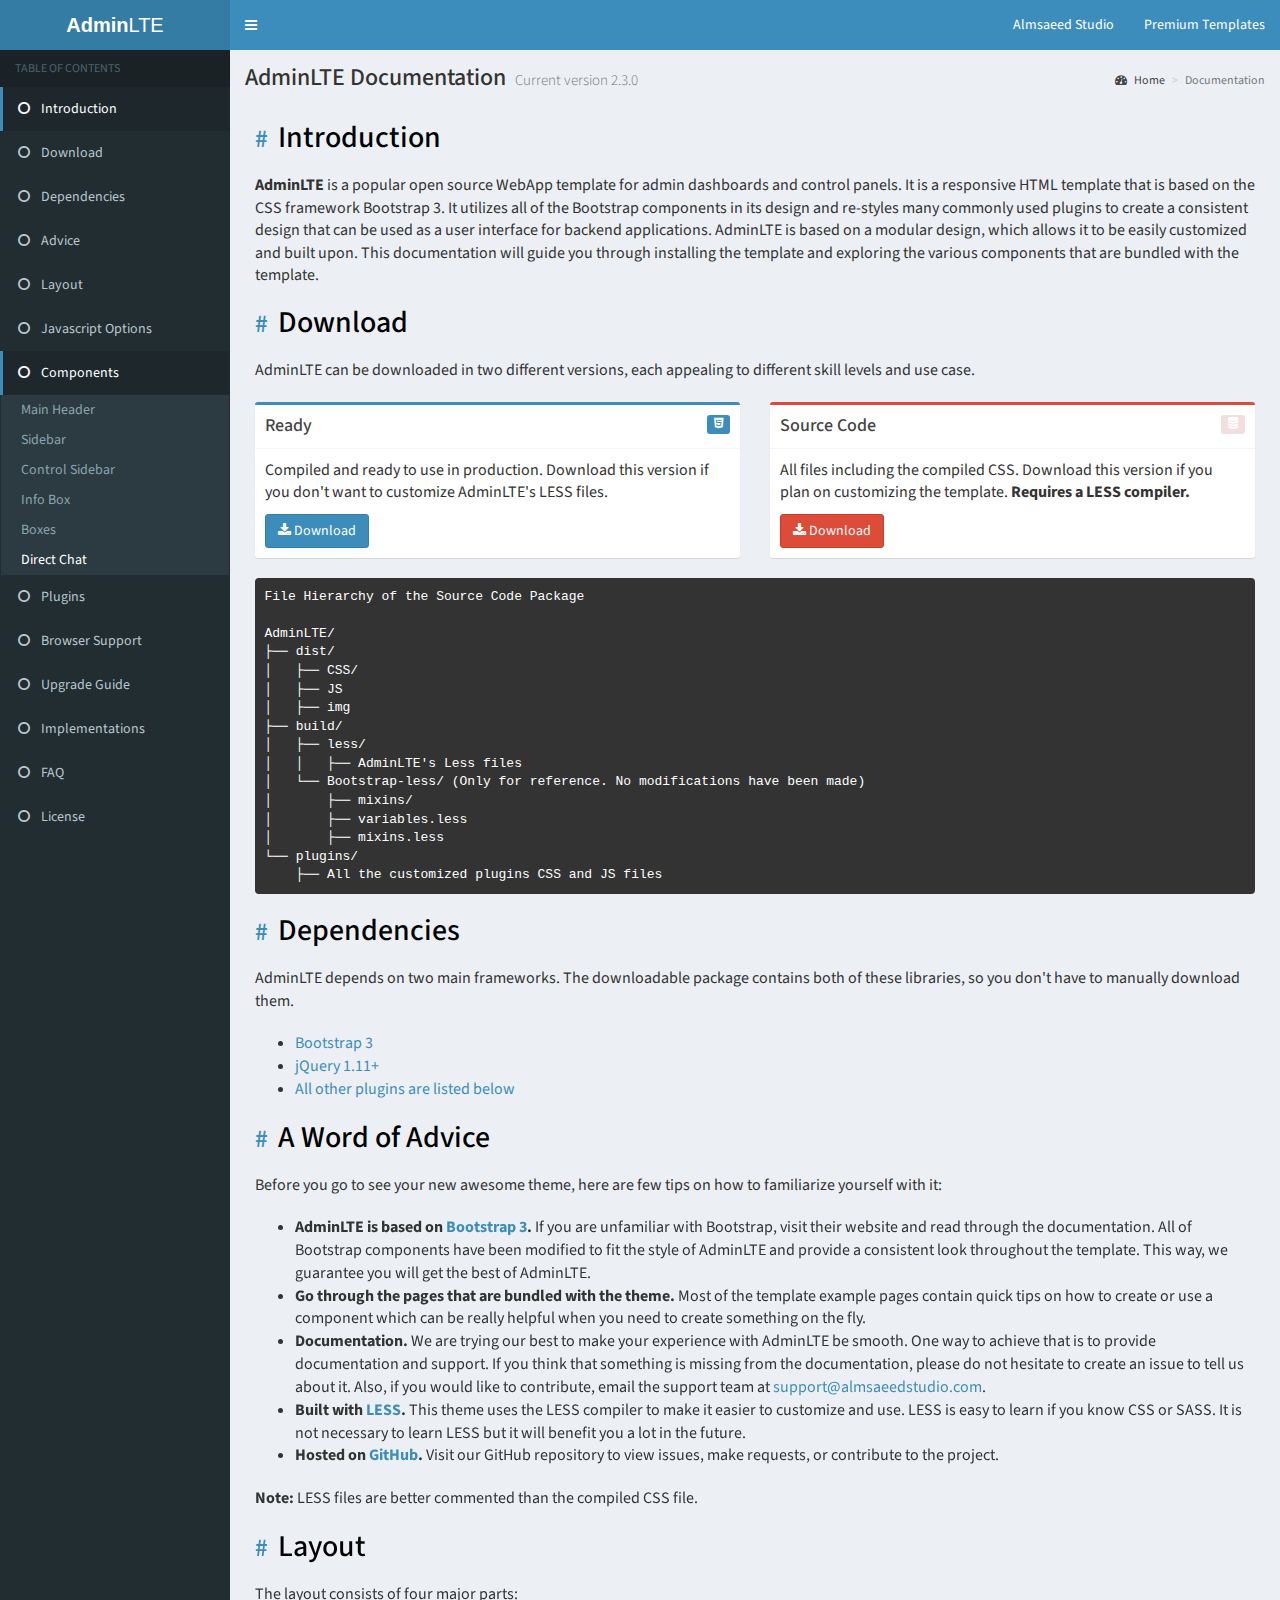
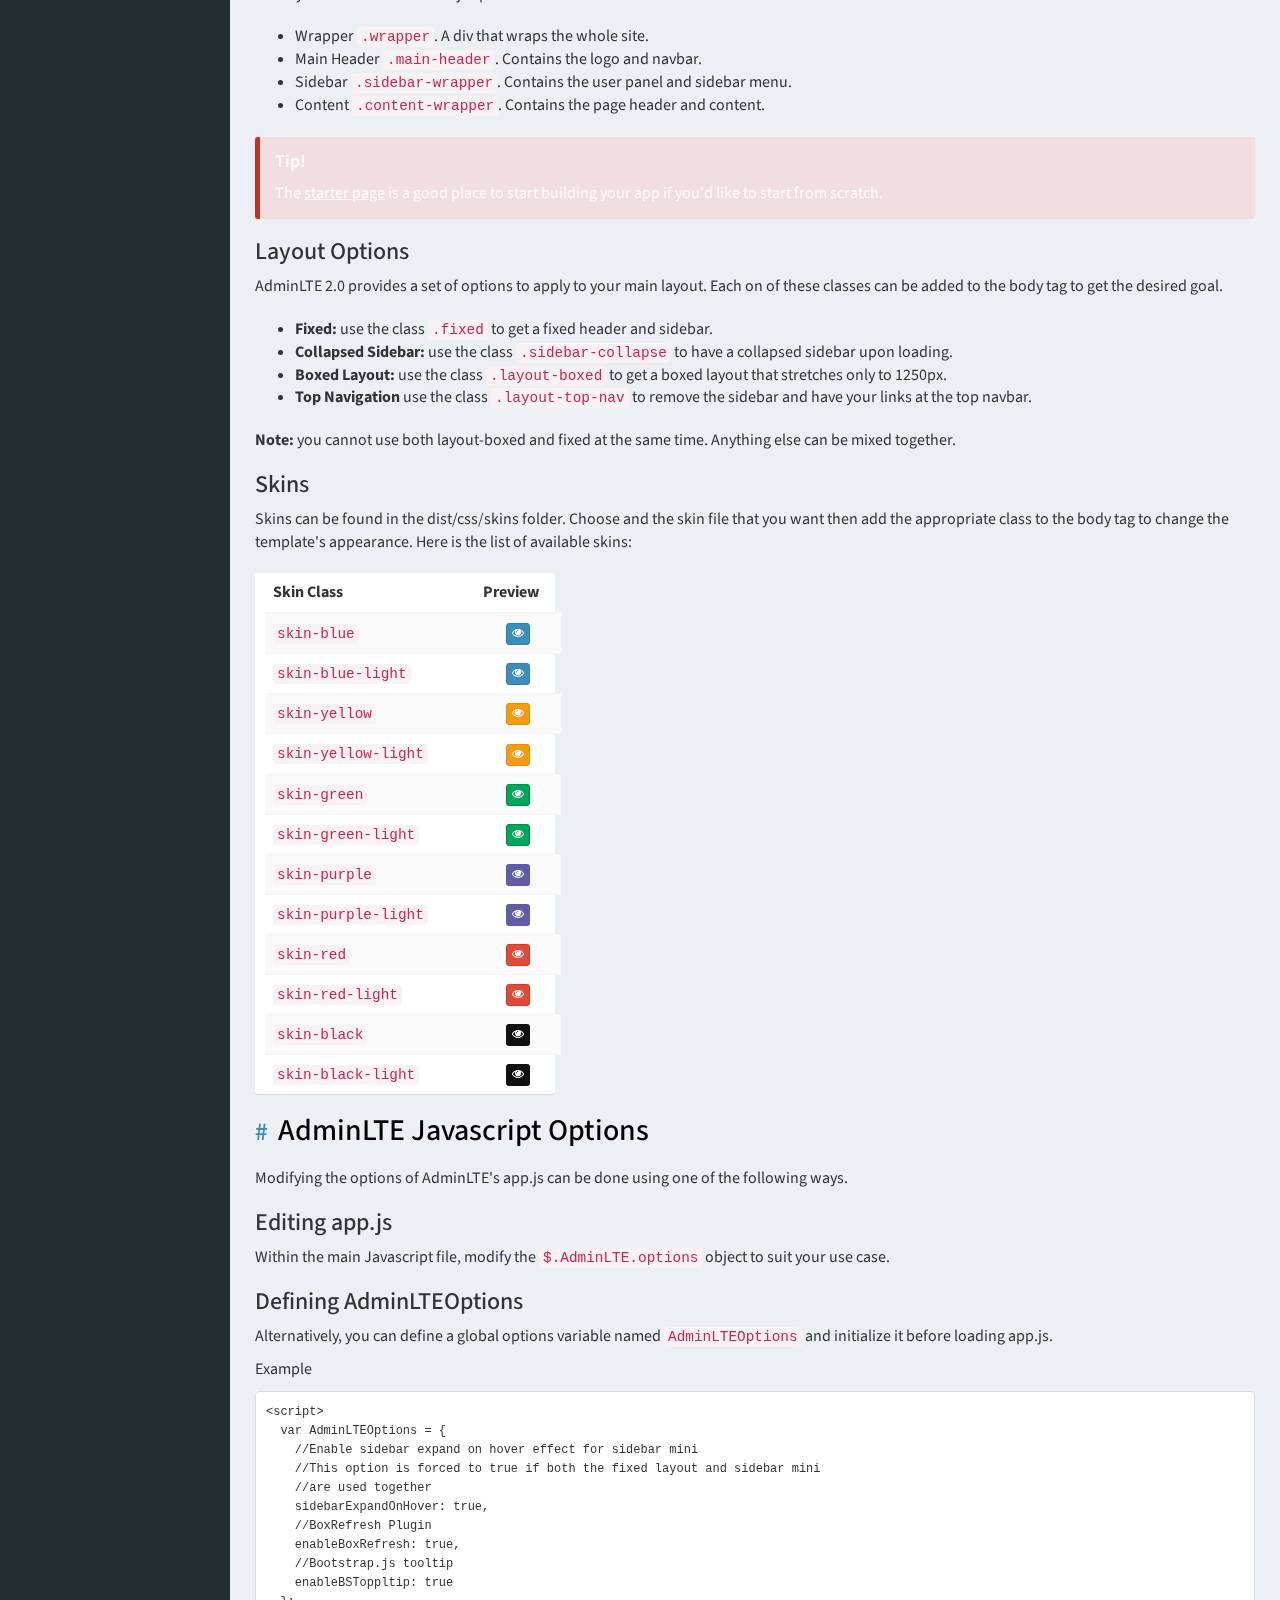
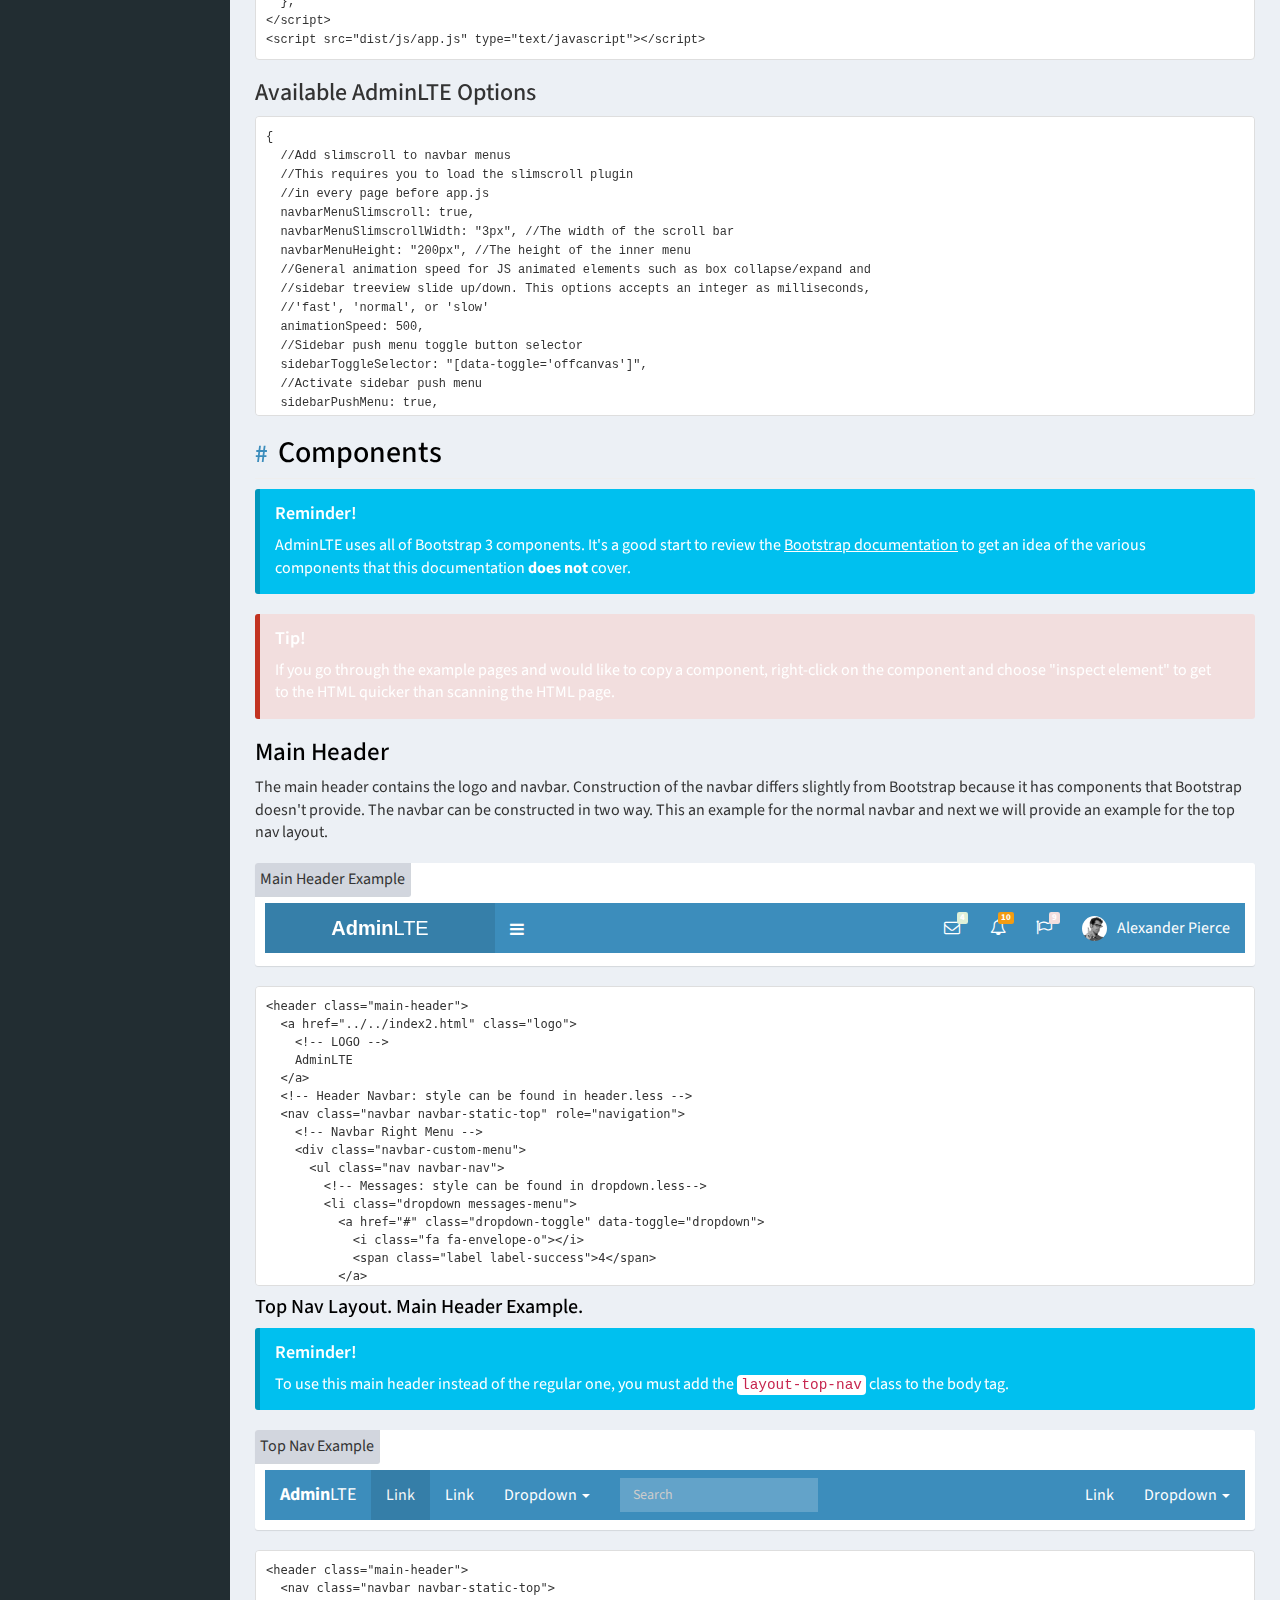
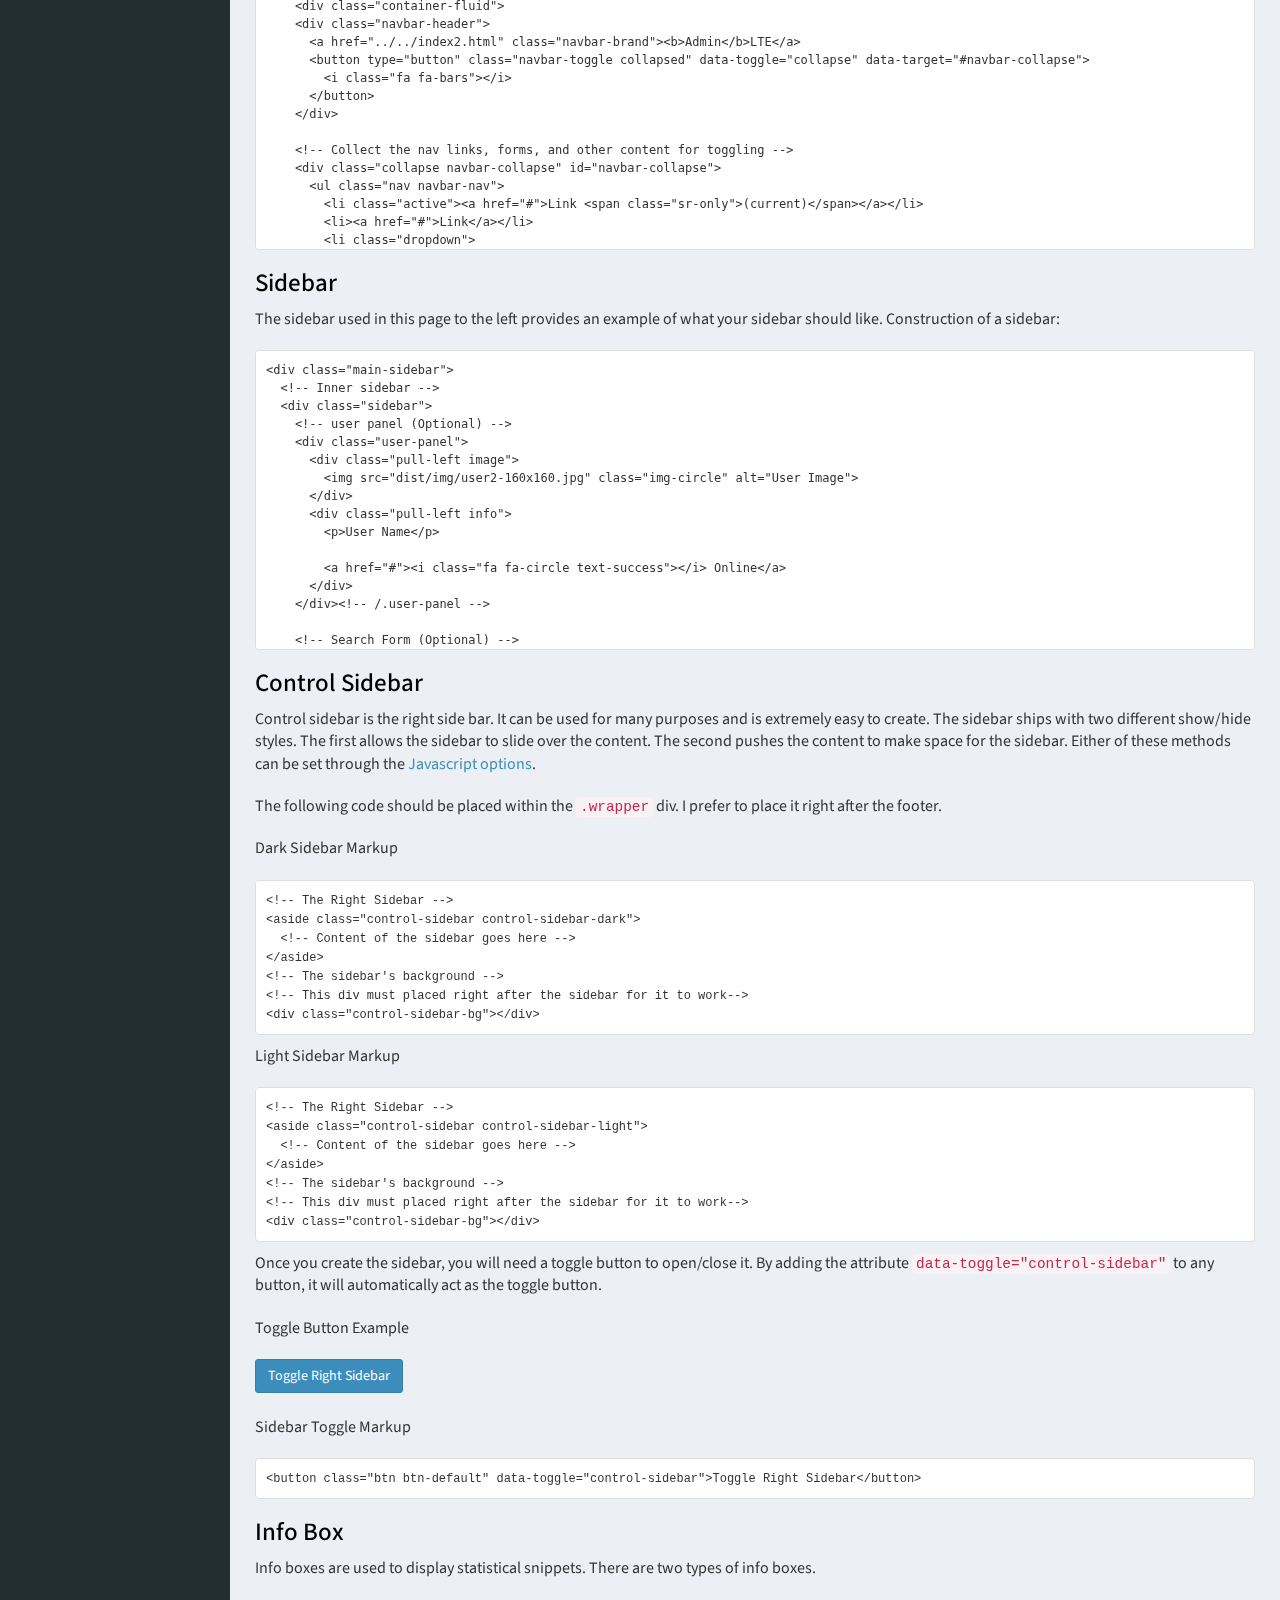
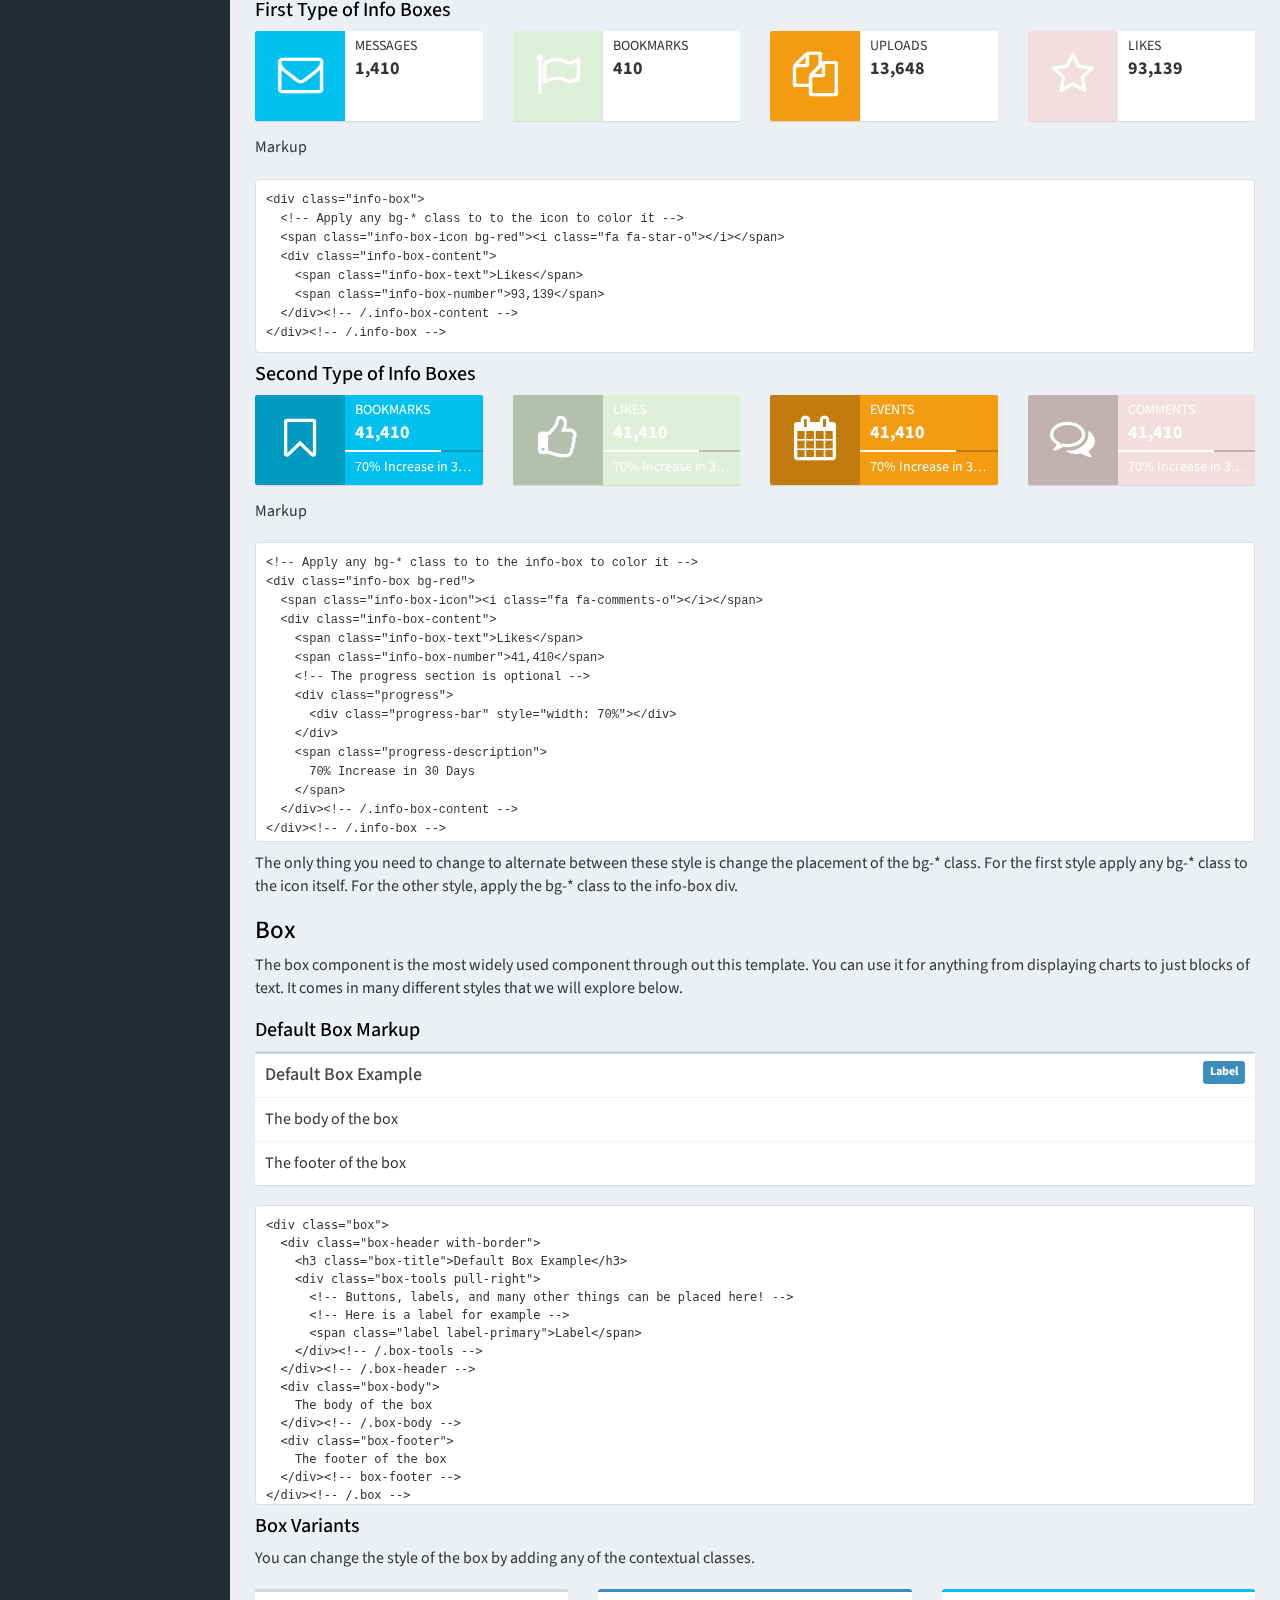
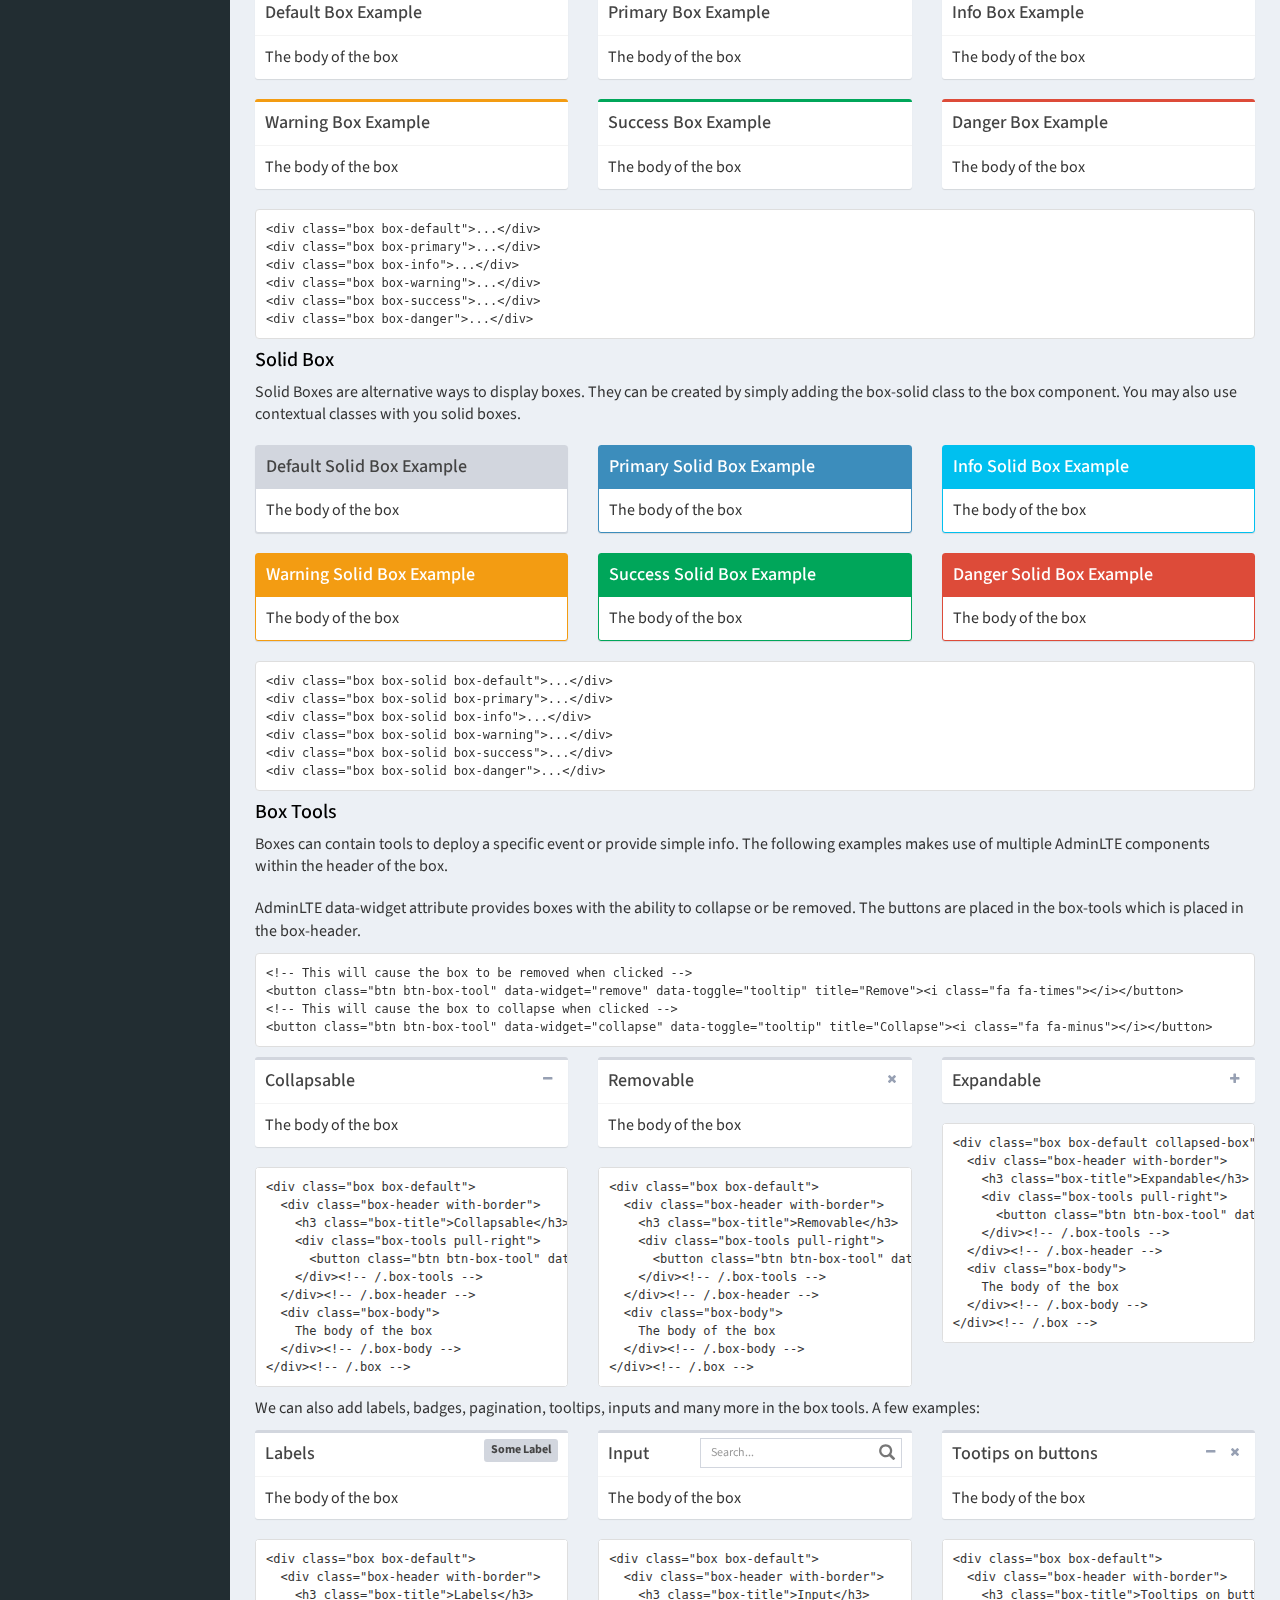
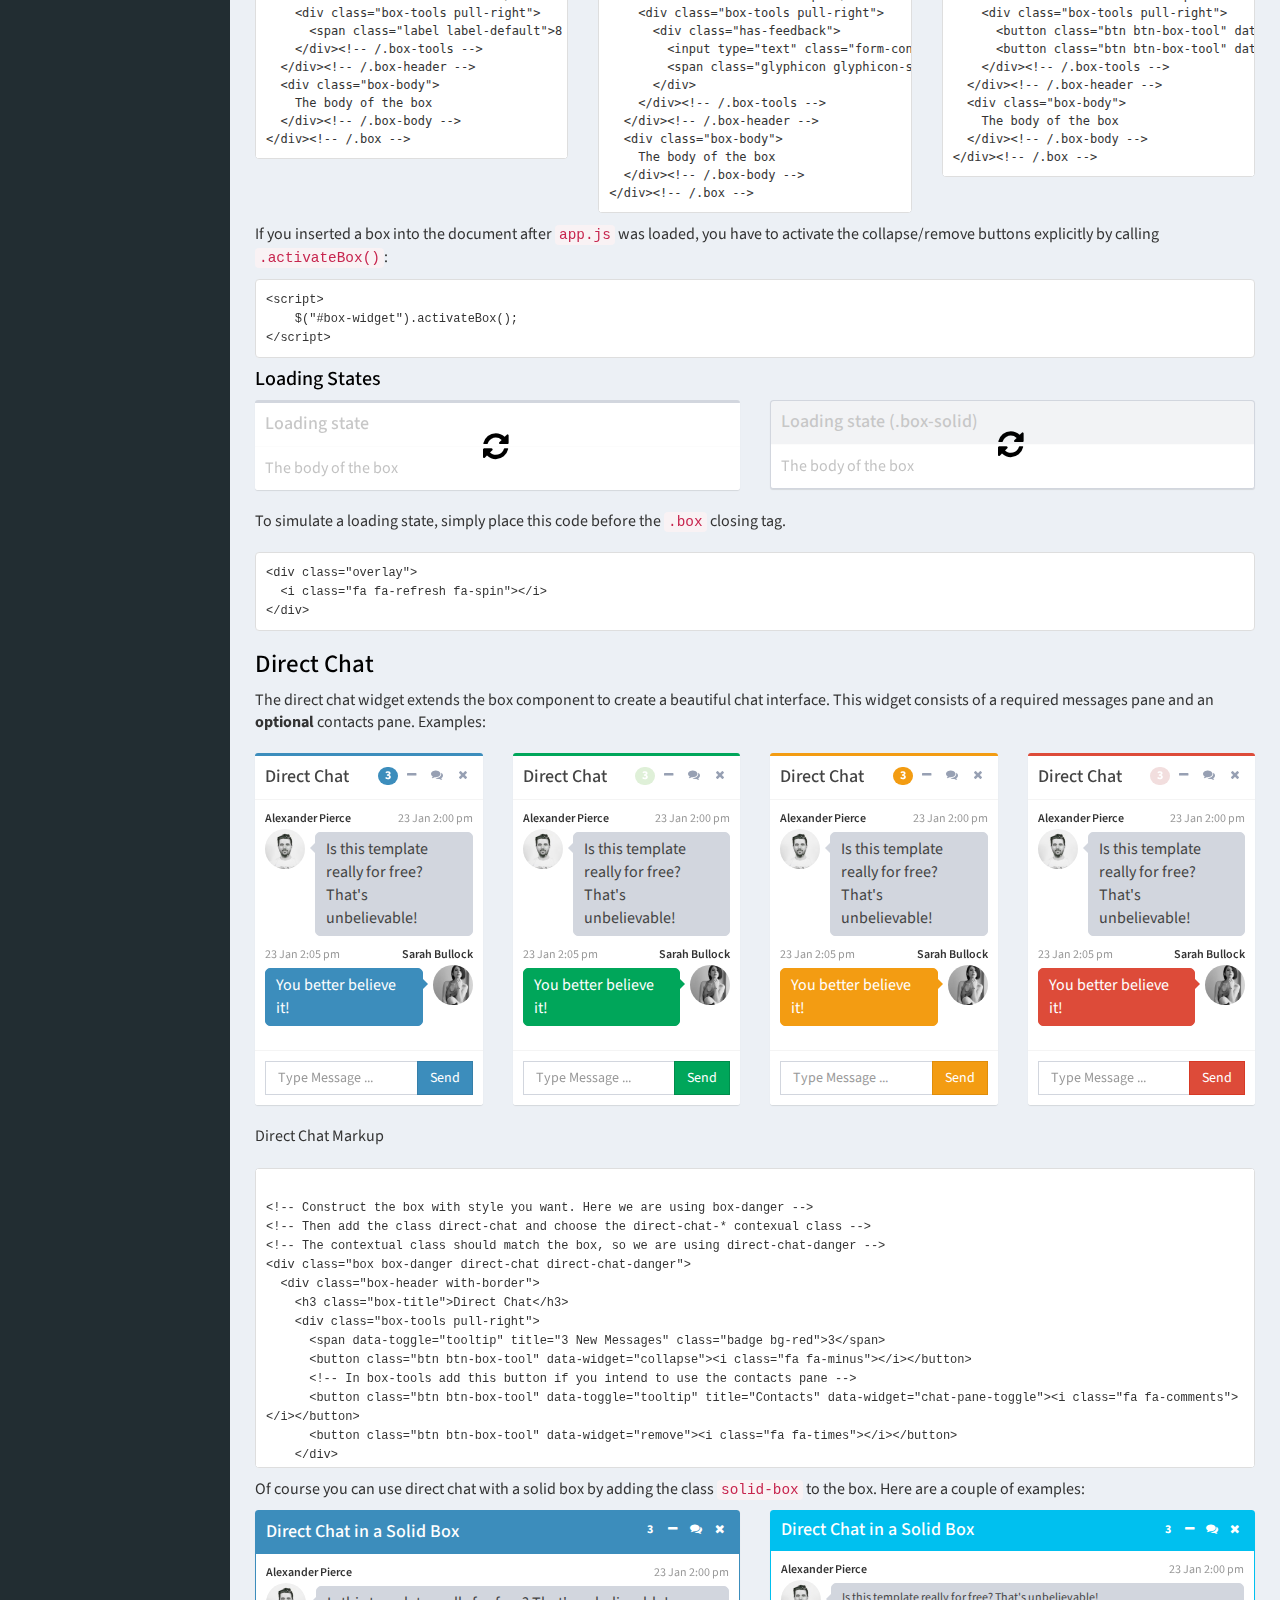
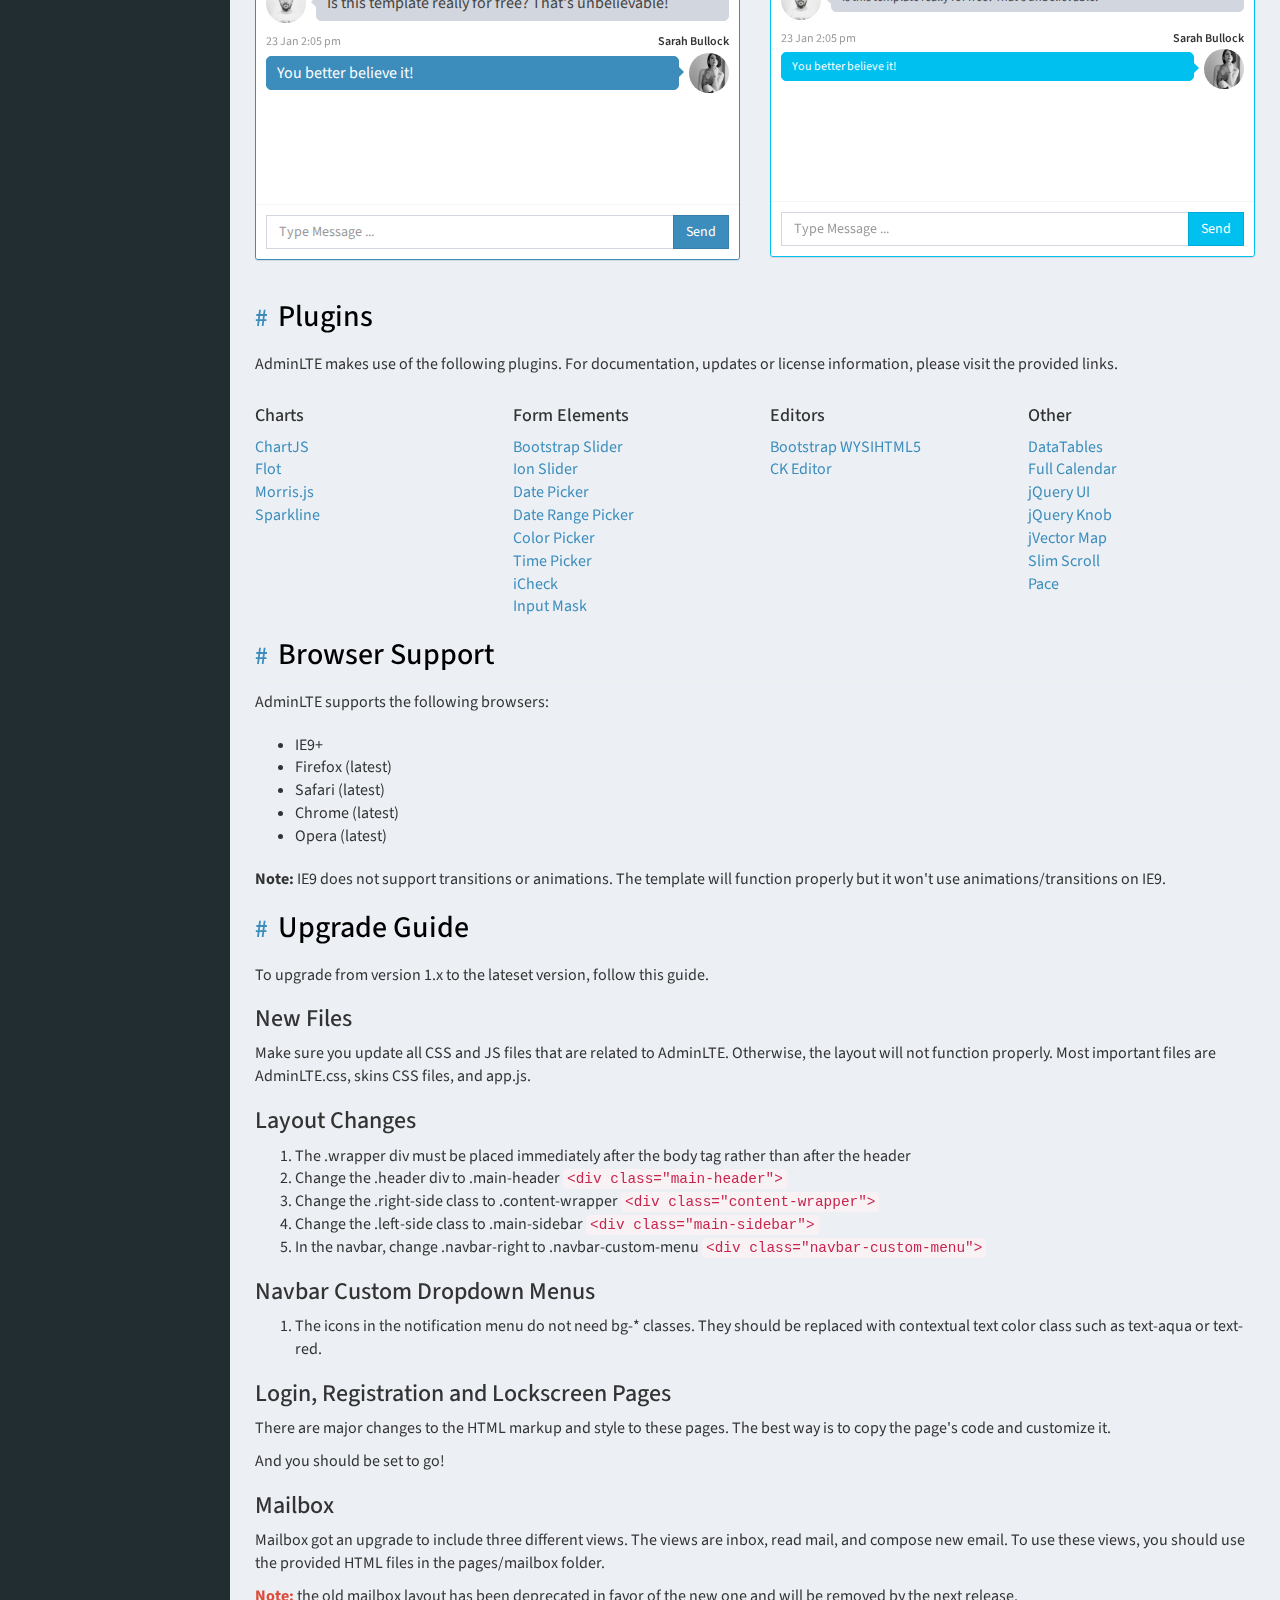
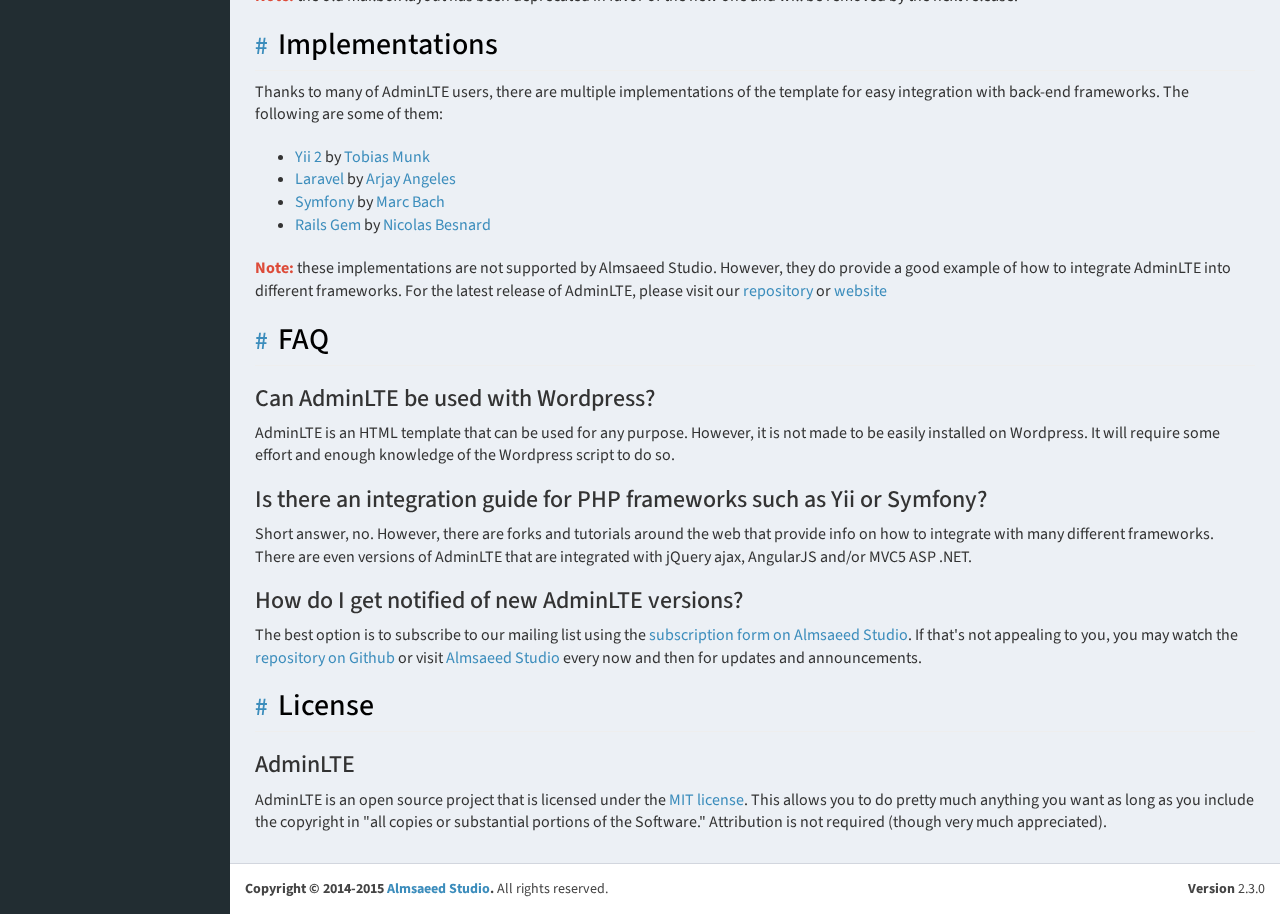
<file: agn-seg/src/main/webapp/layout/documentation/index.html>
<!DOCTYPE html>
<html>
  <head>
    <meta charset="utf-8">
    <meta http-equiv="X-UA-Compatible" content="IE=edge">
    <title>AdminLTE 2 | Documentation</title>
    <meta content="width=device-width, initial-scale=1, maximum-scale=1, user-scalable=no" name="viewport">
    <!-- Bootstrap 3.3.5 -->
    <link rel="stylesheet" href="../bootstrap/css/bootstrap.min.css">
    <!-- Font Awesome -->
    <link rel="stylesheet" href="https://maxcdn.bootstrapcdn.com/font-awesome/4.4.0/css/font-awesome.min.css">
    <!-- Ionicons -->
    <link rel="stylesheet" href="https://code.ionicframework.com/ionicons/2.0.1/css/ionicons.min.css">
    <!-- Theme style -->
    <link rel="stylesheet" href="../dist/css/AdminLTE.min.css">
    <link rel="stylesheet" href="../dist/css/skins/_all-skins.min.css">
    <link rel="stylesheet" href="style.css">

    <!-- HTML5 Shim and Respond.js IE8 support of HTML5 elements and media queries -->
    <!-- WARNING: Respond.js doesn't work if you view the page via file:// -->
    <!--[if lt IE 9]>
        <script src="https://oss.maxcdn.com/html5shiv/3.7.3/html5shiv.min.js"></script>
        <script src="https://oss.maxcdn.com/respond/1.4.2/respond.min.js"></script>
    <![endif]-->
  </head>
  <body class="skin-blue fixed" data-spy="scroll" data-target="#scrollspy">
    <div class="wrapper">

      <header class="main-header">
        <!-- Logo -->
        <!-- Logo -->
        <a href="../index2.html" class="logo">
          <!-- mini logo for sidebar mini 50x50 pixels -->
          <span class="logo-mini"><b>A</b>LT</span>
          <!-- logo for regular state and mobile devices -->
          <span class="logo-lg"><b>Admin</b>LTE</span>
        </a>
        <!-- Header Navbar: style can be found in header.less -->
        <nav class="navbar navbar-static-top" role="navigation">
          <!-- Sidebar toggle button-->
          <a href="#" class="sidebar-toggle" data-toggle="offcanvas" role="button">
            <span class="sr-only">Toggle navigation</span>
          </a>
          <!-- Navbar Right Menu -->
          <div class="navbar-custom-menu">
            <ul class="nav navbar-nav">
              <li><a href="http://almsaeedstudio.com">Almsaeed Studio</a></li>
              <li><a href="http://almsaeedstudio.com/premium">Premium Templates</a></li>
            </ul>
          </div>
        </nav>
      </header>
      <!-- Left side column. contains the logo and sidebar -->
      <aside class="main-sidebar">
        <!-- sidebar: style can be found in sidebar.less -->
        <div class="sidebar" id="scrollspy">

          <!-- sidebar menu: : style can be found in sidebar.less -->
          <ul class="nav sidebar-menu">
            <li class="header">TABLE OF CONTENTS</li>
            <li class="active"><a href="#introduction"><i class="fa fa-circle-o"></i> Introduction</a></li>
            <li><a href="#download"><i class="fa fa-circle-o"></i> Download</a></li>
            <li><a href="#dependencies"><i class="fa fa-circle-o"></i> Dependencies</a></li>
            <li><a href="#advice"><i class="fa fa-circle-o"></i> Advice</a></li>
            <li><a href="#layout"><i class="fa fa-circle-o"></i> Layout</a></li>
            <li><a href="#adminlte-options"><i class="fa fa-circle-o"></i> Javascript Options</a></li>
            <li class="treeview" id="scrollspy-components">
              <a href="javascript::;"><i class="fa fa-circle-o"></i> Components</a>
              <ul class="nav treeview-menu">
                <li><a href="#component-main-header">Main Header</a></li>
                <li><a href="#component-sidebar">Sidebar</a></li>
                <li><a href="#component-control-sidebar">Control Sidebar</a></li>
                <li><a href="#component-info-box">Info Box</a></li>
                <li><a href="#component-box">Boxes</a></li>
                <li><a href="#component-direct-chat">Direct Chat</a></li>
              </ul>
            </li>
            <li><a href="#plugins"><i class="fa fa-circle-o"></i> Plugins</a></li>
            <li><a href="#browsers"><i class="fa fa-circle-o"></i> Browser Support</a></li>
            <li><a href="#upgrade"><i class="fa fa-circle-o"></i> Upgrade Guide</a></li>
            <li><a href="#implementations"><i class="fa fa-circle-o"></i> Implementations</a></li>
            <li><a href="#faq"><i class="fa fa-circle-o"></i> FAQ</a></li>
            <li><a href="#license"><i class="fa fa-circle-o"></i> License</a></li>
          </ul>
        </div>
        <!-- /.sidebar -->
      </aside>

      <!-- Content Wrapper. Contains page content -->
      <div class="content-wrapper">
        <!-- Content Header (Page header) -->
        <div class="content-header">
          <h1>
            AdminLTE Documentation
            <small>Current version 2.3.0</small>
          </h1>
          <ol class="breadcrumb">
            <li><a href="#"><i class="fa fa-dashboard"></i> Home</a></li>
            <li class="active">Documentation</li>
          </ol>
        </div>

        <!-- Main content -->
        <div class="content body">

<section id="introduction">
  <h2 class="page-header"><a href="#introduction">Introduction</a></h2>
  <p class="lead">
    <b>AdminLTE</b> is a popular open source WebApp template for admin dashboards and control panels.
    It is a responsive HTML template that is based on the CSS framework Bootstrap 3.
    It utilizes all of the Bootstrap components in its design and re-styles many
    commonly used plugins to create a consistent design that can be used as a user
    interface for backend applications. AdminLTE is based on a modular design, which
    allows it to be easily customized and built upon. This documentation will guide you through
    installing the template and exploring the various components that are bundled with the template.
  </p>
</section><!-- /#introduction -->


<!-- ============================================================= -->

<section id="download">
  <h2 class="page-header"><a href="#download">Download</a></h2>
  <p class="lead">
    AdminLTE can be downloaded in two different versions, each appealing to different skill levels and use case.
  </p>
  <div class="row">
    <div class="col-sm-6">
      <div class="box box-primary">
        <div class="box-header with-border">
          <h3 class="box-title">Ready</h3>
          <span class="label label-primary pull-right"><i class="fa fa-html5"></i></span>
        </div><!-- /.box-header -->
        <div class="box-body">
          <p>Compiled and ready to use in production. Download this version if you don't want to customize AdminLTE's LESS files.</p>
          <a href="http://almsaeedstudio.com/download/AdminLTE-dist" class="btn btn-primary"><i class="fa fa-download"></i> Download</a>
        </div><!-- /.box-body -->
      </div><!-- /.box -->
    </div><!-- /.col -->
    <div class="col-sm-6">
      <div class="box box-danger">
        <div class="box-header with-border">
          <h3 class="box-title">Source Code</h3>
          <span class="label label-danger pull-right"><i class="fa fa-database"></i></span>
        </div><!-- /.box-header -->
        <div class="box-body">
          <p>All files including the compiled CSS. Download this version if you plan on customizing the template. <b>Requires a LESS compiler.</b></p>
          <a href="http://almsaeedstudio.com/download/AdminLTE" class="btn btn-danger"><i class="fa fa-download"></i> Download</a>
        </div><!-- /.box-body -->
      </div><!-- /.box -->
    </div><!-- /.col -->
  </div><!-- /.row -->
  <pre class="hierarchy bring-up"><code class="language-bash" data-lang="bash">File Hierarchy of the Source Code Package

AdminLTE/
├── dist/
│   ├── CSS/
│   ├── JS
│   ├── img
├── build/
│   ├── less/
│   │   ├── AdminLTE's Less files
│   └── Bootstrap-less/ (Only for reference. No modifications have been made)
│       ├── mixins/
│       ├── variables.less
│       ├── mixins.less
└── plugins/
    ├── All the customized plugins CSS and JS files</code></pre>
</section>


<!-- ============================================================= -->

<section id="dependencies">
  <h2 class="page-header"><a href="#dependencies">Dependencies</a></h2>
  <p class="lead">AdminLTE depends on two main frameworks.
    The downloadable package contains both of these libraries, so you don't have to manually download them.</p>
  <ul class="bring-up">
    <li><a href="http://getbootstrap.com" target="_blank">Bootstrap 3</a></li>
    <li><a href="http://jquery.com/" target="_blank">jQuery 1.11+</a></li>
    <li><a href="#plugins">All other plugins are listed below</a></li>
  </ul>
</section>

<!-- ============================================================= -->

<section id="advice">
  <h2 class="page-header"><a href="#advice">A Word of Advice</a></h2>
  <p class="lead">
    Before you go to see your new awesome theme, here are few tips on how to familiarize yourself with it:
  </p>

  <ul>
    <li><b>AdminLTE is based on <a href="http://getbootstrap.com/" target="_blank">Bootstrap 3</a>.</b> If you are unfamiliar with Bootstrap, visit their website and read through the documentation. All of Bootstrap components have been modified to fit the style of AdminLTE and provide a consistent look throughout the template. This way, we guarantee you will get the best of AdminLTE.</li>
    <li><b>Go through the pages that are bundled with the theme.</b> Most of the template example pages contain quick tips on how to create or use a component which can be really helpful when you need to create something on the fly.</li>
    <li><b>Documentation.</b> We are trying our best to make your experience with AdminLTE be smooth. One way to achieve that is to provide documentation and support. If you think that something is missing from the documentation, please do not hesitate to create an issue to tell us about it. Also, if you would like to contribute, email the support team at <a href="mailto:support@almsaeedstudio.com">support@almsaeedstudio.com</a>.</li>
    <li><b>Built with <a href="http://lesscss.org/" target="_blank">LESS</a>.</b> This theme uses the LESS compiler to make it easier to customize and use. LESS is easy to learn if you know CSS or SASS. It is not necessary to learn LESS but it will benefit you a lot in the future.</li>
    <li><b>Hosted on <a href="https://github.com/almasaeed2010/AdminLTE/" target="_blank">GitHub</a>.</b> Visit our GitHub repository to view issues, make requests, or contribute to the project.</li>
  </ul>
  <p>
    <b>Note:</b> LESS files are better commented than the compiled CSS file.
  </p>
</section>


<!-- ============================================================= -->

<section id="layout">
  <h2 class="page-header"><a href="#layout">Layout</a></h2>
  <p class="lead">The layout consists of four major parts:</p>
  <ul>
    <li>Wrapper <code>.wrapper</code>. A div that wraps the whole site.</li>
    <li>Main Header <code>.main-header</code>. Contains the logo and navbar.</li>
    <li>Sidebar <code>.sidebar-wrapper</code>. Contains the user panel and sidebar menu.</li>
    <li>Content <code>.content-wrapper</code>. Contains the page header and content.</li>
  </ul>
  <div class="callout callout-danger lead">
    <h4>Tip!</h4>
    <p>The <a href="../starter.html">starter page</a> is a good place to start building your app if you'd like to start from scratch.</p>
  </div>

  <h3>Layout Options</h3>
  <p class="lead">AdminLTE 2.0 provides a set of options to apply to your main layout. Each on of these classes can be added
    to the body tag to get the desired goal.</p>
  <ul>
    <li><b>Fixed:</b> use the class <code>.fixed</code> to get a fixed header and sidebar.</li>
    <li><b>Collapsed Sidebar:</b> use the class <code>.sidebar-collapse</code> to have a collapsed sidebar upon loading.</li>
    <li><b>Boxed Layout:</b> use the class <code>.layout-boxed</code> to get a boxed layout that stretches only to 1250px.</li>
    <li><b>Top Navigation</b> use the class <code>.layout-top-nav</code> to remove the sidebar and have your links at the top navbar.</li>
  </ul>
  <p><b>Note:</b> you cannot use both layout-boxed and fixed at the same time. Anything else can be mixed together.</p>

  <h3>Skins</h3>
  <p class="lead">Skins can be found in the dist/css/skins folder.
    Choose and the skin file that you want then add the appropriate
    class to the body tag to change the template's appearance. Here is the list of available skins:</p>
  <div class="box box-solid" style="max-width: 300px;">
    <div class="box-body no-padding">
      <table id="layout-skins-list" class="table table-striped bring-up nth-2-center">
        <thead>
          <tr>
            <th style="width: 210px;">Skin Class</th>
            <th>Preview</th>
          </tr>
        </thead>
        <tbody>
          <tr>
            <td><code>skin-blue</code></td>
            <td><a href="#" data-skin="skin-blue" class="btn btn-primary btn-xs"><i class="fa fa-eye"></i></a></td>
          </tr>
          <tr>
            <td><code>skin-blue-light</code></td>
            <td><a href="#" data-skin="skin-blue-light" class="btn btn-primary btn-xs"><i class="fa fa-eye"></i></a></td>
          </tr>
          <tr>
            <td><code>skin-yellow</code></td>
            <td><a href="#" data-skin="skin-yellow" class="btn btn-warning btn-xs"><i class="fa fa-eye"></i></a></td>
          </tr>
          <tr>
            <td><code>skin-yellow-light</code></td>
            <td><a href="#" data-skin="skin-yellow-light" class="btn btn-warning btn-xs"><i class="fa fa-eye"></i></a></td>
          </tr>
          <tr>
            <td><code>skin-green</code></td>
            <td><a href="#" data-skin="skin-green" class="btn btn-success btn-xs"><i class="fa fa-eye"></i></a></td>
          </tr>
          <tr>
            <td><code>skin-green-light</code></td>
            <td><a href="#" data-skin="skin-green-light" class="btn btn-success btn-xs"><i class="fa fa-eye"></i></a></td>
          </tr>
          <tr>
            <td><code>skin-purple</code></td>
            <td><a href="#" data-skin="skin-purple" class="btn bg-purple btn-xs"><i class="fa fa-eye"></i></a></td>
          </tr>
          <tr>
            <td><code>skin-purple-light</code></td>
            <td><a href="#" data-skin="skin-purple-light" class="btn bg-purple btn-xs"><i class="fa fa-eye"></i></a></td>
          </tr>
          <tr>
            <td><code>skin-red</code></td>
            <td><a href="#" data-skin="skin-red" class="btn btn-danger btn-xs"><i class="fa fa-eye"></i></a></td>
          </tr>
          <tr>
            <td><code>skin-red-light</code></td>
            <td><a href="#" data-skin="skin-red-light" class="btn btn-danger btn-xs"><i class="fa fa-eye"></i></a></td>
          </tr>
          <tr>
            <td><code>skin-black</code></td>
            <td><a href="#" data-skin="skin-black" class="btn bg-black btn-xs"><i class="fa fa-eye"></i></a></td>
          </tr>
          <tr>
            <td><code>skin-black-light</code></td>
            <td><a href="#" data-skin="skin-black-light" class="btn bg-black btn-xs"><i class="fa fa-eye"></i></a></td>
          </tr>
        </tbody>
      </table>
    </div><!-- /.box-body -->
  </div><!-- /.box -->
</section>


<!-- ============================================================= -->

<section id="adminlte-options">
  <h2 class="page-header"><a href="#adminlte-options">AdminLTE Javascript Options</a></h2>
  <p class="lead">Modifying the options of AdminLTE's app.js can be done using one of the following ways.</p>

  <h3>Editing app.js</h3>
  <p>Within the main Javascript file, modify the <code>$.AdminLTE.options</code> object to suit your use case.</p>

  <h3>Defining AdminLTEOptions</h3>
  <p>Alternatively, you can define a global options variable named <code>AdminLTEOptions</code> and initialize it before loading app.js.</p>
  <p>Example</p>
  <pre class="prettyprint"><code class="html">&LT;script>
  var AdminLTEOptions = {
    //Enable sidebar expand on hover effect for sidebar mini
    //This option is forced to true if both the fixed layout and sidebar mini
    //are used together
    sidebarExpandOnHover: true,
    //BoxRefresh Plugin
    enableBoxRefresh: true,
    //Bootstrap.js tooltip
    enableBSToppltip: true
  };
&LT;/script>
&LT;script src="dist/js/app.js" type="text/javascript">&LT;/script></code></pre>

  <h3>Available AdminLTE Options</h3>
  <pre class="prettyprint"><code class="javascript">{
  //Add slimscroll to navbar menus
  //This requires you to load the slimscroll plugin
  //in every page before app.js
  navbarMenuSlimscroll: true,
  navbarMenuSlimscrollWidth: "3px", //The width of the scroll bar
  navbarMenuHeight: "200px", //The height of the inner menu
  //General animation speed for JS animated elements such as box collapse/expand and
  //sidebar treeview slide up/down. This options accepts an integer as milliseconds,
  //'fast', 'normal', or 'slow'
  animationSpeed: 500,
  //Sidebar push menu toggle button selector
  sidebarToggleSelector: "[data-toggle='offcanvas']",
  //Activate sidebar push menu
  sidebarPushMenu: true,
  //Activate sidebar slimscroll if the fixed layout is set (requires SlimScroll Plugin)
  sidebarSlimScroll: true,
  //Enable sidebar expand on hover effect for sidebar mini
  //This option is forced to true if both the fixed layout and sidebar mini
  //are used together
  sidebarExpandOnHover: false,
  //BoxRefresh Plugin
  enableBoxRefresh: true,
  //Bootstrap.js tooltip
  enableBSToppltip: true,
  BSTooltipSelector: "[data-toggle='tooltip']",
  //Enable Fast Click. Fastclick.js creates a more
  //native touch experience with touch devices. If you
  //choose to enable the plugin, make sure you load the script
  //before AdminLTE's app.js
  enableFastclick: true,
  //Control Sidebar Options
  enableControlSidebar: true,
  controlSidebarOptions: {
    //Which button should trigger the open/close event
    toggleBtnSelector: "[data-toggle='control-sidebar']",
    //The sidebar selector
    selector: ".control-sidebar",
    //Enable slide over content
    slide: true
  },
  //Box Widget Plugin. Enable this plugin
  //to allow boxes to be collapsed and/or removed
  enableBoxWidget: true,
  //Box Widget plugin options
  boxWidgetOptions: {
    boxWidgetIcons: {
      //Collapse icon
      collapse: 'fa-minus',
      //Open icon
      open: 'fa-plus',
      //Remove icon
      remove: 'fa-times'
    },
    boxWidgetSelectors: {
      //Remove button selector
      remove: '[data-widget="remove"]',
      //Collapse button selector
      collapse: '[data-widget="collapse"]'
    }
  },
  //Direct Chat plugin options
  directChat: {
    //Enable direct chat by default
    enable: true,
    //The button to open and close the chat contacts pane
    contactToggleSelector: '[data-widget="chat-pane-toggle"]'
  },
  //Define the set of colors to use globally around the website
  colors: {
    lightBlue: "#3c8dbc",
    red: "#f56954",
    green: "#00a65a",
    aqua: "#00c0ef",
    yellow: "#f39c12",
    blue: "#0073b7",
    navy: "#001F3F",
    teal: "#39CCCC",
    olive: "#3D9970",
    lime: "#01FF70",
    orange: "#FF851B",
    fuchsia: "#F012BE",
    purple: "#8E24AA",
    maroon: "#D81B60",
    black: "#222222",
    gray: "#d2d6de"
  },
  //The standard screen sizes that bootstrap uses.
  //If you change these in the variables.less file, change
  //them here too.
  screenSizes: {
    xs: 480,
    sm: 768,
    md: 992,
    lg: 1200
  }
}</code></pre>
</section>


<!-- ============================================================= -->

<section id="components" data-spy="scroll" data-target="#scrollspy-components">
  <h2 class="page-header"><a href="#components">Components</a></h2>
  <div class="callout callout-info lead">
    <h4>Reminder!</h4>
    <p>
      AdminLTE uses all of Bootstrap 3 components. It's a good start to review
      the <a href="http://getbootstrap.com">Bootstrap documentation</a> to get an idea of the various components
      that this documentation <b>does not</b> cover.
    </p>
  </div>
  <div class="callout callout-danger lead">
    <h4>Tip!</h4>
    <p>
      If you go through the example pages and would like to copy a component, right-click on
      the component and choose "inspect element" to get to the HTML quicker than scanning
      the HTML page.
    </p>
  </div>
  <h3 id="component-main-header">Main Header</h3>
  <p class="lead">The main header contains the logo and navbar. Construction of the
    navbar differs slightly from Bootstrap because it has components that Bootstrap doesn't provide.
    The navbar can be constructed in two way. This an example for the normal navbar and next we will provide an example for
    the top nav layout.</p>
  <div class="box box-solid">
    <div class="box-body" style="position: relative;">
      <span class="eg">Main Header Example</span>
      <header class="main-header" style="position: relative;">
        <!-- Logo -->
        <a href="index2.html" class="logo" style="position: relative;"><b>Admin</b>LTE</a>
        <!-- Header Navbar: style can be found in header.less -->
        <nav class="navbar" role="navigation" style="border: 0;max-height: 50px;">
          <!-- Sidebar toggle button-->
          <a href="#" class="sidebar-toggle" role="button">
            <span class="sr-only">Toggle navigation</span>
          </a>
          <!-- Navbar Right Menu -->
          <div class="navbar-custom-menu">
            <ul class="nav navbar-nav">
              <!-- Messages: style can be found in dropdown.less-->
              <li class="dropdown messages-menu">
                <a href="#" class="dropdown-toggle" data-toggle="dropdown">
                  <i class="fa fa-envelope-o"></i>
                  <span class="label label-success">4</span>
                </a>
                <ul class="dropdown-menu">
                  <li class="header">You have 4 messages</li>
                  <li>
                    <!-- inner menu: contains the actual data -->
                    <ul class="menu">
                      <li><!-- start message -->
                        <a href="#">
                          <div class="pull-left">
                            <img src="../dist/img/user2-160x160.jpg" class="img-circle" alt="User Image">
                          </div>
                          <h4>
                            Support Team
                            <small><i class="fa fa-clock-o"></i> 5 mins</small>
                          </h4>
                          <p>Why not buy a new awesome theme?</p>
                        </a>
                      </li><!-- end message -->
                    </ul>
                  </li>
                  <li class="footer"><a href="#">See All Messages</a></li>
                </ul>
              </li>
              <!-- Notifications: style can be found in dropdown.less -->
              <li class="dropdown notifications-menu">
                <a href="#" class="dropdown-toggle" data-toggle="dropdown">
                  <i class="fa fa-bell-o"></i>
                  <span class="label label-warning">10</span>
                </a>
                <ul class="dropdown-menu">
                  <li class="header">You have 10 notifications</li>
                  <li>
                    <!-- inner menu: contains the actual data -->
                    <ul class="menu">
                      <li>
                        <a href="#">
                          <i class="fa fa-users text-aqua"></i> 5 new members joined today
                        </a>
                      </li>
                    </ul>
                  </li>
                  <li class="footer"><a href="#">View all</a></li>
                </ul>
              </li>
              <!-- Tasks: style can be found in dropdown.less -->
              <li class="dropdown tasks-menu">
                <a href="#" class="dropdown-toggle" data-toggle="dropdown">
                  <i class="fa fa-flag-o"></i>
                  <span class="label label-danger">9</span>
                </a>
                <ul class="dropdown-menu">
                  <li class="header">You have 9 tasks</li>
                  <li>
                    <!-- inner menu: contains the actual data -->
                    <ul class="menu">
                      <li><!-- Task item -->
                        <a href="#">
                          <h3>
                            Design some buttons
                            <small class="pull-right">20%</small>
                          </h3>
                          <div class="progress xs">
                            <div class="progress-bar progress-bar-aqua" style="width: 20%" role="progressbar" aria-valuenow="20" aria-valuemin="0" aria-valuemax="100">
                              <span class="sr-only">20% Complete</span>
                            </div>
                          </div>
                        </a>
                      </li><!-- end task item -->
                    </ul>
                  </li>
                  <li class="footer">
                    <a href="#">View all tasks</a>
                  </li>
                </ul>
              </li>
              <!-- User Account: style can be found in dropdown.less -->
              <li class="dropdown user user-menu">
                <a href="#" class="dropdown-toggle" data-toggle="dropdown">
                  <img src="../dist/img/user2-160x160.jpg" class="user-image" alt="User Image">
                  <span class="hidden-xs">Alexander Pierce</span>
                </a>
                <ul class="dropdown-menu">
                  <!-- User image -->
                  <li class="user-header">
                    <img src="../dist/img/user2-160x160.jpg" class="img-circle" alt="User Image">
                    <p>
                      Alexander Pierce - Web Developer
                      <small>Member since Nov. 2012</small>
                    </p>
                  </li>
                  <!-- Menu Body -->
                  <li class="user-body">
                    <div class="col-xs-4 text-center">
                      <a href="#">Followers</a>
                    </div>
                    <div class="col-xs-4 text-center">
                      <a href="#">Sales</a>
                    </div>
                    <div class="col-xs-4 text-center">
                      <a href="#">Friends</a>
                    </div>
                  </li>
                  <!-- Menu Footer-->
                  <li class="user-footer">
                    <div class="pull-left">
                      <a href="#" class="btn btn-default btn-flat">Profile</a>
                    </div>
                    <div class="pull-right">
                      <a href="#" class="btn btn-default btn-flat">Sign out</a>
                    </div>
                  </li>
                </ul>
              </li>
            </ul>
          </div>
        </nav>
      </header>
    </div>
  </div>
  <pre class="prettyprint">&LT;header class="main-header">
  &LT;a href="../../index2.html" class="logo">
    &LT;!-- LOGO -->
    AdminLTE
  &LT;/a>
  &LT;!-- Header Navbar: style can be found in header.less -->
  &LT;nav class="navbar navbar-static-top" role="navigation">
    &LT;!-- Navbar Right Menu -->
    &LT;div class="navbar-custom-menu">
      &LT;ul class="nav navbar-nav">
        &LT;!-- Messages: style can be found in dropdown.less-->
        &LT;li class="dropdown messages-menu">
          &LT;a href="#" class="dropdown-toggle" data-toggle="dropdown">
            &LT;i class="fa fa-envelope-o">&LT;/i>
            &LT;span class="label label-success">4&LT;/span>
          &LT;/a>
          &LT;ul class="dropdown-menu">
            &LT;li class="header">You have 4 messages&LT;/li>
            &LT;li>
              &LT;!-- inner menu: contains the actual data -->
              &LT;ul class="menu">
                &LT;li>&LT;!-- start message -->
                  &LT;a href="#">
                    &LT;div class="pull-left">
                      &LT;img src="dist/img/user2-160x160.jpg" class="img-circle" alt="User Image">
                    &LT;/div>
                    &LT;h4>
                      Sender Name
                      &LT;small>&LT;i class="fa fa-clock-o">&LT;/i> 5 mins&LT;/small>
                    &LT;/h4>
                    &LT;p>Message Excerpt&LT;/p>
                  &LT;/a>
                &LT;/li>&LT;!-- end message -->
                ...
              &LT;/ul>
            &LT;/li>
            &LT;li class="footer">&LT;a href="#">See All Messages&LT;/a>&LT;/li>
          &LT;/ul>
        &LT;/li>
        &LT;!-- Notifications: style can be found in dropdown.less -->
        &LT;li class="dropdown notifications-menu">
          &LT;a href="#" class="dropdown-toggle" data-toggle="dropdown">
            &LT;i class="fa fa-bell-o">&LT;/i>
            &LT;span class="label label-warning">10&LT;/span>
          &LT;/a>
          &LT;ul class="dropdown-menu">
            &LT;li class="header">You have 10 notifications&LT;/li>
            &LT;li>
              &LT;!-- inner menu: contains the actual data -->
              &LT;ul class="menu">
                &LT;li>
                  &LT;a href="#">
                    &LT;i class="ion ion-ios-people info">&LT;/i> Notification title
                  &LT;/a>
                &LT;/li>
                ...
              &LT;/ul>
            &LT;/li>
            &LT;li class="footer">&LT;a href="#">View all&LT;/a>&LT;/li>
          &LT;/ul>
        &LT;/li>
        &LT;!-- Tasks: style can be found in dropdown.less -->
        &LT;li class="dropdown tasks-menu">
          &LT;a href="#" class="dropdown-toggle" data-toggle="dropdown">
            &LT;i class="fa fa-flag-o">&LT;/i>
            &LT;span class="label label-danger">9&LT;/span>
          &LT;/a>
          &LT;ul class="dropdown-menu">
            &LT;li class="header">You have 9 tasks&LT;/li>
            &LT;li>
              &LT;!-- inner menu: contains the actual data -->
              &LT;ul class="menu">
                &LT;li>&LT;!-- Task item -->
                  &LT;a href="#">
                    &LT;h3>
                      Design some buttons
                      &LT;small class="pull-right">20%&LT;/small>
                    &LT;/h3>
                    &LT;div class="progress xs">
                      &LT;div class="progress-bar progress-bar-aqua" style="width: 20%" role="progressbar" aria-valuenow="20" aria-valuemin="0" aria-valuemax="100">
                        &LT;span class="sr-only">20% Complete&LT;/span>
                      &LT;/div>
                    &LT;/div>
                  &LT;/a>
                &LT;/li>&LT;!-- end task item -->
                ...
              &LT;/ul>
            &LT;/li>
            &LT;li class="footer">
              &LT;a href="#">View all tasks&LT;/a>
            &LT;/li>
          &LT;/ul>
        &LT;/li>
        &LT;!-- User Account: style can be found in dropdown.less -->
        &LT;li class="dropdown user user-menu">
          &LT;a href="#" class="dropdown-toggle" data-toggle="dropdown">
            &LT;img src="dist/img/user2-160x160.jpg" class="user-image" alt="User Image">
            &LT;span class="hidden-xs">Alexander Pierce&LT;/span>
          &LT;/a>
          &LT;ul class="dropdown-menu">
            &LT;!-- User image -->
            &LT;li class="user-header">
              &LT;img src="dist/img/user2-160x160.jpg" class="img-circle" alt="User Image">
              &LT;p>
                Alexander Pierce - Web Developer
                &LT;small>Member since Nov. 2012&LT;/small>
              &LT;/p>
            &LT;/li>
            &LT;!-- Menu Body -->
            &LT;li class="user-body">
              &LT;div class="col-xs-4 text-center">
                &LT;a href="#">Followers&LT;/a>
              &LT;/div>
              &LT;div class="col-xs-4 text-center">
                &LT;a href="#">Sales&LT;/a>
              &LT;/div>
              &LT;div class="col-xs-4 text-center">
                &LT;a href="#">Friends&LT;/a>
              &LT;/div>
            &LT;/li>
            &LT;!-- Menu Footer-->
            &LT;li class="user-footer">
              &LT;div class="pull-left">
                &LT;a href="#" class="btn btn-default btn-flat">Profile&LT;/a>
              &LT;/div>
              &LT;div class="pull-right">
                &LT;a href="#" class="btn btn-default btn-flat">Sign out&LT;/a>
              &LT;/div>
            &LT;/li>
          &LT;/ul>
        &LT;/li>
      &LT;/ul>
    &LT;/div>
  &LT;/nav>
&LT;/header></pre>
  <h4>Top Nav Layout. Main Header Example.</h4>
  <div class="callout callout-info lead">
    <h4>Reminder!</h4>
    <p>To use this main header instead of the regular one, you must add the <code>layout-top-nav</code> class to the body tag.</p>
  </div>
  <div class="box box-solid">
    <div class="box-body layout-top-nav">
      <span class="eg">Top Nav Example</span>
      <header class="main-header">
        <nav class="navbar navbar-static-top">
          <div class="container-fluid">
            <div class="navbar-header">
              <a href="../../index2.html" class="navbar-brand"><b>Admin</b>LTE</a>
              <button type="button" class="navbar-toggle collapsed" data-toggle="collapse" data-target="#navbar-collapse">
                <i class="fa fa-bars"></i>
              </button>
            </div>

            <!-- Collect the nav links, forms, and other content for toggling -->
            <div class="collapse navbar-collapse" id="navbar-collapse">
              <ul class="nav navbar-nav">
                <li class="active"><a href="#">Link <span class="sr-only">(current)</span></a></li>
                <li><a href="#">Link</a></li>
                <li class="dropdown">
                  <a href="#" class="dropdown-toggle" data-toggle="dropdown">Dropdown <span class="caret"></span></a>
                  <ul class="dropdown-menu" role="menu">
                    <li><a href="#">Action</a></li>
                    <li><a href="#">Another action</a></li>
                    <li><a href="#">Something else here</a></li>
                    <li class="divider"></li>
                    <li><a href="#">Separated link</a></li>
                    <li class="divider"></li>
                    <li><a href="#">One more separated link</a></li>
                  </ul>
                </li>
              </ul>
              <form class="navbar-form navbar-left" role="search">
                <div class="form-group">
                  <input type="text" class="form-control" id="navbar-search-input" placeholder="Search">
                </div>
              </form>
              <ul class="nav navbar-nav navbar-right">
                <li><a href="#">Link</a></li>
                <li class="dropdown">
                  <a href="#" class="dropdown-toggle" data-toggle="dropdown">Dropdown <span class="caret"></span></a>
                  <ul class="dropdown-menu" role="menu">
                    <li><a href="#">Action</a></li>
                    <li><a href="#">Another action</a></li>
                    <li><a href="#">Something else here</a></li>
                    <li class="divider"></li>
                    <li><a href="#">Separated link</a></li>
                  </ul>
                </li>
              </ul>
            </div><!-- /.navbar-collapse -->
          </div><!-- /.container-fluid -->
        </nav>
      </header>
    </div>
  </div>
  <pre class="prettyprint">
&LT;header class="main-header">
  &LT;nav class="navbar navbar-static-top">
    &LT;div class="container-fluid">
    &LT;div class="navbar-header">
      &LT;a href="../../index2.html" class="navbar-brand">&LT;b>Admin&LT;/b>LTE&LT;/a>
      &LT;button type="button" class="navbar-toggle collapsed" data-toggle="collapse" data-target="#navbar-collapse">
        &LT;i class="fa fa-bars">&LT;/i>
      &LT;/button>
    &LT;/div>

    &LT;!-- Collect the nav links, forms, and other content for toggling -->
    &LT;div class="collapse navbar-collapse" id="navbar-collapse">
      &LT;ul class="nav navbar-nav">
        &LT;li class="active">&LT;a href="#">Link &LT;span class="sr-only">(current)&LT;/span>&LT;/a>&LT;/li>
        &LT;li>&LT;a href="#">Link&LT;/a>&LT;/li>
        &LT;li class="dropdown">
          &LT;a href="#" class="dropdown-toggle" data-toggle="dropdown">Dropdown &LT;span class="caret">&LT;/span>&LT;/a>
          &LT;ul class="dropdown-menu" role="menu">
            &LT;li>&LT;a href="#">Action&LT;/a>&LT;/li>
            &LT;li>&LT;a href="#">Another action&LT;/a>&LT;/li>
            &LT;li>&LT;a href="#">Something else here&LT;/a>&LT;/li>
            &LT;li class="divider">&LT;/li>
            &LT;li>&LT;a href="#">Separated link&LT;/a>&LT;/li>
            &LT;li class="divider">&LT;/li>
            &LT;li>&LT;a href="#">One more separated link&LT;/a>&LT;/li>
          &LT;/ul>
        &LT;/li>
      &LT;/ul>
      &LT;form class="navbar-form navbar-left" role="search">
        &LT;div class="form-group">
          &LT;input type="text" class="form-control" id="navbar-search-input" placeholder="Search">
        &LT;/div>
      &LT;/form>
      &LT;ul class="nav navbar-nav navbar-right">
        &LT;li>&LT;a href="#">Link&LT;/a>&LT;/li>
        &LT;li class="dropdown">
          &LT;a href="#" class="dropdown-toggle" data-toggle="dropdown">Dropdown &LT;span class="caret">&LT;/span>&LT;/a>
          &LT;ul class="dropdown-menu" role="menu">
            &LT;li>&LT;a href="#">Action&LT;/a>&LT;/li>
            &LT;li>&LT;a href="#">Another action&LT;/a>&LT;/li>
            &LT;li>&LT;a href="#">Something else here&LT;/a>&LT;/li>
            &LT;li class="divider">&LT;/li>
            &LT;li>&LT;a href="#">Separated link&LT;/a>&LT;/li>
          &LT;/ul>
        &LT;/li>
      &LT;/ul>
    &LT;/div>&LT;!-- /.navbar-collapse -->
    &LT;/div>&LT;!-- /.container-fluid -->
  &LT;/nav>
&LT;/header></pre>

  <!-- ===================================================================== -->

  <h3 id="component-sidebar">Sidebar</h3>
  <p class="lead">
    The sidebar used in this page to the left provides an example of what your sidebar should like.
    Construction of a sidebar:
  </p>
  <pre class="prettyprint">
&LT;div class="main-sidebar">
  &LT;!-- Inner sidebar -->
  &LT;div class="sidebar">
    &LT;!-- user panel (Optional) -->
    &LT;div class="user-panel">
      &LT;div class="pull-left image">
        &LT;img src="dist/img/user2-160x160.jpg" class="img-circle" alt="User Image">
      &LT;/div>
      &LT;div class="pull-left info">
        &LT;p>User Name&LT;/p>

        &LT;a href="#">&LT;i class="fa fa-circle text-success">&LT;/i> Online&LT;/a>
      &LT;/div>
    &LT;/div>&LT;!-- /.user-panel -->

    &LT;!-- Search Form (Optional) -->
    &LT;form action="#" method="get" class="sidebar-form">
      &LT;div class="input-group">
        &LT;input type="text" name="q" class="form-control" placeholder="Search...">
        &LT;span class="input-group-btn">
          &LT;button type="submit" name="search" id="search-btn" class="btn btn-flat">&LT;i class="fa fa-search">&LT;/i>&LT;/button>
        &LT;/span>
      &LT;/div>
    &LT;/form>&LT;!-- /.sidebar-form -->

    &LT;!-- Sidebar Menu -->
    &LT;ul class="sidebar-menu">
      &LT;li class="header">HEADER&LT;/li>
      &LT;!-- Optionally, you can add icons to the links -->
      &LT;li class="active">&LT;a href="#">&LT;span>Link&LT;/span>&LT;/a>&LT;&LT;/li>
      &LT;li>&LT;a href="#">&LT;span>Another Link&LT;/span>&LT;/a>&LT;/li>
      &LT;li class="treeview">
        &LT;a href="#">&LT;span>Multilevel&LT;/span> &LT;i class="fa fa-angle-left pull-right">&LT;/i>&LT;/a>
        &LT;ul class="treeview-menu">
          &LT;li>&LT;a href="#">Link in level 2&LT;/a>&LT;/li>
          &LT;li>&LT;a href="#">Link in level 2&LT;/a>&LT;/li>
        &LT;/ul>
      &LT;/li>
    &LT;/ul>&LT;!-- /.sidebar-menu -->

  &LT;/div>&LT;!-- /.sidebar -->
&LT;/div>&LT;!-- /.main-sidebar --></pre>

  <h3 id="component-control-sidebar">Control Sidebar</h3>
  <p class="lead">Control sidebar is the right side bar. It can be used for many purposes and is extremely easy
    to create. The sidebar ships with two different show/hide styles. The first allows the sidebar to
  slide over the content. The second pushes the content to make space for the sidebar. Either of
  these methods can be set through the <a href="#adminlte-options">Javascript options</a>.</p>
  <p class="lead">The following code should be placed within the <code>.wrapper</code> div. I prefer
  to place it right after the footer.</p>
  <p class="lead">Dark Sidebar Markup</p>
<pre class="prettyprint"><code class="lang-html">&LT;!-- The Right Sidebar -->
&LT;aside class="control-sidebar control-sidebar-dark">
  &LT;!-- Content of the sidebar goes here -->
&LT;/aside>
&LT;!-- The sidebar's background -->
&LT;!-- This div must placed right after the sidebar for it to work-->
&LT;div class="control-sidebar-bg">&LT;/div></code></pre>

  <p class="lead">Light Sidebar Markup</p>
<pre class="prettyprint"><code class="lang-html">&LT;!-- The Right Sidebar -->
&LT;aside class="control-sidebar control-sidebar-light">
  &LT;!-- Content of the sidebar goes here -->
&LT;/aside>
&LT;!-- The sidebar's background -->
&LT;!-- This div must placed right after the sidebar for it to work-->
&LT;div class="control-sidebar-bg">&LT;/div></code></pre>

  <p class="lead">Once you create the sidebar, you will need a toggle button to open/close it.
  By adding the attribute <code>data-toggle="control-sidebar"</code> to any button, it will
  automatically act as the toggle button.</p>

  <p class="lead">Toggle Button Example</p>
  <button class="btn btn-primary" data-toggle="control-sidebar">Toggle Right Sidebar</button><br><br>

  <p class="lead">Sidebar Toggle Markup</p>
  <pre class="prettyprint"><code class="lang-html">&LT;button class="btn btn-default" data-toggle="control-sidebar">Toggle Right Sidebar&LT;/button></code></pre>
  <!-- ===================================================================== -->

  <h3 id="component-info-box">Info Box</h3>
  <p class="lead">Info boxes are used to display statistical snippets. There are two types of info boxes.</p>
  <h4>First Type of Info Boxes</h4>
  <!-- Info Boxes -->
  <div class="row">
    <div class="col-md-3 col-sm-6 col-xs-12">
      <div class="info-box">
        <span class="info-box-icon bg-aqua"><i class="fa fa-envelope-o"></i></span>
        <div class="info-box-content">
          <span class="info-box-text">Messages</span>
          <span class="info-box-number">1,410</span>
        </div><!-- /.info-box-content -->
      </div><!-- /.info-box -->
    </div><!-- /.col -->
    <div class="col-md-3 col-sm-6 col-xs-12">
      <div class="info-box">
        <span class="info-box-icon bg-green"><i class="fa fa-flag-o"></i></span>
        <div class="info-box-content">
          <span class="info-box-text">Bookmarks</span>
          <span class="info-box-number">410</span>
        </div><!-- /.info-box-content -->
      </div><!-- /.info-box -->
    </div><!-- /.col -->
    <div class="col-md-3 col-sm-6 col-xs-12">
      <div class="info-box">
        <span class="info-box-icon bg-yellow"><i class="fa fa-files-o"></i></span>
        <div class="info-box-content">
          <span class="info-box-text">Uploads</span>
          <span class="info-box-number">13,648</span>
        </div><!-- /.info-box-content -->
      </div><!-- /.info-box -->
    </div><!-- /.col -->
    <div class="col-md-3 col-sm-6 col-xs-12">
      <div class="info-box">
        <span class="info-box-icon bg-red"><i class="fa fa-star-o"></i></span>
        <div class="info-box-content">
          <span class="info-box-text">Likes</span>
          <span class="info-box-number">93,139</span>
        </div><!-- /.info-box-content -->
      </div><!-- /.info-box -->
    </div><!-- /.col -->
  </div><!-- /.row -->
  <p class="lead">Markup</p>
  <pre class="prettyprint"><code class="lang-html">&LT;div class="info-box">
  &LT;!-- Apply any bg-* class to to the icon to color it -->
  &LT;span class="info-box-icon bg-red">&LT;i class="fa fa-star-o">&LT;/i>&LT;/span>
  &LT;div class="info-box-content">
    &LT;span class="info-box-text">Likes&LT;/span>
    &LT;span class="info-box-number">93,139&LT;/span>
  &LT;/div>&LT;!-- /.info-box-content -->
&LT;/div>&LT;!-- /.info-box --></code></pre>

  <h4>Second Type of Info Boxes</h4>
  <div class="row">
    <div class="col-md-3 col-sm-6 col-xs-12">
      <div class="info-box bg-aqua">
        <span class="info-box-icon"><i class="fa fa-bookmark-o"></i></span>
        <div class="info-box-content">
          <span class="info-box-text">Bookmarks</span>
          <span class="info-box-number">41,410</span>
          <div class="progress">
            <div class="progress-bar" style="width: 70%"></div>
          </div>
          <span class="progress-description">
            70% Increase in 30 Days
          </span>
        </div><!-- /.info-box-content -->
      </div><!-- /.info-box -->
    </div><!-- /.col -->
    <div class="col-md-3 col-sm-6 col-xs-12">
      <div class="info-box bg-green">
        <span class="info-box-icon"><i class="fa fa-thumbs-o-up"></i></span>
        <div class="info-box-content">
          <span class="info-box-text">Likes</span>
          <span class="info-box-number">41,410</span>
          <div class="progress">
            <div class="progress-bar" style="width: 70%"></div>
          </div>
          <span class="progress-description">
            70% Increase in 30 Days
          </span>
        </div><!-- /.info-box-content -->
      </div><!-- /.info-box -->
    </div><!-- /.col -->
    <div class="col-md-3 col-sm-6 col-xs-12">
      <div class="info-box bg-yellow">
        <span class="info-box-icon"><i class="fa fa-calendar"></i></span>
        <div class="info-box-content">
          <span class="info-box-text">Events</span>
          <span class="info-box-number">41,410</span>
          <div class="progress">
            <div class="progress-bar" style="width: 70%"></div>
          </div>
          <span class="progress-description">
            70% Increase in 30 Days
          </span>
        </div><!-- /.info-box-content -->
      </div><!-- /.info-box -->
    </div><!-- /.col -->
    <div class="col-md-3 col-sm-6 col-xs-12">
      <div class="info-box bg-red">
        <span class="info-box-icon"><i class="fa fa-comments-o"></i></span>
        <div class="info-box-content">
          <span class="info-box-text">Comments</span>
          <span class="info-box-number">41,410</span>
          <div class="progress">
            <div class="progress-bar" style="width: 70%"></div>
          </div>
          <span class="progress-description">
            70% Increase in 30 Days
          </span>
        </div><!-- /.info-box-content -->
      </div><!-- /.info-box -->
    </div><!-- /.col -->
  </div><!-- /.row -->
  <p class="lead">Markup</p>
  <pre class="prettyprint"><code class="lang-html">&LT;!-- Apply any bg-* class to to the info-box to color it -->
&LT;div class="info-box bg-red">
  &LT;span class="info-box-icon">&LT;i class="fa fa-comments-o">&LT;/i>&LT;/span>
  &LT;div class="info-box-content">
    &LT;span class="info-box-text">Likes&LT;/span>
    &LT;span class="info-box-number">41,410&LT;/span>
    &LT;!-- The progress section is optional -->
    &LT;div class="progress">
      &LT;div class="progress-bar" style="width: 70%">&LT;/div>
    &LT;/div>
    &LT;span class="progress-description">
      70% Increase in 30 Days
    &LT;/span>
  &LT;/div>&LT;!-- /.info-box-content -->
&LT;/div>&LT;!-- /.info-box --></code></pre>
  <p class="lead">The only thing you need to change to alternate between these style is change the placement of the bg-* class. For the
    first style apply any bg-* class to the icon itself. For the other style, apply the bg-* class to the info-box div.</p>
  <!-- ===================================================================== -->

  <h3 id="component-box">Box</h3>
  <p class="lead">The box component is the most widely used component through out this template. You can
    use it for anything from displaying charts to just blocks of text. It comes in many different
    styles that we will explore below.</p>
  <h4>Default Box Markup</h4>
  <div class="box">
    <div class="box-header with-border">
      <h3 class="box-title">Default Box Example</h3>
      <div class="box-tools pull-right">
        <!-- Buttons, labels, and many other things can be placed here! -->
        <!-- Here is a label for example -->
        <span class="label label-primary">Label</span>
      </div><!-- /.box-tools -->
    </div><!-- /.box-header -->
    <div class="box-body">
      The body of the box
    </div><!-- /.box-body -->
    <div class="box-footer">
      The footer of the box
    </div><!-- box-footer -->
  </div><!-- /.box -->
  <pre class="prettyprint">&LT;div class="box">
  &LT;div class="box-header with-border">
    &LT;h3 class="box-title">Default Box Example&LT;/h3>
    &LT;div class="box-tools pull-right">
      &LT;!-- Buttons, labels, and many other things can be placed here! -->
      &LT;!-- Here is a label for example -->
      &LT;span class="label label-primary">Label&LT;/span>
    &LT;/div>&LT;!-- /.box-tools -->
  &LT;/div>&LT;!-- /.box-header -->
  &LT;div class="box-body">
    The body of the box
  &LT;/div>&LT;!-- /.box-body -->
  &LT;div class="box-footer">
    The footer of the box
  &LT;/div>&LT;!-- box-footer -->
&LT;/div>&LT;!-- /.box --></pre>
  <h4>Box Variants</h4>
  <p class="lead">You can change the style of the box by adding any of the contextual classes.</p>
  <div class="row">
    <div class="col-md-4">
      <div class="box">
        <div class="box-header with-border">
          <h3 class="box-title">Default Box Example</h3>
        </div><!-- /.box-header -->
        <div class="box-body">
          The body of the box
        </div><!-- /.box-body -->
      </div><!-- /.box -->
    </div>
    <div class="col-md-4">
      <div class="box box-primary">
        <div class="box-header with-border">
          <h3 class="box-title">Primary Box Example</h3>
        </div><!-- /.box-header -->
        <div class="box-body">
          The body of the box
        </div><!-- /.box-body -->
      </div><!-- /.box -->
    </div>
    <div class="col-md-4">
      <div class="box box-info">
        <div class="box-header with-border">
          <h3 class="box-title">Info Box Example</h3>
        </div><!-- /.box-header -->
        <div class="box-body">
          The body of the box
        </div><!-- /.box-body -->
      </div><!-- /.box -->
    </div>
    <div class="clearfix"></div>
    <div class="col-md-4">
      <div class="box box-warning">
        <div class="box-header with-border">
          <h3 class="box-title">Warning Box Example</h3>
        </div><!-- /.box-header -->
        <div class="box-body">
          The body of the box
        </div><!-- /.box-body -->
      </div><!-- /.box -->
    </div>
    <div class="col-md-4">
      <div class="box box-success">
        <div class="box-header with-border">
          <h3 class="box-title">Success Box Example</h3>
        </div><!-- /.box-header -->
        <div class="box-body">
          The body of the box
        </div><!-- /.box-body -->
      </div><!-- /.box -->
    </div>
    <div class="col-md-4">
      <div class="box box-danger">
        <div class="box-header with-border">
          <h3 class="box-title">Danger Box Example</h3>
        </div><!-- /.box-header -->
        <div class="box-body">
          The body of the box
        </div><!-- /.box-body -->
      </div><!-- /.box -->
    </div>
  </div><!-- /.row -->
  <pre class="prettyprint">&LT;div class="box box-default">...&LT;/div>
&LT;div class="box box-primary">...&LT;/div>
&LT;div class="box box-info">...&LT;/div>
&LT;div class="box box-warning">...&LT;/div>
&LT;div class="box box-success">...&LT;/div>
&LT;div class="box box-danger">...&LT;/div></pre>

  <h4>Solid Box</h4>
  <p class="lead">Solid Boxes are alternative ways to display boxes.
    They can be created by simply adding the box-solid class to the box component.
    You may also use contextual classes with you solid boxes.</p>
  <div class="row">
    <div class="col-md-4">
      <div class="box box-solid box-default">
        <div class="box-header">
          <h3 class="box-title">Default Solid Box Example</h3>
        </div><!-- /.box-header -->
        <div class="box-body">
          The body of the box
        </div><!-- /.box-body -->
      </div><!-- /.box -->
    </div>
    <div class="col-md-4">
      <div class="box box-solid box-primary">
        <div class="box-header">
          <h3 class="box-title">Primary Solid Box Example</h3>
        </div><!-- /.box-header -->
        <div class="box-body">
          The body of the box
        </div><!-- /.box-body -->
      </div><!-- /.box -->
    </div>
    <div class="col-md-4">
      <div class="box box-solid box-info">
        <div class="box-header">
          <h3 class="box-title">Info Solid Box Example</h3>
        </div><!-- /.box-header -->
        <div class="box-body">
          The body of the box
        </div><!-- /.box-body -->
      </div><!-- /.box -->
    </div>
    <div class="clearfix"></div>
    <div class="col-md-4">
      <div class="box box-solid box-warning">
        <div class="box-header">
          <h3 class="box-title">Warning Solid Box Example</h3>
        </div><!-- /.box-header -->
        <div class="box-body">
          The body of the box
        </div><!-- /.box-body -->
      </div><!-- /.box -->
    </div>
    <div class="col-md-4">
      <div class="box box-solid box-success">
        <div class="box-header">
          <h3 class="box-title">Success Solid Box Example</h3>
        </div><!-- /.box-header -->
        <div class="box-body">
          The body of the box
        </div><!-- /.box-body -->
      </div><!-- /.box -->
    </div>
    <div class="col-md-4">
      <div class="box box-solid box-danger">
        <div class="box-header">
          <h3 class="box-title">Danger Solid Box Example</h3>
        </div><!-- /.box-header -->
        <div class="box-body">
          The body of the box
        </div><!-- /.box-body -->
      </div><!-- /.box -->
    </div>
  </div><!-- /.row -->
  <pre class="prettyprint">
&LT;div class="box box-solid box-default">...&LT;/div>
&LT;div class="box box-solid box-primary">...&LT;/div>
&LT;div class="box box-solid box-info">...&LT;/div>
&LT;div class="box box-solid box-warning">...&LT;/div>
&LT;div class="box box-solid box-success">...&LT;/div>
&LT;div class="box box-solid box-danger">...&LT;/div></pre>
  <h4>Box Tools</h4>
  <p class="lead">Boxes can contain tools to deploy a specific event or provide simple info. The following examples makes use
    of multiple AdminLTE components within the header of the box.</p>
  <p>AdminLTE data-widget attribute provides boxes with the ability to collapse or be removed. The buttons
    are placed in the box-tools which is placed in the box-header.</p>
  <pre class="prettyprint">
&LT;!-- This will cause the box to be removed when clicked -->
&LT;button class="btn btn-box-tool" data-widget="remove" data-toggle="tooltip" title="Remove">&LT;i class="fa fa-times">&LT;/i>&LT;/button>
&LT;!-- This will cause the box to collapse when clicked -->
&LT;button class="btn btn-box-tool" data-widget="collapse" data-toggle="tooltip" title="Collapse">&LT;i class="fa fa-minus">&LT;/i>&LT;/button></pre>
  <div class="row">
    <div class="col-md-4">
      <div class="box box-default">
        <div class="box-header with-border">
          <h3 class="box-title">Collapsable</h3>
          <div class="box-tools pull-right">
            <button class="btn btn-box-tool" data-widget="collapse"><i class="fa fa-minus"></i></button>
          </div><!-- /.box-tools -->
        </div><!-- /.box-header -->
        <div class="box-body">
          The body of the box
        </div><!-- /.box-body -->
      </div><!-- /.box -->
      <pre class="prettyprint">
&LT;div class="box box-default">
  &LT;div class="box-header with-border">
    &LT;h3 class="box-title">Collapsable&LT;/h3>
    &LT;div class="box-tools pull-right">
      &LT;button class="btn btn-box-tool" data-widget="collapse">&LT;i class="fa fa-minus">&LT;/i>&LT;/button>
    &LT;/div>&LT;!-- /.box-tools -->
  &LT;/div>&LT;!-- /.box-header -->
  &LT;div class="box-body">
    The body of the box
  &LT;/div>&LT;!-- /.box-body -->
&LT;/div>&LT;!-- /.box --></pre>
    </div>
    <div class="col-md-4">
      <div class="box box-default">
        <div class="box-header with-border">
          <h3 class="box-title">Removable</h3>
          <div class="box-tools pull-right">
            <button class="btn btn-box-tool" data-widget="remove"><i class="fa fa-times"></i></button>
          </div><!-- /.box-tools -->
        </div><!-- /.box-header -->
        <div class="box-body">
          The body of the box
        </div><!-- /.box-body -->
      </div><!-- /.box -->
      <pre class="prettyprint">
&LT;div class="box box-default">
  &LT;div class="box-header with-border">
    &LT;h3 class="box-title">Removable&LT;/h3>
    &LT;div class="box-tools pull-right">
      &LT;button class="btn btn-box-tool" data-widget="remove">&LT;i class="fa fa-times">&LT;/i>&LT;/button>
    &LT;/div>&LT;!-- /.box-tools -->
  &LT;/div>&LT;!-- /.box-header -->
  &LT;div class="box-body">
    The body of the box
  &LT;/div>&LT;!-- /.box-body -->
&LT;/div>&LT;!-- /.box --></pre>
    </div>
    <div class="col-md-4">
      <div class="box box-default collapsed-box">
        <div class="box-header with-border">
          <h3 class="box-title">Expandable</h3>
          <div class="box-tools pull-right">
            <button class="btn btn-box-tool" data-widget="collapse"><i class="fa fa-plus"></i></button>
          </div><!-- /.box-tools -->
        </div><!-- /.box-header -->
        <div class="box-body">
          The body of the box
        </div><!-- /.box-body -->
      </div><!-- /.box -->
      <pre class="prettyprint">
&LT;div class="box box-default collapsed-box">
  &LT;div class="box-header with-border">
    &LT;h3 class="box-title">Expandable&LT;/h3>
    &LT;div class="box-tools pull-right">
      &LT;button class="btn btn-box-tool" data-widget="collapse">&LT;i class="fa fa-plus">&LT;/i>&LT;/button>
    &LT;/div>&LT;!-- /.box-tools -->
  &LT;/div>&LT;!-- /.box-header -->
  &LT;div class="box-body">
    The body of the box
  &LT;/div>&LT;!-- /.box-body -->
&LT;/div>&LT;!-- /.box --></pre>
    </div>
  </div><!-- /.row -->
  <p>We can also add labels, badges, pagination, tooltips, inputs and many more in the box tools. A few examples:</p>
  <div class="row">
    <div class="col-md-4">
      <div class="box box-default">
        <div class="box-header with-border">
          <h3 class="box-title">Labels</h3>
          <div class="box-tools pull-right">
            <span class="label label-default">Some Label</span>
          </div><!-- /.box-tools -->
        </div><!-- /.box-header -->
        <div class="box-body">
          The body of the box
        </div><!-- /.box-body -->
      </div><!-- /.box -->
      <pre class="prettyprint">
&LT;div class="box box-default">
  &LT;div class="box-header with-border">
    &LT;h3 class="box-title">Labels&LT;/h3>
    &LT;div class="box-tools pull-right">
      &LT;span class="label label-default">8 New Messages&LT;/span>
    &LT;/div>&LT;!-- /.box-tools -->
  &LT;/div>&LT;!-- /.box-header -->
  &LT;div class="box-body">
    The body of the box
  &LT;/div>&LT;!-- /.box-body -->
&LT;/div>&LT;!-- /.box --></pre>
    </div>
    <div class="col-md-4">
      <div class="box box-default">
        <div class="box-header with-border">
          <h3 class="box-title">Input</h3>
          <div class="box-tools pull-right">
            <div class="has-feedback">
              <input type="text" class="form-control input-sm" placeholder="Search...">
              <span class="glyphicon glyphicon-search form-control-feedback text-muted"></span>
            </div>
          </div><!-- /.box-tools -->
        </div><!-- /.box-header -->
        <div class="box-body">
          The body of the box
        </div><!-- /.box-body -->
      </div><!-- /.box -->
      <pre class="prettyprint">
&LT;div class="box box-default">
  &LT;div class="box-header with-border">
    &LT;h3 class="box-title">Input&LT;/h3>
    &LT;div class="box-tools pull-right">
      &LT;div class="has-feedback">
        &LT;input type="text" class="form-control input-sm" placeholder="Search...">
        &LT;span class="glyphicon glyphicon-search form-control-feedback">&LT;/span>
      &LT;/div>
    &LT;/div>&LT;!-- /.box-tools -->
  &LT;/div>&LT;!-- /.box-header -->
  &LT;div class="box-body">
    The body of the box
  &LT;/div>&LT;!-- /.box-body -->
&LT;/div>&LT;!-- /.box --></pre>
    </div>
    <div class="col-md-4">
      <div class="box box-default">
        <div class="box-header with-border">
          <h3 class="box-title">Tootips on buttons</h3>
          <div class="box-tools pull-right">
            <button class="btn btn-box-tool" data-widget="collapse" data-toggle="tooltip" title="Collapse"><i class="fa fa-minus"></i></button>
            <button class="btn btn-box-tool" data-widget="remove" data-toggle="tooltip" title="Remove"><i class="fa fa-times"></i></button>
          </div><!-- /.box-tools -->
        </div><!-- /.box-header -->
        <div class="box-body">
          The body of the box
        </div><!-- /.box-body -->
      </div><!-- /.box -->
      <pre class="prettyprint">
&LT;div class="box box-default">
  &LT;div class="box-header with-border">
    &LT;h3 class="box-title">Tooltips on buttons&LT;/h3>
    &LT;div class="box-tools pull-right">
      &LT;button class="btn btn-box-tool" data-widget="collapse" data-toggle="tooltip" title="Collapse">&LT;i class="fa fa-minus">&LT;/i>&LT;/button>
      &LT;button class="btn btn-box-tool" data-widget="remove" data-toggle="tooltip" title="Remove">&LT;i class="fa fa-times">&LT;/i>&LT;/button>
    &LT;/div>&LT;!-- /.box-tools -->
  &LT;/div>&LT;!-- /.box-header -->
  &LT;div class="box-body">
    The body of the box
  &LT;/div>&LT;!-- /.box-body -->
&LT;/div>&LT;!-- /.box --></pre>
    </div><!-- /.col -->
  </div><!-- /.row -->
  <p>
    If you inserted a box into the document after <code>app.js</code> was loaded, you have to activate
    the collapse/remove buttons explicitly by calling <code>.activateBox()</code>:
  </p>
  <pre class="prettyprint"><code class="html">&LT;script>
    $("#box-widget").activateBox();
&LT;/script></code></pre>

  <h4>Loading States</h4>
  <div class="row">
    <div class="col-md-6">
      <div class="box box-default">
        <div class="box-header with-border">
          <h3 class="box-title">Loading state</h3>
        </div>
        <div class="box-body">
          The body of the box
        </div><!-- /.box-body -->
        <!-- Loading (remove the following to stop the loading)-->
        <div class="overlay">
          <i class="fa fa-refresh fa-spin"></i>
        </div>
        <!-- end loading -->
      </div><!-- /.box -->
    </div><!-- /.col -->

    <div class="col-md-6">
      <div class="box box-default box-solid">
        <div class="box-header with-border">
          <h3 class="box-title">Loading state (.box-solid)</h3>
        </div>
        <div class="box-body">
          The body of the box
        </div><!-- /.box-body -->
        <!-- Loading (remove the following to stop the loading)-->
        <div class="overlay">
          <i class="fa fa-refresh fa-spin"></i>
        </div>
        <!-- end loading -->
      </div><!-- /.box -->
    </div><!-- /.col -->
  </div><!-- /.row -->
  <p class="lead">
    To simulate a loading state, simply place this code before the <code>.box</code> closing tag.
  </p>
  <pre class="prettyprint"><code class="html">&LT;div class="overlay">
  &LT;i class="fa fa-refresh fa-spin">&LT;/i>
&LT;/div>
</code></pre>
  <h3 id="component-direct-chat">Direct Chat</h3>
  <p class="lead">The direct chat widget extends the box component to create a beautiful chat interface. This widget
    consists of a required messages pane and an <b>optional</b> contacts pane. Examples:</p>
  <!-- Direct Chat -->
  <div class="row">
    <div class="col-md-3">
      <!-- DIRECT CHAT PRIMARY -->
      <div class="box box-primary direct-chat direct-chat-primary">
        <div class="box-header with-border">
          <h3 class="box-title">Direct Chat</h3>
          <div class="box-tools pull-right">
            <span data-toggle="tooltip" title="3 New Messages" class="badge bg-light-blue">3</span>
            <button class="btn btn-box-tool" data-widget="collapse"><i class="fa fa-minus"></i></button>
            <button class="btn btn-box-tool" data-toggle="tooltip" title="Contacts" data-widget="chat-pane-toggle"><i class="fa fa-comments"></i></button>
            <button class="btn btn-box-tool" data-widget="remove"><i class="fa fa-times"></i></button>
          </div>
        </div><!-- /.box-header -->
        <div class="box-body">
          <!-- Conversations are loaded here -->
          <div class="direct-chat-messages">
            <!-- Message. Default to the left -->
            <div class="direct-chat-msg">
              <div class="direct-chat-info clearfix">
                <span class="direct-chat-name pull-left">Alexander Pierce</span>
                <span class="direct-chat-timestamp pull-right">23 Jan 2:00 pm</span>
              </div><!-- /.direct-chat-info -->
              <img class="direct-chat-img" src="../dist/img/user1-128x128.jpg" alt="message user image"><!-- /.direct-chat-img -->
              <div class="direct-chat-text">
                Is this template really for free? That's unbelievable!
              </div><!-- /.direct-chat-text -->
            </div><!-- /.direct-chat-msg -->

            <!-- Message to the right -->
            <div class="direct-chat-msg right">
              <div class="direct-chat-info clearfix">
                <span class="direct-chat-name pull-right">Sarah Bullock</span>
                <span class="direct-chat-timestamp pull-left">23 Jan 2:05 pm</span>
              </div><!-- /.direct-chat-info -->
              <img class="direct-chat-img" src="../dist/img/user3-128x128.jpg" alt="message user image"><!-- /.direct-chat-img -->
              <div class="direct-chat-text">
                You better believe it!
              </div><!-- /.direct-chat-text -->
            </div><!-- /.direct-chat-msg -->
          </div><!--/.direct-chat-messages-->

          <!-- Contacts are loaded here -->
          <div class="direct-chat-contacts">
            <ul class="contacts-list">
              <li>
                <a href="#">
                  <img class="contacts-list-img" src="../dist/img/user1-128x128.jpg" alt="Contact Avatar">
                  <div class="contacts-list-info">
                    <span class="contacts-list-name">
                      Count Dracula
                      <small class="contacts-list-date pull-right">2/28/2015</small>
                    </span>
                    <span class="contacts-list-msg">How have you been? I was...</span>
                  </div><!-- /.contacts-list-info -->
                </a>
              </li><!-- End Contact Item -->
            </ul><!-- /.contatcts-list -->
          </div><!-- /.direct-chat-pane -->
        </div><!-- /.box-body -->
        <div class="box-footer">
          <form action="#" method="post">
            <div class="input-group">
              <input type="text" name="message" placeholder="Type Message ..." class="form-control">
              <span class="input-group-btn">
                <button type="button" class="btn btn-primary btn-flat">Send</button>
              </span>
            </div>
          </form>
        </div><!-- /.box-footer-->
      </div><!--/.direct-chat -->
    </div><!-- /.col -->

    <div class="col-md-3">
      <!-- DIRECT CHAT SUCCESS -->
      <div class="box box-success direct-chat direct-chat-success">
        <div class="box-header with-border">
          <h3 class="box-title">Direct Chat</h3>
          <div class="box-tools pull-right">
            <span data-toggle="tooltip" title="3 New Messages" class="badge bg-green">3</span>
            <button class="btn btn-box-tool" data-widget="collapse"><i class="fa fa-minus"></i></button>
            <button class="btn btn-box-tool" data-toggle="tooltip" title="Contacts" data-widget="chat-pane-toggle"><i class="fa fa-comments"></i></button>
            <button class="btn btn-box-tool" data-widget="remove"><i class="fa fa-times"></i></button>
          </div>
        </div><!-- /.box-header -->
        <div class="box-body">
          <!-- Conversations are loaded here -->
          <div class="direct-chat-messages">
            <!-- Message. Default to the left -->
            <div class="direct-chat-msg">
              <div class="direct-chat-info clearfix">
                <span class="direct-chat-name pull-left">Alexander Pierce</span>
                <span class="direct-chat-timestamp pull-right">23 Jan 2:00 pm</span>
              </div><!-- /.direct-chat-info -->
              <img class="direct-chat-img" src="../dist/img/user1-128x128.jpg" alt="message user image"><!-- /.direct-chat-img -->
              <div class="direct-chat-text">
                Is this template really for free? That's unbelievable!
              </div><!-- /.direct-chat-text -->
            </div><!-- /.direct-chat-msg -->

            <!-- Message to the right -->
            <div class="direct-chat-msg right">
              <div class="direct-chat-info clearfix">
                <span class="direct-chat-name pull-right">Sarah Bullock</span>
                <span class="direct-chat-timestamp pull-left">23 Jan 2:05 pm</span>
              </div><!-- /.direct-chat-info -->
              <img class="direct-chat-img" src="../dist/img/user3-128x128.jpg" alt="message user image"><!-- /.direct-chat-img -->
              <div class="direct-chat-text">
                You better believe it!
              </div><!-- /.direct-chat-text -->
            </div><!-- /.direct-chat-msg -->
          </div><!--/.direct-chat-messages-->

          <!-- Contacts are loaded here -->
          <div class="direct-chat-contacts">
            <ul class="contacts-list">
              <li>
                <a href="#">
                  <img class="contacts-list-img" src="../dist/img/user1-128x128.jpg" alt="Contact Avatar">
                  <div class="contacts-list-info">
                    <span class="contacts-list-name">
                      Count Dracula
                      <small class="contacts-list-date pull-right">2/28/2015</small>
                    </span>
                    <span class="contacts-list-msg">How have you been? I was...</span>
                  </div><!-- /.contacts-list-info -->
                </a>
              </li><!-- End Contact Item -->
            </ul><!-- /.contatcts-list -->
          </div><!-- /.direct-chat-pane -->
        </div><!-- /.box-body -->
        <div class="box-footer">
          <form action="#" method="post">
            <div class="input-group">
              <input type="text" name="message" placeholder="Type Message ..." class="form-control">
              <span class="input-group-btn">
                <button type="button" class="btn btn-success btn-flat">Send</button>
              </span>
            </div>
          </form>
        </div><!-- /.box-footer-->
      </div><!--/.direct-chat -->
    </div><!-- /.col -->

    <div class="col-md-3">
      <!-- DIRECT CHAT WARNING -->
      <div class="box box-warning direct-chat direct-chat-warning">
        <div class="box-header with-border">
          <h3 class="box-title">Direct Chat</h3>
          <div class="box-tools pull-right">
            <span data-toggle="tooltip" title="3 New Messages" class="badge bg-yellow">3</span>
            <button class="btn btn-box-tool" data-widget="collapse"><i class="fa fa-minus"></i></button>
            <button class="btn btn-box-tool" data-toggle="tooltip" title="Contacts" data-widget="chat-pane-toggle"><i class="fa fa-comments"></i></button>
            <button class="btn btn-box-tool" data-widget="remove"><i class="fa fa-times"></i></button>
          </div>
        </div><!-- /.box-header -->
        <div class="box-body">
          <!-- Conversations are loaded here -->
          <div class="direct-chat-messages">
            <!-- Message. Default to the left -->
            <div class="direct-chat-msg">
              <div class="direct-chat-info clearfix">
                <span class="direct-chat-name pull-left">Alexander Pierce</span>
                <span class="direct-chat-timestamp pull-right">23 Jan 2:00 pm</span>
              </div><!-- /.direct-chat-info -->
              <img class="direct-chat-img" src="../dist/img/user1-128x128.jpg" alt="message user image"><!-- /.direct-chat-img -->
              <div class="direct-chat-text">
                Is this template really for free? That's unbelievable!
              </div><!-- /.direct-chat-text -->
            </div><!-- /.direct-chat-msg -->

            <!-- Message to the right -->
            <div class="direct-chat-msg right">
              <div class="direct-chat-info clearfix">
                <span class="direct-chat-name pull-right">Sarah Bullock</span>
                <span class="direct-chat-timestamp pull-left">23 Jan 2:05 pm</span>
              </div><!-- /.direct-chat-info -->
              <img class="direct-chat-img" src="../dist/img/user3-128x128.jpg" alt="message user image"><!-- /.direct-chat-img -->
              <div class="direct-chat-text">
                You better believe it!
              </div><!-- /.direct-chat-text -->
            </div><!-- /.direct-chat-msg -->
          </div><!--/.direct-chat-messages-->

          <!-- Contacts are loaded here -->
          <div class="direct-chat-contacts">
            <ul class="contacts-list">
              <li>
                <a href="#">
                  <img class="contacts-list-img" src="../dist/img/user1-128x128.jpg" alt="Contact Avatar">
                  <div class="contacts-list-info">
                    <span class="contacts-list-name">
                      Count Dracula
                      <small class="contacts-list-date pull-right">2/28/2015</small>
                    </span>
                    <span class="contacts-list-msg">How have you been? I was...</span>
                  </div><!-- /.contacts-list-info -->
                </a>
              </li><!-- End Contact Item -->
            </ul><!-- /.contatcts-list -->
          </div><!-- /.direct-chat-pane -->
        </div><!-- /.box-body -->
        <div class="box-footer">
          <form action="#" method="post">
            <div class="input-group">
              <input type="text" name="message" placeholder="Type Message ..." class="form-control">
              <span class="input-group-btn">
                <button type="button" class="btn btn-warning btn-flat">Send</button>
              </span>
            </div>
          </form>
        </div><!-- /.box-footer-->
      </div><!--/.direct-chat -->
    </div><!-- /.col -->

    <div class="col-md-3">
      <!-- DIRECT CHAT DANGER -->
      <div class="box box-danger direct-chat direct-chat-danger">
        <div class="box-header with-border">
          <h3 class="box-title">Direct Chat</h3>
          <div class="box-tools pull-right">
            <span data-toggle="tooltip" title="3 New Messages" class="badge bg-red">3</span>
            <button class="btn btn-box-tool" data-widget="collapse"><i class="fa fa-minus"></i></button>
            <button class="btn btn-box-tool" data-toggle="tooltip" title="Contacts" data-widget="chat-pane-toggle"><i class="fa fa-comments"></i></button>
            <button class="btn btn-box-tool" data-widget="remove"><i class="fa fa-times"></i></button>
          </div>
        </div><!-- /.box-header -->
        <div class="box-body">
          <!-- Conversations are loaded here -->
          <div class="direct-chat-messages">
            <!-- Message. Default to the left -->
            <div class="direct-chat-msg">
              <div class="direct-chat-info clearfix">
                <span class="direct-chat-name pull-left">Alexander Pierce</span>
                <span class="direct-chat-timestamp pull-right">23 Jan 2:00 pm</span>
              </div><!-- /.direct-chat-info -->
              <img class="direct-chat-img" src="../dist/img/user1-128x128.jpg" alt="message user image"><!-- /.direct-chat-img -->
              <div class="direct-chat-text">
                Is this template really for free? That's unbelievable!
              </div><!-- /.direct-chat-text -->
            </div><!-- /.direct-chat-msg -->

            <!-- Message to the right -->
            <div class="direct-chat-msg right">
              <div class="direct-chat-info clearfix">
                <span class="direct-chat-name pull-right">Sarah Bullock</span>
                <span class="direct-chat-timestamp pull-left">23 Jan 2:05 pm</span>
              </div><!-- /.direct-chat-info -->
              <img class="direct-chat-img" src="../dist/img/user3-128x128.jpg" alt="message user image"><!-- /.direct-chat-img -->
              <div class="direct-chat-text">
                You better believe it!
              </div><!-- /.direct-chat-text -->
            </div><!-- /.direct-chat-msg -->
          </div><!--/.direct-chat-messages-->

          <!-- Contacts are loaded here -->
          <div class="direct-chat-contacts">
            <ul class="contacts-list">
              <li>
                <a href="#">
                  <img class="contacts-list-img" src="../dist/img/user1-128x128.jpg" alt="Contact Avatar">
                  <div class="contacts-list-info">
                    <span class="contacts-list-name">
                      Count Dracula
                      <small class="contacts-list-date pull-right">2/28/2015</small>
                    </span>
                    <span class="contacts-list-msg">How have you been? I was...</span>
                  </div><!-- /.contacts-list-info -->
                </a>
              </li><!-- End Contact Item -->
            </ul><!-- /.contatcts-list -->
          </div><!-- /.direct-chat-pane -->
        </div><!-- /.box-body -->
        <div class="box-footer">
          <form action="#" method="post">
            <div class="input-group">
              <input type="text" name="message" placeholder="Type Message ..." class="form-control">
              <span class="input-group-btn">
                <button type="button" class="btn btn-danger btn-flat">Send</button>
              </span>
            </div>
          </form>
        </div><!-- /.box-footer-->
      </div><!--/.direct-chat -->
    </div><!-- /.col -->
  </div><!-- /.row -->
  <p class="lead">Direct Chat Markup</p>
  <pre class="prettyprint"><code class="html">
&LT;!-- Construct the box with style you want. Here we are using box-danger -->
&LT;!-- Then add the class direct-chat and choose the direct-chat-* contexual class -->
&LT;!-- The contextual class should match the box, so we are using direct-chat-danger -->
&LT;div class="box box-danger direct-chat direct-chat-danger">
  &LT;div class="box-header with-border">
    &LT;h3 class="box-title">Direct Chat&LT;/h3>
    &LT;div class="box-tools pull-right">
      &LT;span data-toggle="tooltip" title="3 New Messages" class="badge bg-red">3&LT;/span>
      &LT;button class="btn btn-box-tool" data-widget="collapse">&LT;i class="fa fa-minus">&LT;/i>&LT;/button>
      &LT;!-- In box-tools add this button if you intend to use the contacts pane -->
      &LT;button class="btn btn-box-tool" data-toggle="tooltip" title="Contacts" data-widget="chat-pane-toggle">&LT;i class="fa fa-comments">&LT;/i>&LT;/button>
      &LT;button class="btn btn-box-tool" data-widget="remove">&LT;i class="fa fa-times">&LT;/i>&LT;/button>
    &LT;/div>
  &LT;/div>&LT;!-- /.box-header -->
  &LT;div class="box-body">
    &LT;!-- Conversations are loaded here -->
    &LT;div class="direct-chat-messages">
      &LT;!-- Message. Default to the left -->
      &LT;div class="direct-chat-msg">
        &LT;div class="direct-chat-info clearfix">
          &LT;span class="direct-chat-name pull-left">Alexander Pierce&LT;/span>
          &LT;span class="direct-chat-timestamp pull-right">23 Jan 2:00 pm&LT;/span>
        &LT;/div>&LT;!-- /.direct-chat-info -->
        &LT;img class="direct-chat-img" src="../dist/img/user1-128x128.jpg" alt="message user image">&LT;!-- /.direct-chat-img -->
        &LT;div class="direct-chat-text">
          Is this template really for free? That's unbelievable!
        &LT;/div>&LT;!-- /.direct-chat-text -->
      &LT;/div>&LT;!-- /.direct-chat-msg -->

      &LT;!-- Message to the right -->
      &LT;div class="direct-chat-msg right">
        &LT;div class="direct-chat-info clearfix">
          &LT;span class="direct-chat-name pull-right">Sarah Bullock&LT;/span>
          &LT;span class="direct-chat-timestamp pull-left">23 Jan 2:05 pm&LT;/span>
        &LT;/div>&LT;!-- /.direct-chat-info -->
        &LT;img class="direct-chat-img" src="../dist/img/user3-128x128.jpg" alt="message user image">&LT;!-- /.direct-chat-img -->
        &LT;div class="direct-chat-text">
          You better believe it!
        &LT;/div>&LT;!-- /.direct-chat-text -->
      &LT;/div>&LT;!-- /.direct-chat-msg -->
    &LT;/div>&LT;!--/.direct-chat-messages-->

    &LT;!-- Contacts are loaded here -->
    &LT;div class="direct-chat-contacts">
      &LT;ul class="contacts-list">
        &LT;li>
          &LT;a href="#">
            &LT;img class="contacts-list-img" src="../dist/img/user1-128x128.jpg" alt="Contact Avatar">
            &LT;div class="contacts-list-info">
              &LT;span class="contacts-list-name">
                Count Dracula
                &LT;small class="contacts-list-date pull-right">2/28/2015&LT;/small>
              &LT;/span>
              &LT;span class="contacts-list-msg">How have you been? I was...&LT;/span>
            &LT;/div>&LT;!-- /.contacts-list-info -->
          &LT;/a>
        &LT;/li>&LT;!-- End Contact Item -->
      &LT;/ul>&LT;!-- /.contatcts-list -->
    &LT;/div>&LT;!-- /.direct-chat-pane -->
  &LT;/div>&LT;!-- /.box-body -->
  &LT;div class="box-footer">
    &LT;div class="input-group">
      &LT;input type="text" name="message" placeholder="Type Message ..." class="form-control">
      &LT;span class="input-group-btn">
        &LT;button type="button" class="btn btn-danger btn-flat">Send&LT;/button>
      &LT;/span>
    &LT;/div>
  &LT;/div>&LT;!-- /.box-footer-->
&LT;/div>&LT;!--/.direct-chat -->
</code></pre>

  <p>Of course you can use direct chat with a solid box by adding the class <code>solid-box</code> to the box. Here are a couple of examples:</p>

  <!-- Direct Chat With Solid Boxes -->
  <div class="row">
    <div class="col-md-6">
      <!-- DIRECT CHAT WARNING -->
      <div class="box box-primary box-solid direct-chat direct-chat-primary">
        <div class="box-header">
          <h3 class="box-title">Direct Chat in a Solid Box</h3>
          <div class="box-tools pull-right">
            <span data-toggle="tooltip" title="3 New Messages" class="badge bg-light-blue">3</span>
            <button class="btn btn-box-tool" data-widget="collapse"><i class="fa fa-minus"></i></button>
            <button class="btn btn-box-tool" data-toggle="tooltip" title="Contacts" data-widget="chat-pane-toggle"><i class="fa fa-comments"></i></button>
            <button class="btn btn-box-tool" data-widget="remove"><i class="fa fa-times"></i></button>
          </div>
        </div><!-- /.box-header -->
        <div class="box-body">
          <!-- Conversations are loaded here -->
          <div class="direct-chat-messages">
            <!-- Message. Default to the left -->
            <div class="direct-chat-msg">
              <div class="direct-chat-info clearfix">
                <span class="direct-chat-name pull-left">Alexander Pierce</span>
                <span class="direct-chat-timestamp pull-right">23 Jan 2:00 pm</span>
              </div><!-- /.direct-chat-info -->
              <img class="direct-chat-img" src="../dist/img/user1-128x128.jpg" alt="message user image"><!-- /.direct-chat-img -->
              <div class="direct-chat-text">
                Is this template really for free? That's unbelievable!
              </div><!-- /.direct-chat-text -->
            </div><!-- /.direct-chat-msg -->

            <!-- Message to the right -->
            <div class="direct-chat-msg right">
              <div class="direct-chat-info clearfix">
                <span class="direct-chat-name pull-right">Sarah Bullock</span>
                <span class="direct-chat-timestamp pull-left">23 Jan 2:05 pm</span>
              </div><!-- /.direct-chat-info -->
              <img class="direct-chat-img" src="../dist/img/user3-128x128.jpg" alt="message user image"><!-- /.direct-chat-img -->
              <div class="direct-chat-text">
                You better believe it!
              </div><!-- /.direct-chat-text -->
            </div><!-- /.direct-chat-msg -->
          </div><!--/.direct-chat-messages-->

          <!-- Contacts are loaded here -->
          <div class="direct-chat-contacts">
            <ul class="contacts-list">
              <li>
                <a href="#">
                  <img class="contacts-list-img" src="../dist/img/user1-128x128.jpg" alt="Contact Avatar">
                  <div class="contacts-list-info">
                    <span class="contacts-list-name">
                      Count Dracula
                      <small class="contacts-list-date pull-right">2/28/2015</small>
                    </span>
                    <span class="contacts-list-msg">How have you been? I was...</span>
                  </div><!-- /.contacts-list-info -->
                </a>
              </li><!-- End Contact Item -->
            </ul><!-- /.contatcts-list -->
          </div><!-- /.direct-chat-pane -->
        </div><!-- /.box-body -->
        <div class="box-footer">
          <form action="#" method="post">
            <div class="input-group">
              <input type="text" name="message" placeholder="Type Message ..." class="form-control">
              <span class="input-group-btn">
                <button type="button" class="btn btn-primary btn-flat">Send</button>
              </span>
            </div>
          </form>
        </div><!-- /.box-footer-->
      </div><!--/.direct-chat -->
    </div><!-- /.col -->

    <div class="col-md-6">
      <!-- DIRECT CHAT DANGER -->
      <div class="box box-info box-solid direct-chat direct-chat-info">
        <div class="box-header">
          <h3 class="box-title">Direct Chat in a Solid Box</h3>
          <div class="box-tools pull-right">
            <span data-toggle="tooltip" title="3 New Messages" class="badge bg-aqua">3</span>
            <button class="btn btn-box-tool" data-widget="collapse"><i class="fa fa-minus"></i></button>
            <button class="btn btn-box-tool" data-toggle="tooltip" title="Contacts" data-widget="chat-pane-toggle"><i class="fa fa-comments"></i></button>
            <button class="btn btn-box-tool" data-widget="remove"><i class="fa fa-times"></i></button>
          </div>
        </div><!-- /.box-header -->
        <div class="box-body">
          <!-- Conversations are loaded here -->
          <div class="direct-chat-messages">
            <!-- Message. Default to the left -->
            <div class="direct-chat-msg">
              <div class="direct-chat-info clearfix">
                <span class="direct-chat-name pull-left">Alexander Pierce</span>
                <span class="direct-chat-timestamp pull-right">23 Jan 2:00 pm</span>
              </div><!-- /.direct-chat-info -->
              <img class="direct-chat-img" src="../dist/img/user1-128x128.jpg" alt="message user image"><!-- /.direct-chat-img -->
              <div class="direct-chat-text">
                Is this template really for free? That's unbelievable!
              </div><!-- /.direct-chat-text -->
            </div><!-- /.direct-chat-msg -->

            <!-- Message to the right -->
            <div class="direct-chat-msg right">
              <div class="direct-chat-info clearfix">
                <span class="direct-chat-name pull-right">Sarah Bullock</span>
                <span class="direct-chat-timestamp pull-left">23 Jan 2:05 pm</span>
              </div><!-- /.direct-chat-info -->
              <img class="direct-chat-img" src="../dist/img/user3-128x128.jpg" alt="message user image"><!-- /.direct-chat-img -->
              <div class="direct-chat-text">
                You better believe it!
              </div><!-- /.direct-chat-text -->
            </div><!-- /.direct-chat-msg -->
          </div><!--/.direct-chat-messages-->

          <!-- Contacts are loaded here -->
          <div class="direct-chat-contacts">
            <ul class="contacts-list">
              <li>
                <a href="#">
                  <img class="contacts-list-img" src="../dist/img/user1-128x128.jpg" alt="Contact Avatar">
                  <div class="contacts-list-info">
                    <span class="contacts-list-name">
                      Count Dracula
                      <small class="contacts-list-date pull-right">2/28/2015</small>
                    </span>
                    <span class="contacts-list-msg">How have you been? I was...</span>
                  </div><!-- /.contacts-list-info -->
                </a>
              </li><!-- End Contact Item -->
            </ul><!-- /.contatcts-list -->
          </div><!-- /.direct-chat-pane -->
        </div><!-- /.box-body -->
        <div class="box-footer">
          <form action="#" method="post">
            <div class="input-group">
              <input type="text" name="message" placeholder="Type Message ..." class="form-control">
              <span class="input-group-btn">
                <button type="button" class="btn btn-info btn-flat">Send</button>
              </span>
            </div>
          </form>
        </div><!-- /.box-footer-->
      </div><!--/.direct-chat -->
    </div><!-- /.col -->
  </div><!-- /.row -->
</section>


<!-- ============================================================= -->

<section id="plugins">
  <h2 class="page-header"><a href="#plugins">Plugins</a></h2>
  <p class="lead">AdminLTE makes use of the following plugins. For documentation, updates or license information, please visit the provided links.</p>
  <div class="row bring-up">
    <div class="col-sm-3">
      <ul class="list-unstyled">
        <li><h4>Charts</h4></li>
        <li><a href="http://www.chartjs.org/" target="_blank">ChartJS</a></li>
        <li><a href="http://www.flotcharts.org/" target="_blank">Flot</a></li>
        <li><a href="http://morrisjs.github.io/morris.js/" target="_blank">Morris.js</a></li>
        <li><a href="http://omnipotent.net/jquery.sparkline/" target="_blank">Sparkline</a></li>
      </ul>
    </div><!-- /.col -->
    <div class="col-sm-3">
      <ul class="list-unstyled">
        <li><h4>Form Elements</h4></li>
        <li><a href="https://github.com/seiyria/bootstrap-slider/">Bootstrap Slider</a></li>
        <li><a href="http://ionden.com/a/plugins/ion.rangeSlider/en.html" target="_blank">Ion Slider</a></li>
        <li><a href="http://bootstrap-datepicker.readthedocs.org/" target="_blank">Date Picker</a></li>
        <li><a href="http://www.daterangepicker.com/" target="_blank">Date Range Picker</a></li>
        <li><a href="http://mjolnic.com/bootstrap-colorpicker/" target="_blank">Color Picker</a></li>
        <li><a href="https://github.com/jdewit/bootstrap-timepicker/" target="_blank">Time Picker</a></li>
        <li><a href="http://fronteed.com/iCheck/" target="_blank">iCheck</a></li>
        <li><a href="https://github.com/RobinHerbots/jquery.inputmask/" target="_blank">Input Mask</a></li>
      </ul>
    </div><!-- /.col -->
    <div class="col-sm-3">
      <ul class="list-unstyled">
        <li><h4>Editors</h4></li>
        <li><a href="https://github.com/bootstrap-wysiwyg/bootstrap3-wysiwyg/" target="_blank">Bootstrap WYSIHTML5</a></li>
        <li><a href="http://ckeditor.com/" target="_blank">CK Editor</a></li>
      </ul>
    </div><!-- /. col -->
    <div class="col-sm-3">
      <ul class="list-unstyled">
        <li><h4>Other</h4></li>
        <li><a href="https://datatables.net/examples/styling/bootstrap.html" target="_blank">DataTables</a></li>
        <li><a href="http://fullcalendar.io/" target="_blank">Full Calendar</a></li>
        <li><a href="http://jqueryui.com/" target="_blank">jQuery UI</a></li>
        <li><a href="http://anthonyterrien.com/knob/" target="_blank">jQuery Knob</a></li>
        <li><a href="http://jvectormap.com/" target="_blank">jVector Map</a></li>
        <li><a href="http://rocha.la/jQuery-slimScroll/" target="_blank">Slim Scroll</a></li>
        <li><a href="http://github.hubspot.com/pace/docs/welcome/" target="_blank">Pace</a></li>
      </ul>
    </div><!-- /.col -->
  </div><!-- /.row -->
</section>


<!-- ============================================================= -->

<section id="browsers">
  <h2 class="page-header"><a href="#browsers">Browser Support</a></h2>
  <p class="lead">AdminLTE supports the following browsers:</p>
  <ul>
    <li>IE9+</li>
    <li>Firefox (latest)</li>
    <li>Safari (latest)</li>
    <li>Chrome (latest)</li>
    <li>Opera (latest)</li>
  </ul>
  <p><b>Note:</b> IE9 does not support transitions or animations. The template will function properly but it won't use animations/transitions on IE9.</p>
</section>


<!-- ============================================================= -->

<section id="upgrade">
  <h2 class="page-header"><a href="#upgrade">Upgrade Guide</a></h2>
  <p class="lead">To upgrade from version 1.x to the lateset version, follow this guide.</p>
  <h3>New Files</h3>
  <p>Make sure you update all CSS and JS files that are related to AdminLTE. Otherwise, the layout will not
    function properly. Most important files are AdminLTE.css, skins CSS files, and app.js.</p>
  <h3>Layout Changes</h3>
  <ol>
    <li>The .wrapper div must be placed immediately after the body tag rather than after the header</li>
    <li>Change the .header div to .main-header <code>&LT;div class="main-header"></code></li>
    <li>Change the .right-side class to .content-wrapper <code>&LT;div class="content-wrapper"></code></li>
    <li>Change the .left-side class to .main-sidebar <code>&LT;div class="main-sidebar"></code></li>
    <li>In the navbar, change .navbar-right to .navbar-custom-menu <code>&LT;div class="navbar-custom-menu"></code></li>
  </ol>
  <h3>Navbar Custom Dropdown Menus</h3>
  <ol>
    <li>The icons in the notification menu do not need bg-* classes. They should be replaced with contextual text color class such as text-aqua or text-red.</li>
  </ol>
  <h3>Login, Registration and Lockscreen Pages</h3>
  <p>There are major changes to the HTML markup and style to these pages. The best way is to copy the page's code and customize it.</p>
  <p>And you should be set to go!</p>
  <h3>Mailbox</h3>
  <p>Mailbox got an upgrade to include three different views. The views are inbox, read mail, and compose new email. To use these views,
    you should use the provided HTML files in the pages/mailbox folder.</p>
  <p><b class="text-red">Note:</b> the old mailbox layout has been deprecated in favor of the new one and will be removed by the next release.</p>
</section>


<!-- ============================================================= -->

<section id="implementations">
  <h2 class="page-header"><a href="#implementations">Implementations</a></h2>
  <p class="lead">Thanks to many of AdminLTE users, there are multiple implementations of the template
  for easy integration with back-end frameworks. The following are some of them:</p>

  <ul>
    <li><a href="https://github.com/dmstr/yii2-adminlte-asset" target="_blank">Yii 2</a> by <a href="https://github.com/schmunk42" target="_blank">Tobias Munk</a></li>
    <li><a href="https://github.com/yajra/laravel-admin-template" target="_blank">Laravel</a> by <a href="https://github.com/yajra" target="_blank">Arjay Angeles</a></li>
    <li><a href="https://github.com/avanzu/AdminThemeBundle" target="_blank">Symfony</a> by <a href="https://github.com/avanzu" target="_blank">Marc Bach</a></li>
    <li><a href="https://github.com/nicolas-besnard/adminlte2-rails" target="_blank">Rails Gem</a> by <a href="https://github.com/nicolas-besnard" target="_blank">Nicolas Besnard</a></li>
  </ul>

  <p><b class="text-red">Note:</b> these implementations are not supported by Almsaeed Studio. However,
    they do provide a good example of how to integrate AdminLTE into different frameworks. For the latest release
    of AdminLTE, please visit our <a href="https://github.com/almasaeed2010/AdminLTE">repository</a> or <a href="https://almsaeedstudio.com">website</a></p>
</section>


<!-- ============================================================= -->

<section id="faq">
  <h2 class="page-header"><a href="#faq">FAQ</a></h2>
  <h3>Can AdminLTE be used with Wordpress?</h3>
  <p class="lead">AdminLTE is an HTML template that can be used for any purpose. However, it is not made to be easily installed on Wordpress. It will require some effort and enough knowledge of the Wordpress script to do so.</p>

  <h3>Is there an integration guide for PHP frameworks such as Yii or Symfony?</h3>
  <p class="lead">Short answer, no. However, there are forks and tutorials around the web that provide info on how to integrate with many different frameworks. There are even versions of AdminLTE that are integrated with jQuery ajax, AngularJS and/or MVC5 ASP .NET.</p>

  <h3>How do I get notified of new AdminLTE versions?</h3>
  <p class="lead">The best option is to subscribe to our mailing list using the <a href="http://almsaeedstudio.com/#subscribe">subscription form on Almsaeed Studio</a>.
    If that's not appealing to you, you may watch the <a href="https://github.com/almasaeed2010/AdminLTE">repository on Github</a> or visit <a href="http://almsaeedstudio.com">Almsaeed Studio</a> every now and then for updates and announcements.</p>
</section>


<!-- ============================================================= -->

<section id="license">
  <h2 class="page-header"><a href="#license">License</a></h2>
  <h3>AdminLTE</h3>
  <p class="lead">
    AdminLTE is an open source project that is licensed under the <a href="http://opensource.org/licenses/MIT">MIT license</a>.
    This allows you to do pretty much anything you want as long as you include
    the copyright in "all copies or substantial portions of the Software."
    Attribution is not required (though very much appreciated).
  </p>
</section>


        </div><!-- /.content -->
      </div><!-- /.content-wrapper -->

      <footer class="main-footer">
        <div class="pull-right hidden-xs">
          <b>Version</b> 2.3.0
        </div>
        <strong>Copyright &copy; 2014-2015 <a href="http://almsaeedstudio.com">Almsaeed Studio</a>.</strong> All rights reserved.
      </footer>

      <!-- Control Sidebar -->
      <aside class="control-sidebar control-sidebar-dark">
        <!-- Create the tabs -->
        <div class="pad">
          This is an example of the control sidebar.
        </div>
      </aside><!-- /.control-sidebar -->
      <!-- Add the sidebar's background. This div must be placed
           immediately after the control sidebar -->
      <div class="control-sidebar-bg"></div>

    </div><!-- ./wrapper -->

    <!-- jQuery 2.1.4 -->
    <script src="../plugins/jQuery/jQuery-2.1.4.min.js"></script>
    <!-- Bootstrap 3.3.5 -->
    <script src="../bootstrap/js/bootstrap.min.js"></script>
    <!-- FastClick -->
    <script src="../plugins/fastclick/fastclick.min.js"></script>
    <!-- AdminLTE App -->
    <script src="../dist/js/app.min.js"></script>
    <!-- SlimScroll 1.3.0 -->
    <script src="../plugins/slimScroll/jquery.slimscroll.min.js"></script>
    <script src="https://google-code-prettify.googlecode.com/svn/loader/run_prettify.js"></script>
    <script src="docs.js"></script>
  </body>
</html>
</file>
<file: agn-seg/src/main/webapp/layout/documentation/style.css>
/*
 * Documentation specific stylesheet
 */
.content-wrapper p {
  padding: 0 10px;
  font-size: 16px;
  position: relative;
  z-index: 30;
}
.bring-up {
  position: relative;
  z-index: 30;
}
.nth-2-center > tbody > tr > td:last-of-type {
  text-align: center!important;
}
.content {
  font-size: 16px;
  z-index: 500;
}

#components > h3 {
  font-size: 25px;
  color: #000;
}

#components > h4 {
  font-size: 20px;
  color: #000;
}
ul {
  margin-bottom: 20px;
}
.page-header {
  /*border-bottom: 1px solid #ddd;        */
  margin: 20px 0 10px 0!important;
  position: relative;
  z-index: 1;
  font-size: 30px;
}
.page-header span,
.page-header a {
  z-index: 5;
  display: block;
  background-color: #ecf0f5;
  color: #000;
}
.page-header span::before,
.page-header a::before {
  content: '#';
  font-size: 25px;
  margin-right: 10px;
  color: #3c8dbc;
}
.page-header:before,
#components > h3:before {
  display: block;
  content: " ";
  margin-top: -60px;
  height: 60px;
  visibility: hidden;
  z-index: -10;
}

.lead {
  font-size: 18px;
  font-weight: 400;
}
.eg{
  position: absolute;
  top: 0;
  left: 0;
  display: inline-block;
  background: #d2d6de;
  padding: 5px;
  border-bottom-right-radius: 3px;
  border-top-left-radius: 3px;
  border-bottom: 1px solid #d2d6dc;
  border-right: 1px solid #d2d6dc;
}
.eg + * {
  margin-top: 30px;
}
.content {
  padding: 10px 25px;
}
.hierarchy {
  background: #333;
  color: #fff;
}
.plugins-list li {
  width: 50%;
  float: left;
}
pre {
  border: none;
}

.sidebar {
  margin-top: 0;
  padding-top: 0!important;
}
.box .main-header {
  z-index: 1000;
  position: relative;
}
.treeview .nav li a:hover,
.treeview .nav li a:active {
  background: transparent;
}
p {
  padding: 0!important;
}
/* Hemisu Light */
/* Original theme - http://noahfrederick.com/vim-color-scheme-hemisu/ */
pre.prettyprint {
  background: white;
  font-family: Menlo, 'Bitstream Vera Sans Mono', 'DejaVu Sans Mono', Monaco, Consolas, monospace;
  font-size: 12px;
  line-height: 1.5;
  border: 1px solid #dedede!important;
  padding: 10px;
  max-height: 300px;
  width: auto;
  overflow: auto!important;
}
pre.prettyprint > code {
  width: auto;
  overflow: auto!important;
}

.pln {
  color: #111111;
}

@media screen {
  .str {
    color: #739200;
  }

  .kwd {
    color: #739200;
  }

  .com {
    color: #999999;
  }

  .typ {
    color: #ff0055;
  }

  .lit {
    color: #538192;
  }

  .pun {
    color: #111111;
  }

  .opn {
    color: #111111;
  }

  .clo {
    color: #111111;
  }

  .tag {
    color: #111111;
  }

  .atn {
    color: #739200;
  }

  .atv {
    color: #ff0055;
  }

  .dec {
    color: #111111;
  }

  .var {
    color: #111111;
  }

  .fun {
    color: #538192;
  }
}
@media print, projection {
  .str {
    color: #006600;
  }

  .kwd {
    color: #006;
    font-weight: bold;
  }

  .com {
    color: #600;
    font-style: italic;
  }

  .typ {
    color: #404;
    font-weight: bold;
  }

  .lit {
    color: #004444;
  }

  .pun, .opn, .clo {
    color: #444400;
  }

  .tag {
    color: #006;
    font-weight: bold;
  }

  .atn {
    color: #440044;
  }

  .atv {
    color: #006600;
  }
}
/* Specify class=linenums on a pre to get line numbering */
ol.linenums {
  margin-top: 0;
  margin-bottom: 0;
}

/* IE indents via margin-left */
li.L0,
li.L1,
li.L2,
li.L3,
li.L4,
li.L5,
li.L6,
li.L7,
li.L8,
li.L9 {
  /* */
}

/* Alternate shading for lines */
li.L1,
li.L3,
li.L5,
li.L7,
li.L9 {
  /* */
}
</file>
<file: agn-seg/src/main/webapp/layout/dist/css/AdminLTE.min.css>
@import
	url(https://fonts.googleapis.com/css?family=Source+Sans+Pro:300,400,600,700,300italic,400italic,600italic)
	; /*!
 *   AdminLTE v2.3.0
 *   Author: Almsaeed Studio
 *	 Website: Almsaeed Studio <http://almsaeedstudio.com>
 *   License: Open source - MIT
 *           Please visit http://opensource.org/licenses/MIT for more information
!*/
html, body {
	min-height: 100%
}

.layout-boxed html, .layout-boxed body {
	height: 100%
}

body {
	-webkit-font-smoothing: antialiased;
	-moz-osx-font-smoothing: grayscale;
	font-family: 'Source Sans Pro', 'Helvetica Neue', Helvetica, Arial,
		sans-serif;
	font-weight: 400;
	overflow-x: hidden;
	overflow-y: auto
}

.wrapper {
	min-height: 100%;
	position: static;
	overflow: hidden
}

.wrapper:before, .wrapper:after {
	content: " ";
	display: table
}

.wrapper:after {
	clear: both
}

.layout-boxed .wrapper {
	max-width: 1250px;
	margin: 0 auto;
	min-height: 100%;
	box-shadow: 0 0 8px rgba(0, 0, 0, 0.5);
	position: relative
}

.layout-boxed {
	background: url('../img/boxed-bg.jpg') repeat fixed
}

.content-wrapper, .right-side, .main-footer {
	-webkit-transition: -webkit-transform .3s ease-in-out, margin .3s
		ease-in-out;
	-moz-transition: -moz-transform .3s ease-in-out, margin .3s ease-in-out;
	-o-transition: -o-transform .3s ease-in-out, margin .3s ease-in-out;
	transition: transform .3s ease-in-out, margin .3s ease-in-out;
	margin-left: 230px;
	z-index: 820
}

.layout-top-nav .content-wrapper, .layout-top-nav .right-side,
	.layout-top-nav .main-footer {
	margin-left: 0
}

@media ( max-width :767px) {
	.content-wrapper, .right-side, .main-footer {
		margin-left: 0
	}
}

@media ( min-width :768px) {
	.sidebar-collapse .content-wrapper, .sidebar-collapse .right-side,
		.sidebar-collapse .main-footer {
		margin-left: 0
	}
}

@media ( max-width :767px) {
	.sidebar-open .content-wrapper, .sidebar-open .right-side, .sidebar-open .main-footer
		{
		-webkit-transform: translate(230px, 0);
		-ms-transform: translate(230px, 0);
		-o-transform: translate(230px, 0);
		transform: translate(230px, 0)
	}
}

.content-wrapper, .right-side {
	min-height: 100%;
	background-color: #ecf0f5;
	z-index: 800
}

.main-footer {
	background: #fff;
	padding: 15px;
	color: #444;
	border-top: 1px solid #d2d6de
}

.fixed .main-header, .fixed .main-sidebar, .fixed .left-side {
	position: fixed
}

.fixed .main-header {
	top: 0;
	right: 0;
	left: 0
}

.fixed .content-wrapper, .fixed .right-side {
	padding-top: 50px
}

@media ( max-width :767px) {
	.fixed .content-wrapper, .fixed .right-side {
		padding-top: 100px
	}
}

.fixed.layout-boxed .wrapper {
	max-width: 100%
}

body.hold-transition .content-wrapper, body.hold-transition .right-side,
	body.hold-transition .main-footer, body.hold-transition .main-sidebar,
	body.hold-transition .left-side, body.hold-transition .main-header>.navbar,
	body.hold-transition .main-header .logo {
	-webkit-transition: none;
	-o-transition: none;
	transition: none
}

.content {
	min-height: 600px;
	padding: 15px;
	margin-right: auto;
	margin-left: auto;
	padding-left: 15px;
	padding-right: 15px
}

h1, h2, h3, h4, h5, h6, .h1, .h2, .h3, .h4, .h5, .h6 {
	font-family: 'Source Sans Pro', sans-serif
}

a {
	color: #3c8dbc
}

a:hover, a:active, a:focus {
	outline: none;
	text-decoration: none;
	color: #72afd2
}

.page-header {
	margin: 10px 0 20px 0;
	font-size: 22px
}

.page-header>small {
	color: #666;
	display: block;
	margin-top: 5px
}

.main-header {
	position: relative;
	max-height: 100px;
	z-index: 1030
}

.main-header>.navbar {
	-webkit-transition: margin-left .3s ease-in-out;
	-o-transition: margin-left .3s ease-in-out;
	transition: margin-left .3s ease-in-out;
	margin-bottom: 0;
	margin-left: 230px;
	border: none;
	min-height: 50px;
	border-radius: 0
}

.layout-top-nav .main-header>.navbar {
	margin-left: 0
}

.main-header #navbar-search-input.form-control {
	background: rgba(255, 255, 255, 0.2);
	border-color: transparent
}

.main-header #navbar-search-input.form-control:focus, .main-header #navbar-search-input.form-control:active
	{
	border-color: rgba(0, 0, 0, 0.1);
	background: rgba(255, 255, 255, 0.9)
}

.main-header #navbar-search-input.form-control::-moz-placeholder {
	color: #ccc;
	opacity: 1
}

.main-header #navbar-search-input.form-control:-ms-input-placeholder {
	color: #ccc
}

.main-header #navbar-search-input.form-control::-webkit-input-placeholder
	{
	color: #ccc
}

.main-header .navbar-custom-menu, .main-header .navbar-right {
	float: right
}

@media ( max-width :991px) {
	.main-header .navbar-custom-menu a, .main-header .navbar-right a {
		color: inherit;
		background: transparent
	}
}

@media ( max-width :767px) {
	.main-header .navbar-right {
		float: none
	}
	.navbar-collapse .main-header .navbar-right {
		margin: 7.5px -15px
	}
	.main-header .navbar-right>li {
		color: inherit;
		border: 0
	}
}

.main-header .sidebar-toggle {
	float: left;
	background-color: transparent;
	background-image: none;
	padding: 15px 15px;
	font-family: fontAwesome
}

.main-header .sidebar-toggle:before {
	content: "\f0c9"
}

.main-header .sidebar-toggle:hover {
	color: #fff
}

.main-header .sidebar-toggle:focus, .main-header .sidebar-toggle:active
	{
	background: transparent
}

.main-header .sidebar-toggle .icon-bar {
	display: none
}

.main-header .navbar .nav>li.user>a>.fa, .main-header .navbar .nav>li.user>a>.glyphicon,
	.main-header .navbar .nav>li.user>a>.ion {
	margin-right: 5px
}

.main-header .navbar .nav>li>a>.label {
	position: absolute;
	top: 9px;
	right: 7px;
	text-align: center;
	font-size: 9px;
	padding: 2px 3px;
	line-height: .9
}

.main-header .logo {
	-webkit-transition: width .3s ease-in-out;
	-o-transition: width .3s ease-in-out;
	transition: width .3s ease-in-out;
	display: block;
	float: left;
	height: 50px;
	font-size: 20px;
	line-height: 50px;
	text-align: center;
	width: 230px;
	font-family: "Helvetica Neue", Helvetica, Arial, sans-serif;
	padding: 0 15px;
	font-weight: 300;
	overflow: hidden
}

.main-header .logo .logo-lg {
	display: block
}

.main-header .logo .logo-mini {
	display: none
}

.main-header .navbar-brand {
	color: #fff
}

.content-header {
	position: relative;
	padding: 15px 15px 0 15px
}

.content-header>h1 {
	margin: 0;
	font-size: 24px
}

.content-header>h1>small {
	font-size: 15px;
	display: inline-block;
	padding-left: 4px;
	font-weight: 300
}

.content-header>.breadcrumb {
	float: right;
	background: transparent;
	margin-top: 0;
	margin-bottom: 0;
	font-size: 12px;
	padding: 7px 5px;
	position: absolute;
	top: 15px;
	right: 10px;
	border-radius: 2px
}

.content-header>.breadcrumb>li>a {
	color: #444;
	text-decoration: none;
	display: inline-block
}

.content-header>.breadcrumb>li>a>.fa, .content-header>.breadcrumb>li>a>.glyphicon,
	.content-header>.breadcrumb>li>a>.ion {
	margin-right: 5px
}

.content-header>.breadcrumb>li+li:before {
	content: '>\00a0'
}

@media ( max-width :991px) {
	.content-header>.breadcrumb {
		position: relative;
		margin-top: 5px;
		top: 0;
		right: 0;
		float: none;
		background: #d2d6de;
		padding-left: 10px
	}
	.content-header>.breadcrumb li:before {
		color: #97a0b3
	}
}

.navbar-toggle {
	color: #fff;
	border: 0;
	margin: 0;
	padding: 15px 15px
}

@media ( max-width :991px) {
	.navbar-custom-menu .navbar-nav>li {
		float: left
	}
	.navbar-custom-menu .navbar-nav {
		margin: 0;
		float: left
	}
	.navbar-custom-menu .navbar-nav>li>a {
		padding-top: 15px;
		padding-bottom: 15px;
		line-height: 20px
	}
}

@media ( max-width :767px) {
	.main-header {
		position: relative
	}
	.main-header .logo, .main-header .navbar {
		width: 100%;
		float: none
	}
	.main-header .navbar {
		margin: 0
	}
	.main-header .navbar-custom-menu {
		float: right
	}
}

@media ( max-width :991px) {
	.navbar-collapse.pull-left {
		float: none !important
	}
	.navbar-collapse.pull-left+.navbar-custom-menu {
		display: block;
		position: absolute;
		top: 0;
		right: 40px
	}
}

.main-sidebar, .left-side {
	position: absolute;
	top: 0;
	left: 0;
	padding-top: 50px;
	min-height: 100%;
	width: 230px;
	z-index: 810;
	-webkit-transition: -webkit-transform .3s ease-in-out, width .3s
		ease-in-out;
	-moz-transition: -moz-transform .3s ease-in-out, width .3s ease-in-out;
	-o-transition: -o-transform .3s ease-in-out, width .3s ease-in-out;
	transition: transform .3s ease-in-out, width .3s ease-in-out
}

@media ( max-width :767px) {
	.main-sidebar, .left-side {
		padding-top: 100px
	}
}

@media ( max-width :767px) {
	.main-sidebar, .left-side {
		-webkit-transform: translate(-230px, 0);
		-ms-transform: translate(-230px, 0);
		-o-transform: translate(-230px, 0);
		transform: translate(-230px, 0)
	}
}

@media ( min-width :768px) {
	.sidebar-collapse .main-sidebar, .sidebar-collapse .left-side {
		-webkit-transform: translate(-230px, 0);
		-ms-transform: translate(-230px, 0);
		-o-transform: translate(-230px, 0);
		transform: translate(-230px, 0)
	}
}

@media ( max-width :767px) {
	.sidebar-open .main-sidebar, .sidebar-open .left-side {
		-webkit-transform: translate(0, 0);
		-ms-transform: translate(0, 0);
		-o-transform: translate(0, 0);
		transform: translate(0, 0)
	}
}

.sidebar {
	padding-bottom: 10px
}

.sidebar-form input:focus {
	border-color: transparent
}

.user-panel {
	position: relative;
	width: 100%;
	padding: 10px;
	overflow: hidden
}

.user-panel:before, .user-panel:after {
	content: " ";
	display: table
}

.user-panel:after {
	clear: both
}

.user-panel>.image>img {
	width: 100%;
	max-width: 45px;
	height: auto
}

.user-panel>.info {
	padding: 5px 5px 5px 15px;
	line-height: 1;
	position: absolute;
	left: 55px
}

.user-panel>.info>p {
	font-weight: 600;
	margin-bottom: 9px
}

.user-panel>.info>a {
	text-decoration: none;
	padding-right: 5px;
	margin-top: 3px;
	font-size: 11px
}

.user-panel>.info>a>.fa, .user-panel>.info>a>.ion, .user-panel>.info>a>.glyphicon
	{
	margin-right: 3px
}

.sidebar-menu {
	list-style: none;
	margin: 0;
	padding: 0
}

.sidebar-menu>li {
	position: relative;
	margin: 0;
	padding: 0
}

.sidebar-menu>li>a {
	padding: 12px 5px 12px 15px;
	display: block
}

.sidebar-menu>li>a>.fa, .sidebar-menu>li>a>.glyphicon, .sidebar-menu>li>a>.ion
	{
	width: 20px
}

.sidebar-menu>li .label, .sidebar-menu>li .badge {
	margin-top: 3px;
	margin-right: 5px
}

.sidebar-menu li.header {
	padding: 10px 25px 10px 15px;
	font-size: 12px
}

.sidebar-menu li>a>.fa-angle-left {
	width: auto;
	height: auto;
	padding: 0;
	margin-right: 10px;
	margin-top: 3px
}

.sidebar-menu li.active>a>.fa-angle-left {
	-webkit-transform: rotate(-90deg);
	-ms-transform: rotate(-90deg);
	-o-transform: rotate(-90deg);
	transform: rotate(-90deg)
}

.sidebar-menu li.active>.treeview-menu {
	display: block
}

.sidebar-menu .treeview-menu {
	display: none;
	list-style: none;
	padding: 0;
	margin: 0;
	padding-left: 5px
}

.sidebar-menu .treeview-menu .treeview-menu {
	padding-left: 20px
}

.sidebar-menu .treeview-menu>li {
	margin: 0
}

.sidebar-menu .treeview-menu>li>a {
	padding: 5px 5px 5px 15px;
	display: block;
	font-size: 14px
}

.sidebar-menu .treeview-menu>li>a>.fa, .sidebar-menu .treeview-menu>li>a>.glyphicon,
	.sidebar-menu .treeview-menu>li>a>.ion {
	width: 20px
}

.sidebar-menu .treeview-menu>li>a>.fa-angle-left, .sidebar-menu .treeview-menu>li>a>.fa-angle-down
	{
	width: auto
}

@media ( min-width :768px) {
	.sidebar-mini.sidebar-collapse .content-wrapper, .sidebar-mini.sidebar-collapse .right-side,
		.sidebar-mini.sidebar-collapse .main-footer {
		margin-left: 50px !important;
		z-index: 840
	}
	.sidebar-mini.sidebar-collapse .main-sidebar {
		-webkit-transform: translate(0, 0);
		-ms-transform: translate(0, 0);
		-o-transform: translate(0, 0);
		transform: translate(0, 0);
		width: 50px !important;
		z-index: 850
	}
	.sidebar-mini.sidebar-collapse .sidebar-menu>li {
		position: relative
	}
	.sidebar-mini.sidebar-collapse .sidebar-menu>li>a {
		margin-right: 0
	}
	.sidebar-mini.sidebar-collapse .sidebar-menu>li>a>span {
		border-top-right-radius: 4px
	}
	.sidebar-mini.sidebar-collapse .sidebar-menu>li:not (.treeview )>a>span
		{
		border-bottom-right-radius: 4px
	}
	.sidebar-mini.sidebar-collapse .sidebar-menu>li>.treeview-menu {
		padding-top: 5px;
		padding-bottom: 5px;
		border-bottom-right-radius: 4px
	}
	.sidebar-mini.sidebar-collapse .sidebar-menu>li:hover>a>span:not (.pull-right
		), .sidebar-mini.sidebar-collapse .sidebar-menu>li:hover>.treeview-menu
		{
		display: block !important;
		position: absolute;
		width: 180px;
		left: 50px
	}
	.sidebar-mini.sidebar-collapse .sidebar-menu>li:hover>a>span {
		top: 0;
		margin-left: -3px;
		padding: 12px 5px 12px 20px;
		background-color: inherit
	}
	.sidebar-mini.sidebar-collapse .sidebar-menu>li:hover>.treeview-menu {
		top: 44px;
		margin-left: 0
	}
	.sidebar-mini.sidebar-collapse .main-sidebar .user-panel>.info,
		.sidebar-mini.sidebar-collapse .sidebar-form, .sidebar-mini.sidebar-collapse .sidebar-menu>li>a>span,
		.sidebar-mini.sidebar-collapse .sidebar-menu>li>.treeview-menu,
		.sidebar-mini.sidebar-collapse .sidebar-menu>li>a>.pull-right,
		.sidebar-mini.sidebar-collapse .sidebar-menu li.header {
		display: none !important;
		-webkit-transform: translateZ(0)
	}
	.sidebar-mini.sidebar-collapse .main-header .logo {
		width: 50px
	}
	.sidebar-mini.sidebar-collapse .main-header .logo>.logo-mini {
		display: block;
		margin-left: -15px;
		margin-right: -15px;
		font-size: 18px
	}
	.sidebar-mini.sidebar-collapse .main-header .logo>.logo-lg {
		display: none
	}
	.sidebar-mini.sidebar-collapse .main-header .navbar {
		margin-left: 50px
	}
}

.sidebar-menu, .main-sidebar .user-panel, .sidebar-menu>li.header {
	white-space: nowrap;
	overflow: hidden
}

.sidebar-menu:hover {
	overflow: visible
}

.sidebar-form, .sidebar-menu>li.header {
	overflow: hidden;
	text-overflow: clip
}

.sidebar-menu li>a {
	position: relative
}

.sidebar-menu li>a>.pull-right {
	position: absolute;
	top: 50%;
	right: 10px;
	margin-top: -7px
}

.control-sidebar-bg {
	position: fixed;
	z-index: 1000;
	bottom: 0
}

.control-sidebar-bg, .control-sidebar {
	top: 0;
	right: -230px;
	width: 230px;
	-webkit-transition: right .3s ease-in-out;
	-o-transition: right .3s ease-in-out;
	transition: right .3s ease-in-out
}

.control-sidebar {
	position: absolute;
	padding-top: 50px;
	z-index: 1010
}

@media ( max-width :768px) {
	.control-sidebar {
		padding-top: 100px
	}
}

.control-sidebar>.tab-content {
	padding: 10px 15px
}

.control-sidebar.control-sidebar-open, .control-sidebar.control-sidebar-open+.control-sidebar-bg
	{
	right: 0
}

.control-sidebar-open .control-sidebar-bg, .control-sidebar-open .control-sidebar
	{
	right: 0
}

@media ( min-width :768px) {
	.control-sidebar-open .content-wrapper, .control-sidebar-open .right-side,
		.control-sidebar-open .main-footer {
		margin-right: 230px
	}
}

.nav-tabs.control-sidebar-tabs>li:first-of-type>a, .nav-tabs.control-sidebar-tabs>li:first-of-type>a:hover,
	.nav-tabs.control-sidebar-tabs>li:first-of-type>a:focus {
	border-left-width: 0
}

.nav-tabs.control-sidebar-tabs>li>a {
	border-radius: 0
}

.nav-tabs.control-sidebar-tabs>li>a, .nav-tabs.control-sidebar-tabs>li>a:hover
	{
	border-top: none;
	border-right: none;
	border-left: 1px solid transparent;
	border-bottom: 1px solid transparent
}

.nav-tabs.control-sidebar-tabs>li>a .icon {
	font-size: 16px
}

.nav-tabs.control-sidebar-tabs>li.active>a, .nav-tabs.control-sidebar-tabs>li.active>a:hover,
	.nav-tabs.control-sidebar-tabs>li.active>a:focus, .nav-tabs.control-sidebar-tabs>li.active>a:active
	{
	border-top: none;
	border-right: none;
	border-bottom: none
}

@media ( max-width :768px) {
	.nav-tabs.control-sidebar-tabs {
		display: table
	}
	.nav-tabs.control-sidebar-tabs>li {
		display: table-cell
	}
}

.control-sidebar-heading {
	font-weight: 400;
	font-size: 16px;
	padding: 10px 0;
	margin-bottom: 10px
}

.control-sidebar-subheading {
	display: block;
	font-weight: 400;
	font-size: 14px
}

.control-sidebar-menu {
	list-style: none;
	padding: 0;
	margin: 0 -15px
}

.control-sidebar-menu>li>a {
	display: block;
	padding: 10px 15px
}

.control-sidebar-menu>li>a:before, .control-sidebar-menu>li>a:after {
	content: " ";
	display: table
}

.control-sidebar-menu>li>a:after {
	clear: both
}

.control-sidebar-menu>li>a>.control-sidebar-subheading {
	margin-top: 0
}

.control-sidebar-menu .menu-icon {
	float: left;
	width: 35px;
	height: 35px;
	border-radius: 50%;
	text-align: center;
	line-height: 35px
}

.control-sidebar-menu .menu-info {
	margin-left: 45px;
	margin-top: 3px
}

.control-sidebar-menu .menu-info>.control-sidebar-subheading {
	margin: 0
}

.control-sidebar-menu .menu-info>p {
	margin: 0;
	font-size: 11px
}

.control-sidebar-menu .progress {
	margin: 0
}

.control-sidebar-dark {
	color: #b8c7ce
}

.control-sidebar-dark, .control-sidebar-dark+.control-sidebar-bg {
	background: #222d32
}

.control-sidebar-dark .nav-tabs.control-sidebar-tabs {
	border-bottom: #1c2529
}

.control-sidebar-dark .nav-tabs.control-sidebar-tabs>li>a {
	background: #181f23;
	color: #b8c7ce
}

.control-sidebar-dark .nav-tabs.control-sidebar-tabs>li>a,
	.control-sidebar-dark .nav-tabs.control-sidebar-tabs>li>a:hover,
	.control-sidebar-dark .nav-tabs.control-sidebar-tabs>li>a:focus {
	border-left-color: #141a1d;
	border-bottom-color: #141a1d
}

.control-sidebar-dark .nav-tabs.control-sidebar-tabs>li>a:hover,
	.control-sidebar-dark .nav-tabs.control-sidebar-tabs>li>a:focus,
	.control-sidebar-dark .nav-tabs.control-sidebar-tabs>li>a:active {
	background: #1c2529
}

.control-sidebar-dark .nav-tabs.control-sidebar-tabs>li>a:hover {
	color: #fff
}

.control-sidebar-dark .nav-tabs.control-sidebar-tabs>li.active>a,
	.control-sidebar-dark .nav-tabs.control-sidebar-tabs>li.active>a:hover,
	.control-sidebar-dark .nav-tabs.control-sidebar-tabs>li.active>a:focus,
	.control-sidebar-dark .nav-tabs.control-sidebar-tabs>li.active>a:active
	{
	background: #222d32;
	color: #fff
}

.control-sidebar-dark .control-sidebar-heading, .control-sidebar-dark .control-sidebar-subheading
	{
	color: #fff
}

.control-sidebar-dark .control-sidebar-menu>li>a:hover {
	background: #1e282c
}

.control-sidebar-dark .control-sidebar-menu>li>a .menu-info>p {
	color: #b8c7ce
}

.control-sidebar-light {
	color: #5e5e5e
}

.control-sidebar-light, .control-sidebar-light+.control-sidebar-bg {
	background: #f9fafc;
	border-left: 1px solid #d2d6de
}

.control-sidebar-light .nav-tabs.control-sidebar-tabs {
	border-bottom: #d2d6de
}

.control-sidebar-light .nav-tabs.control-sidebar-tabs>li>a {
	background: #e8ecf4;
	color: #444
}

.control-sidebar-light .nav-tabs.control-sidebar-tabs>li>a,
	.control-sidebar-light .nav-tabs.control-sidebar-tabs>li>a:hover,
	.control-sidebar-light .nav-tabs.control-sidebar-tabs>li>a:focus {
	border-left-color: #d2d6de;
	border-bottom-color: #d2d6de
}

.control-sidebar-light .nav-tabs.control-sidebar-tabs>li>a:hover,
	.control-sidebar-light .nav-tabs.control-sidebar-tabs>li>a:focus,
	.control-sidebar-light .nav-tabs.control-sidebar-tabs>li>a:active {
	background: #eff1f7
}

.control-sidebar-light .nav-tabs.control-sidebar-tabs>li.active>a,
	.control-sidebar-light .nav-tabs.control-sidebar-tabs>li.active>a:hover,
	.control-sidebar-light .nav-tabs.control-sidebar-tabs>li.active>a:focus,
	.control-sidebar-light .nav-tabs.control-sidebar-tabs>li.active>a:active
	{
	background: #f9fafc;
	color: #111
}

.control-sidebar-light .control-sidebar-heading, .control-sidebar-light .control-sidebar-subheading
	{
	color: #111
}

.control-sidebar-light .control-sidebar-menu {
	margin-left: -14px
}

.control-sidebar-light .control-sidebar-menu>li>a:hover {
	background: #f4f4f5
}

.control-sidebar-light .control-sidebar-menu>li>a .menu-info>p {
	color: #5e5e5e
}

.dropdown-menu {
	box-shadow: none;
	border-color: #eee
}

.dropdown-menu>li>a {
	color: #777
}

.dropdown-menu>li>a>.glyphicon, .dropdown-menu>li>a>.fa, .dropdown-menu>li>a>.ion
	{
	margin-right: 10px
}

.dropdown-menu>li>a:hover {
	background-color: #e1e3e9;
	color: #333
}

.dropdown-menu>.divider {
	background-color: #eee
}

.navbar-nav>.notifications-menu>.dropdown-menu, .navbar-nav>.messages-menu>.dropdown-menu,
	.navbar-nav>.tasks-menu>.dropdown-menu {
	width: 280px;
	padding: 0 0 0 0;
	margin: 0;
	top: 100%
}

.navbar-nav>.notifications-menu>.dropdown-menu>li, .navbar-nav>.messages-menu>.dropdown-menu>li,
	.navbar-nav>.tasks-menu>.dropdown-menu>li {
	position: relative
}

.navbar-nav>.notifications-menu>.dropdown-menu>li.header, .navbar-nav>.messages-menu>.dropdown-menu>li.header,
	.navbar-nav>.tasks-menu>.dropdown-menu>li.header {
	border-top-left-radius: 4px;
	border-top-right-radius: 4px;
	border-bottom-right-radius: 0;
	border-bottom-left-radius: 0;
	background-color: #ffffff;
	padding: 7px 10px;
	border-bottom: 1px solid #f4f4f4;
	color: #444444;
	font-size: 14px
}

.navbar-nav>.notifications-menu>.dropdown-menu>li.footer>a, .navbar-nav>.messages-menu>.dropdown-menu>li.footer>a,
	.navbar-nav>.tasks-menu>.dropdown-menu>li.footer>a {
	border-top-left-radius: 0;
	border-top-right-radius: 0;
	border-bottom-right-radius: 4px;
	border-bottom-left-radius: 4px;
	font-size: 12px;
	background-color: #fff;
	padding: 7px 10px;
	border-bottom: 1px solid #eeeeee;
	color: #444 !important;
	text-align: center
}

@media ( max-width :991px) {
	.navbar-nav>.notifications-menu>.dropdown-menu>li.footer>a, .navbar-nav>.messages-menu>.dropdown-menu>li.footer>a,
		.navbar-nav>.tasks-menu>.dropdown-menu>li.footer>a {
		background: #fff !important;
		color: #444 !important
	}
}

.navbar-nav>.notifications-menu>.dropdown-menu>li.footer>a:hover,
	.navbar-nav>.messages-menu>.dropdown-menu>li.footer>a:hover,
	.navbar-nav>.tasks-menu>.dropdown-menu>li.footer>a:hover {
	text-decoration: none;
	font-weight: normal
}

.navbar-nav>.notifications-menu>.dropdown-menu>li .menu, .navbar-nav>.messages-menu>.dropdown-menu>li .menu,
	.navbar-nav>.tasks-menu>.dropdown-menu>li .menu {
	max-height: 200px;
	margin: 0;
	padding: 0;
	list-style: none;
	overflow-x: hidden
}

.navbar-nav>.notifications-menu>.dropdown-menu>li .menu>li>a,
	.navbar-nav>.messages-menu>.dropdown-menu>li .menu>li>a, .navbar-nav>.tasks-menu>.dropdown-menu>li .menu>li>a
	{
	display: block;
	white-space: nowrap;
	border-bottom: 1px solid #f4f4f4
}

.navbar-nav>.notifications-menu>.dropdown-menu>li .menu>li>a:hover,
	.navbar-nav>.messages-menu>.dropdown-menu>li .menu>li>a:hover,
	.navbar-nav>.tasks-menu>.dropdown-menu>li .menu>li>a:hover {
	background: #f4f4f4;
	text-decoration: none
}

.navbar-nav>.notifications-menu>.dropdown-menu>li .menu>li>a {
	color: #444444;
	overflow: hidden;
	text-overflow: ellipsis;
	white-space: nowrap;
	padding: 10px
}

.navbar-nav>.notifications-menu>.dropdown-menu>li .menu>li>a>.glyphicon,
	.navbar-nav>.notifications-menu>.dropdown-menu>li .menu>li>a>.fa,
	.navbar-nav>.notifications-menu>.dropdown-menu>li .menu>li>a>.ion {
	width: 20px
}

.navbar-nav>.messages-menu>.dropdown-menu>li .menu>li>a {
	margin: 0;
	padding: 10px 10px
}

.navbar-nav>.messages-menu>.dropdown-menu>li .menu>li>a>div>img {
	margin: auto 10px auto auto;
	width: 40px;
	height: 40px
}

.navbar-nav>.messages-menu>.dropdown-menu>li .menu>li>a>h4 {
	padding: 0;
	margin: 0 0 0 45px;
	color: #444444;
	font-size: 15px;
	position: relative
}

.navbar-nav>.messages-menu>.dropdown-menu>li .menu>li>a>h4>small {
	color: #999999;
	font-size: 10px;
	position: absolute;
	top: 0;
	right: 0
}

.navbar-nav>.messages-menu>.dropdown-menu>li .menu>li>a>p {
	margin: 0 0 0 45px;
	font-size: 12px;
	color: #888888
}

.navbar-nav>.messages-menu>.dropdown-menu>li .menu>li>a:before,
	.navbar-nav>.messages-menu>.dropdown-menu>li .menu>li>a:after {
	content: " ";
	display: table
}

.navbar-nav>.messages-menu>.dropdown-menu>li .menu>li>a:after {
	clear: both
}

.navbar-nav>.tasks-menu>.dropdown-menu>li .menu>li>a {
	padding: 10px
}

.navbar-nav>.tasks-menu>.dropdown-menu>li .menu>li>a>h3 {
	font-size: 14px;
	padding: 0;
	margin: 0 0 10px 0;
	color: #666666
}

.navbar-nav>.tasks-menu>.dropdown-menu>li .menu>li>a>.progress {
	padding: 0;
	margin: 0
}

.navbar-nav>.user-menu>.dropdown-menu {
	border-top-right-radius: 0;
	border-top-left-radius: 0;
	padding: 1px 0 0 0;
	border-top-width: 0;
	width: 280px
}

.navbar-nav>.user-menu>.dropdown-menu, .navbar-nav>.user-menu>.dropdown-menu>.user-body
	{
	border-bottom-right-radius: 4px;
	border-bottom-left-radius: 4px
}

.navbar-nav>.user-menu>.dropdown-menu>li.user-header {
	height: 175px;
	padding: 10px;
	text-align: center
}

.navbar-nav>.user-menu>.dropdown-menu>li.user-header>img {
	z-index: 5;
	height: 90px;
	width: 90px;
	border: 3px solid;
	border-color: transparent;
	border-color: rgba(255, 255, 255, 0.2)
}

.navbar-nav>.user-menu>.dropdown-menu>li.user-header>p {
	z-index: 5;
	color: #fff;
	color: rgba(255, 255, 255, 0.8);
	font-size: 17px;
	margin-top: 10px
}

.navbar-nav>.user-menu>.dropdown-menu>li.user-header>p>small {
	display: block;
	font-size: 12px
}

.navbar-nav>.user-menu>.dropdown-menu>.user-body {
	padding: 15px;
	border-bottom: 1px solid #f4f4f4;
	border-top: 1px solid #dddddd
}

.navbar-nav>.user-menu>.dropdown-menu>.user-body:before, .navbar-nav>.user-menu>.dropdown-menu>.user-body:after
	{
	content: " ";
	display: table
}

.navbar-nav>.user-menu>.dropdown-menu>.user-body:after {
	clear: both
}

.navbar-nav>.user-menu>.dropdown-menu>.user-body a {
	color: #444 !important
}

@media ( max-width :991px) {
	.navbar-nav>.user-menu>.dropdown-menu>.user-body a {
		background: #fff !important;
		color: #444 !important
	}
}

.navbar-nav>.user-menu>.dropdown-menu>.user-footer {
	background-color: #f9f9f9;
	padding: 10px
}

.navbar-nav>.user-menu>.dropdown-menu>.user-footer:before, .navbar-nav>.user-menu>.dropdown-menu>.user-footer:after
	{
	content: " ";
	display: table
}

.navbar-nav>.user-menu>.dropdown-menu>.user-footer:after {
	clear: both
}

.navbar-nav>.user-menu>.dropdown-menu>.user-footer .btn-default {
	color: #666666
}

@media ( max-width :991px) {
	.navbar-nav>.user-menu>.dropdown-menu>.user-footer .btn-default:hover {
		background-color: #f9f9f9
	}
}

.navbar-nav>.user-menu .user-image {
	float: left;
	width: 25px;
	height: 25px;
	border-radius: 50%;
	margin-right: 10px;
	margin-top: -2px
}

@media ( max-width :767px) {
	.navbar-nav>.user-menu .user-image {
		float: none;
		margin-right: 0;
		margin-top: -8px;
		line-height: 10px
	}
}

.open:not (.dropup )>.animated-dropdown-menu {
	backface-visibility: visible !important;
	-webkit-animation: flipInX .7s both;
	-o-animation: flipInX .7s both;
	animation: flipInX .7s both
}

@
keyframes flipInX { 0%{
	transform: perspective(400px) rotate3d(1, 0, 0, 90deg);
	transition-timing-function: ease-in;
	opacity: 0
}

40%{
transform
:perspective(400px)
 
rotate3d
(1
,
0,
0,
-20
deg
);transition-timing-function
:ease-in
}
60%{
transform
:perspective(400px)
 
rotate3d
(1
,
0,
0,
10
deg
);opacity
:
1
}
80%{
transform
:perspective(400px)
 
rotate3d
(1
,
0,
0,
-5
deg
)
}
100%{
transform
:perspective(400px)
}
}
@
-webkit-keyframes flipInX { 0%{
	-webkit-transform: perspective(400px) rotate3d(1, 0, 0, 90deg);
	-webkit-transition-timing-function: ease-in;
	opacity: 0
}

40%{
-webkit-transform
:perspective(400px)
 
rotate3d
(1
,
0,
0,
-20
deg
);-webkit-transition-timing-function
:ease-in
}
60%{
-webkit-transform
:perspective(400px)
 
rotate3d
(1
,
0,
0,
10
deg
);opacity
:
1
}
80%{
-webkit-transform
:perspective(400px)
 
rotate3d
(1
,
0,
0,
-5
deg
)
}
100%{
-webkit-transform
:perspective(400px)
}
}
.navbar-custom-menu>.navbar-nav>li {
	position: relative
}

.navbar-custom-menu>.navbar-nav>li>.dropdown-menu {
	position: absolute;
	right: 0;
	left: auto
}

@media ( max-width :991px) {
	.navbar-custom-menu>.navbar-nav {
		float: right
	}
	.navbar-custom-menu>.navbar-nav>li {
		position: static
	}
	.navbar-custom-menu>.navbar-nav>li>.dropdown-menu {
		position: absolute;
		right: 5%;
		left: auto;
		border: 1px solid #ddd;
		background: #fff
	}
}

.form-control {
	border-radius: 0;
	box-shadow: none;
	border-color: #d2d6de
}

.form-control:focus {
	border-color: #3c8dbc;
	box-shadow: none
}

.form-control::-moz-placeholder, .form-control:-ms-input-placeholder,
	.form-control::-webkit-input-placeholder {
	color: #bbb;
	opacity: 1
}

.form-control:not(select) {
	-webkit-appearance: none;
	-moz-appearance: none;
	appearance: none
}

.form-group.has-success label {
	color: #00a65a
}

.form-group.has-success .form-control {
	border-color: #00a65a;
	box-shadow: none
}

.form-group.has-warning label {
	color: #f39c12
}

.form-group.has-warning .form-control {
	border-color: #f39c12;
	box-shadow: none
}

.form-group.has-error label {
	color: #dd4b39
}

.form-group.has-error .form-control {
	border-color: #dd4b39;
	box-shadow: none
}

.input-group .input-group-addon {
	border-radius: 0;
	border-color: #d2d6de;
	background-color: #fff
}

.btn-group-vertical .btn.btn-flat:first-of-type, .btn-group-vertical .btn.btn-flat:last-of-type
	{
	border-radius: 0
}

.icheck>label {
	padding-left: 0
}

.form-control-feedback.fa {
	line-height: 34px
}

.input-lg+.form-control-feedback.fa, .input-group-lg+.form-control-feedback.fa,
	.form-group-lg .form-control+.form-control-feedback.fa {
	line-height: 46px
}

.input-sm+.form-control-feedback.fa, .input-group-sm+.form-control-feedback.fa,
	.form-group-sm .form-control+.form-control-feedback.fa {
	line-height: 30px
}

.progress, .progress>.progress-bar {
	-webkit-box-shadow: none;
	box-shadow: none
}

.progress, .progress>.progress-bar, .progress .progress-bar, .progress>.progress-bar .progress-bar
	{
	border-radius: 1px
}

.progress.sm, .progress-sm {
	height: 10px
}

.progress.sm, .progress-sm, .progress.sm .progress-bar, .progress-sm .progress-bar
	{
	border-radius: 1px
}

.progress.xs, .progress-xs {
	height: 7px
}

.progress.xs, .progress-xs, .progress.xs .progress-bar, .progress-xs .progress-bar
	{
	border-radius: 1px
}

.progress.xxs, .progress-xxs {
	height: 3px
}

.progress.xxs, .progress-xxs, .progress.xxs .progress-bar, .progress-xxs .progress-bar
	{
	border-radius: 1px
}

.progress.vertical {
	position: relative;
	width: 30px;
	height: 200px;
	display: inline-block;
	margin-right: 10px
}

.progress.vertical>.progress-bar {
	width: 100%;
	position: absolute;
	bottom: 0
}

.progress.vertical.sm, .progress.vertical.progress-sm {
	width: 20px
}

.progress.vertical.xs, .progress.vertical.progress-xs {
	width: 10px
}

.progress.vertical.xxs, .progress.vertical.progress-xxs {
	width: 3px
}

.progress-group .progress-text {
	font-weight: 600
}

.progress-group .progress-number {
	float: right
}

.table tr>td .progress {
	margin: 0
}

.progress-bar-light-blue, .progress-bar-primary {
	background-color: #3c8dbc
}

.progress-striped .progress-bar-light-blue, .progress-striped .progress-bar-primary
	{
	background-image: -webkit-linear-gradient(45deg, rgba(255, 255, 255, 0.15)
		25%, transparent 25%, transparent 50%, rgba(255, 255, 255, 0.15) 50%,
		rgba(255, 255, 255, 0.15) 75%, transparent 75%, transparent);
	background-image: -o-linear-gradient(45deg, rgba(255, 255, 255, 0.15)
		25%, transparent 25%, transparent 50%, rgba(255, 255, 255, 0.15) 50%,
		rgba(255, 255, 255, 0.15) 75%, transparent 75%, transparent);
	background-image: linear-gradient(45deg, rgba(255, 255, 255, 0.15) 25%,
		transparent 25%, transparent 50%, rgba(255, 255, 255, 0.15) 50%,
		rgba(255, 255, 255, 0.15) 75%, transparent 75%, transparent)
}

.progress-bar-green, .progress-bar-success {
	background-color: #00a65a
}

.progress-striped .progress-bar-green, .progress-striped .progress-bar-success
	{
	background-image: -webkit-linear-gradient(45deg, rgba(255, 255, 255, 0.15)
		25%, transparent 25%, transparent 50%, rgba(255, 255, 255, 0.15) 50%,
		rgba(255, 255, 255, 0.15) 75%, transparent 75%, transparent);
	background-image: -o-linear-gradient(45deg, rgba(255, 255, 255, 0.15)
		25%, transparent 25%, transparent 50%, rgba(255, 255, 255, 0.15) 50%,
		rgba(255, 255, 255, 0.15) 75%, transparent 75%, transparent);
	background-image: linear-gradient(45deg, rgba(255, 255, 255, 0.15) 25%,
		transparent 25%, transparent 50%, rgba(255, 255, 255, 0.15) 50%,
		rgba(255, 255, 255, 0.15) 75%, transparent 75%, transparent)
}

.progress-bar-aqua, .progress-bar-info {
	background-color: #00c0ef
}

.progress-striped .progress-bar-aqua, .progress-striped .progress-bar-info
	{
	background-image: -webkit-linear-gradient(45deg, rgba(255, 255, 255, 0.15)
		25%, transparent 25%, transparent 50%, rgba(255, 255, 255, 0.15) 50%,
		rgba(255, 255, 255, 0.15) 75%, transparent 75%, transparent);
	background-image: -o-linear-gradient(45deg, rgba(255, 255, 255, 0.15)
		25%, transparent 25%, transparent 50%, rgba(255, 255, 255, 0.15) 50%,
		rgba(255, 255, 255, 0.15) 75%, transparent 75%, transparent);
	background-image: linear-gradient(45deg, rgba(255, 255, 255, 0.15) 25%,
		transparent 25%, transparent 50%, rgba(255, 255, 255, 0.15) 50%,
		rgba(255, 255, 255, 0.15) 75%, transparent 75%, transparent)
}

.progress-bar-yellow, .progress-bar-warning {
	background-color: #f39c12
}

.progress-striped .progress-bar-yellow, .progress-striped .progress-bar-warning
	{
	background-image: -webkit-linear-gradient(45deg, rgba(255, 255, 255, 0.15)
		25%, transparent 25%, transparent 50%, rgba(255, 255, 255, 0.15) 50%,
		rgba(255, 255, 255, 0.15) 75%, transparent 75%, transparent);
	background-image: -o-linear-gradient(45deg, rgba(255, 255, 255, 0.15)
		25%, transparent 25%, transparent 50%, rgba(255, 255, 255, 0.15) 50%,
		rgba(255, 255, 255, 0.15) 75%, transparent 75%, transparent);
	background-image: linear-gradient(45deg, rgba(255, 255, 255, 0.15) 25%,
		transparent 25%, transparent 50%, rgba(255, 255, 255, 0.15) 50%,
		rgba(255, 255, 255, 0.15) 75%, transparent 75%, transparent)
}

.progress-bar-red, .progress-bar-danger {
	background-color: #dd4b39
}

.progress-striped .progress-bar-red, .progress-striped .progress-bar-danger
	{
	background-image: -webkit-linear-gradient(45deg, rgba(255, 255, 255, 0.15)
		25%, transparent 25%, transparent 50%, rgba(255, 255, 255, 0.15) 50%,
		rgba(255, 255, 255, 0.15) 75%, transparent 75%, transparent);
	background-image: -o-linear-gradient(45deg, rgba(255, 255, 255, 0.15)
		25%, transparent 25%, transparent 50%, rgba(255, 255, 255, 0.15) 50%,
		rgba(255, 255, 255, 0.15) 75%, transparent 75%, transparent);
	background-image: linear-gradient(45deg, rgba(255, 255, 255, 0.15) 25%,
		transparent 25%, transparent 50%, rgba(255, 255, 255, 0.15) 50%,
		rgba(255, 255, 255, 0.15) 75%, transparent 75%, transparent)
}

.small-box {
	border-radius: 2px;
	position: relative;
	display: block;
	margin-bottom: 20px;
	box-shadow: 0 1px 1px rgba(0, 0, 0, 0.1)
}

.small-box>.inner {
	padding: 10px
}

.small-box>.small-box-footer {
	position: relative;
	text-align: center;
	padding: 3px 0;
	color: #fff;
	color: rgba(255, 255, 255, 0.8);
	display: block;
	z-index: 10;
	background: rgba(0, 0, 0, 0.1);
	text-decoration: none
}

.small-box>.small-box-footer:hover {
	color: #fff;
	background: rgba(0, 0, 0, 0.15)
}

.small-box h3 {
	font-size: 38px;
	font-weight: bold;
	margin: 0 0 10px 0;
	white-space: nowrap;
	padding: 0
}

.small-box p {
	font-size: 15px
}

.small-box p>small {
	display: block;
	color: #f9f9f9;
	font-size: 13px;
	margin-top: 5px
}

.small-box h3, .small-box p {
	z-index: 5px
}

.small-box .icon {
	-webkit-transition: all .3s linear;
	-o-transition: all .3s linear;
	transition: all .3s linear;
	position: absolute;
	top: -10px;
	right: 10px;
	z-index: 0;
	font-size: 90px;
	color: rgba(0, 0, 0, 0.15)
}

.small-box:hover {
	text-decoration: none;
	color: #f9f9f9
}

.small-box:hover .icon {
	font-size: 95px
}

@media ( max-width :767px) {
	.small-box {
		text-align: center
	}
	.small-box .icon {
		display: none
	}
	.small-box p {
		font-size: 12px
	}
}

.box {
	position: relative;
	border-radius: 3px;
	background: #ffffff;
	border-top: 3px solid #d2d6de;
	margin-bottom: 20px;
	width: 100%;
	box-shadow: 0 1px 1px rgba(0, 0, 0, 0.1)
}

.box.box-primary {
	border-top-color: #3c8dbc
}

.box.box-info {
	border-top-color: #00c0ef
}

.box.box-danger {
	border-top-color: #dd4b39
}

.box.box-warning {
	border-top-color: #f39c12
}

.box.box-success {
	border-top-color: #00a65a
}

.box.box-default {
	border-top-color: #d2d6de
}

.box.collapsed-box .box-body, .box.collapsed-box .box-footer {
	display: none
}

.box .nav-stacked>li {
	border-bottom: 1px solid #f4f4f4;
	margin: 0
}

.box .nav-stacked>li:last-of-type {
	border-bottom: none
}

.box.height-control .box-body {
	max-height: 300px;
	overflow: auto
}

.box .border-right {
	border-right: 1px solid #f4f4f4
}

.box .border-left {
	border-left: 1px solid #f4f4f4
}

.box.box-solid {
	border-top: 0
}

.box.box-solid>.box-header .btn.btn-default {
	background: transparent
}

.box.box-solid>.box-header .btn:hover, .box.box-solid>.box-header a:hover
	{
	background: rgba(0, 0, 0, 0.1)
}

.box.box-solid.box-default {
	border: 1px solid #d2d6de
}

.box.box-solid.box-default>.box-header {
	color: #444;
	background: #d2d6de;
	background-color: #d2d6de
}

.box.box-solid.box-default>.box-header a, .box.box-solid.box-default>.box-header .btn
	{
	color: #444
}

.box.box-solid.box-primary {
	border: 1px solid #3c8dbc
}

.box.box-solid.box-primary>.box-header {
	color: #fff;
	background: #3c8dbc;
	background-color: #3c8dbc
}

.box.box-solid.box-primary>.box-header a, .box.box-solid.box-primary>.box-header .btn
	{
	color: #fff
}

.box.box-solid.box-info {
	border: 1px solid #00c0ef
}

.box.box-solid.box-info>.box-header {
	color: #fff;
	background: #00c0ef;
	background-color: #00c0ef
}

.box.box-solid.box-info>.box-header a, .box.box-solid.box-info>.box-header .btn
	{
	color: #fff
}

.box.box-solid.box-danger {
	border: 1px solid #dd4b39
}

.box.box-solid.box-danger>.box-header {
	color: #fff;
	background: #dd4b39;
	background-color: #dd4b39
}

.box.box-solid.box-danger>.box-header a, .box.box-solid.box-danger>.box-header .btn
	{
	color: #fff
}

.box.box-solid.box-warning {
	border: 1px solid #f39c12
}

.box.box-solid.box-warning>.box-header {
	color: #fff;
	background: #f39c12;
	background-color: #f39c12
}

.box.box-solid.box-warning>.box-header a, .box.box-solid.box-warning>.box-header .btn
	{
	color: #fff
}

.box.box-solid.box-success {
	border: 1px solid #00a65a
}

.box.box-solid.box-success>.box-header {
	color: #fff;
	background: #00a65a;
	background-color: #00a65a
}

.box.box-solid.box-success>.box-header a, .box.box-solid.box-success>.box-header .btn
	{
	color: #fff
}

.box.box-solid>.box-header>.box-tools .btn {
	border: 0;
	box-shadow: none
}

.box.box-solid[class*='bg']>.box-header {
	color: #fff
}

.box .box-group>.box {
	margin-bottom: 5px
}

.box .knob-label {
	text-align: center;
	color: #333;
	font-weight: 100;
	font-size: 12px;
	margin-bottom: 0.3em
}

.box>.overlay, .overlay-wrapper>.overlay, .box>.loading-img,
	.overlay-wrapper>.loading-img {
	position: absolute;
	top: 0;
	left: 0;
	width: 100%;
	height: 100%
}

.box .overlay, .overlay-wrapper .overlay {
	z-index: 50;
	background: rgba(255, 255, 255, 0.7);
	border-radius: 3px
}

.box .overlay>.fa, .overlay-wrapper .overlay>.fa {
	position: absolute;
	top: 50%;
	left: 50%;
	margin-left: -15px;
	margin-top: -15px;
	color: #000;
	font-size: 30px
}

.box .overlay.dark, .overlay-wrapper .overlay.dark {
	background: rgba(0, 0, 0, 0.5)
}

.box-header:before, .box-body:before, .box-footer:before, .box-header:after,
	.box-body:after, .box-footer:after {
	content: " ";
	display: table
}

.box-header:after, .box-body:after, .box-footer:after {
	clear: both
}

.box-header {
	color: #444;
	display: block;
	padding: 10px;
	position: relative
}

.box-header.with-border {
	border-bottom: 1px solid #f4f4f4
}

.collapsed-box .box-header.with-border {
	border-bottom: none
}

.box-header>.fa, .box-header>.glyphicon, .box-header>.ion, .box-header .box-title
	{
	display: inline-block;
	font-size: 18px;
	margin: 0;
	line-height: 1
}

.box-header>.fa, .box-header>.glyphicon, .box-header>.ion {
	margin-right: 5px
}

.box-header>.box-tools {
	position: absolute;
	right: 10px;
	top: 5px
}

.box-header>.box-tools [data-toggle="tooltip"] {
	position: relative
}

.box-header>.box-tools.pull-right .dropdown-menu {
	right: 0;
	left: auto
}

.btn-box-tool {
	padding: 5px;
	font-size: 12px;
	background: transparent;
	color: #97a0b3
}

.open .btn-box-tool, .btn-box-tool:hover {
	color: #606c84
}

.btn-box-tool.btn:active {
	box-shadow: none
}

.box-body {
	border-top-left-radius: 0;
	border-top-right-radius: 0;
	border-bottom-right-radius: 3px;
	border-bottom-left-radius: 3px;
	padding: 10px
}

.no-header .box-body {
	border-top-right-radius: 3px;
	border-top-left-radius: 3px
}

.box-body>.table {
	margin-bottom: 0
}

.box-body .fc {
	margin-top: 5px
}

.box-body .full-width-chart {
	margin: -19px
}

.box-body.no-padding .full-width-chart {
	margin: -9px
}

.box-body .box-pane {
	border-top-left-radius: 0;
	border-top-right-radius: 0;
	border-bottom-right-radius: 0;
	border-bottom-left-radius: 3px
}

.box-body .box-pane-right {
	border-top-left-radius: 0;
	border-top-right-radius: 0;
	border-bottom-right-radius: 3px;
	border-bottom-left-radius: 0
}

.box-footer {
	border-top-left-radius: 0;
	border-top-right-radius: 0;
	border-bottom-right-radius: 3px;
	border-bottom-left-radius: 3px;
	border-top: 1px solid #f4f4f4;
	padding: 10px;
	background-color: #fff
}

.chart-legend {
	margin: 10px 0
}

@media ( max-width :991px) {
	.chart-legend>li {
		float: left;
		margin-right: 10px
	}
}

.box-comments {
	background: #f7f7f7
}

.box-comments .box-comment {
	padding: 8px 0;
	border-bottom: 1px solid #eee
}

.box-comments .box-comment:before, .box-comments .box-comment:after {
	content: " ";
	display: table
}

.box-comments .box-comment:after {
	clear: both
}

.box-comments .box-comment:last-of-type {
	border-bottom: 0
}

.box-comments .box-comment:first-of-type {
	padding-top: 0
}

.box-comments .box-comment img {
	float: left
}

.box-comments .comment-text {
	margin-left: 40px;
	color: #555
}

.box-comments .username {
	color: #444;
	display: block;
	font-weight: 600
}

.box-comments .text-muted {
	font-weight: 400;
	font-size: 12px
}

.todo-list {
	margin: 0;
	padding: 0;
	list-style: none;
	overflow: auto
}

.todo-list>li {
	border-radius: 2px;
	padding: 10px;
	background: #f4f4f4;
	margin-bottom: 2px;
	border-left: 2px solid #e6e7e8;
	color: #444
}

.todo-list>li:last-of-type {
	margin-bottom: 0
}

.todo-list>li>input[type='checkbox'] {
	margin: 0 10px 0 5px
}

.todo-list>li .text {
	display: inline-block;
	margin-left: 5px;
	font-weight: 600
}

.todo-list>li .label {
	margin-left: 10px;
	font-size: 9px
}

.todo-list>li .tools {
	display: none;
	float: right;
	color: #dd4b39
}

.todo-list>li .tools>.fa, .todo-list>li .tools>.glyphicon, .todo-list>li .tools>.ion
	{
	margin-right: 5px;
	cursor: pointer
}

.todo-list>li:hover .tools {
	display: inline-block
}

.todo-list>li.done {
	color: #999
}

.todo-list>li.done .text {
	text-decoration: line-through;
	font-weight: 500
}

.todo-list>li.done .label {
	background: #d2d6de !important
}

.todo-list .danger {
	border-left-color: #dd4b39
}

.todo-list .warning {
	border-left-color: #f39c12
}

.todo-list .info {
	border-left-color: #00c0ef
}

.todo-list .success {
	border-left-color: #00a65a
}

.todo-list .primary {
	border-left-color: #3c8dbc
}

.todo-list .handle {
	display: inline-block;
	cursor: move;
	margin: 0 5px
}

.chat {
	padding: 5px 20px 5px 10px
}

.chat .item {
	margin-bottom: 10px
}

.chat .item:before, .chat .item:after {
	content: " ";
	display: table
}

.chat .item:after {
	clear: both
}

.chat .item>img {
	width: 40px;
	height: 40px;
	border: 2px solid transparent;
	border-radius: 50%
}

.chat .item>.online {
	border: 2px solid #00a65a
}

.chat .item>.offline {
	border: 2px solid #dd4b39
}

.chat .item>.message {
	margin-left: 55px;
	margin-top: -40px
}

.chat .item>.message>.name {
	display: block;
	font-weight: 600
}

.chat .item>.attachment {
	border-radius: 3px;
	background: #f4f4f4;
	margin-left: 65px;
	margin-right: 15px;
	padding: 10px
}

.chat .item>.attachment>h4 {
	margin: 0 0 5px 0;
	font-weight: 600;
	font-size: 14px
}

.chat .item>.attachment>p, .chat .item>.attachment>.filename {
	font-weight: 600;
	font-size: 13px;
	font-style: italic;
	margin: 0
}

.chat .item>.attachment:before, .chat .item>.attachment:after {
	content: " ";
	display: table
}

.chat .item>.attachment:after {
	clear: both
}

.box-input {
	max-width: 200px
}

.modal .panel-body {
	color: #444
}

.info-box {
	display: block;
	min-height: 90px;
	background: #fff;
	width: 100%;
	box-shadow: 0 1px 1px rgba(0, 0, 0, 0.1);
	border-radius: 2px;
	margin-bottom: 15px
}

.info-box small {
	font-size: 14px
}

.info-box .progress {
	background: rgba(0, 0, 0, 0.2);
	margin: 5px -10px 5px -10px;
	height: 2px
}

.info-box .progress, .info-box .progress .progress-bar {
	border-radius: 0
}

.info-box .progress .progress-bar {
	background: #fff
}

.info-box-icon {
	border-top-left-radius: 2px;
	border-top-right-radius: 0;
	border-bottom-right-radius: 0;
	border-bottom-left-radius: 2px;
	display: block;
	float: left;
	height: 90px;
	width: 90px;
	text-align: center;
	font-size: 45px;
	line-height: 90px;
	background: rgba(0, 0, 0, 0.2)
}

.info-box-icon>img {
	max-width: 100%
}

.info-box-content {
	padding: 5px 10px;
	margin-left: 90px
}

.info-box-number {
	display: block;
	font-weight: bold;
	font-size: 18px
}

.progress-description, .info-box-text {
	display: block;
	font-size: 14px;
	white-space: nowrap;
	overflow: hidden;
	text-overflow: ellipsis
}

.info-box-text {
	text-transform: uppercase
}

.info-box-more {
	display: block
}

.progress-description {
	margin: 0
}

.timeline {
	position: relative;
	margin: 0 0 30px 0;
	padding: 0;
	list-style: none
}

.timeline:before {
	content: '';
	position: absolute;
	top: 0;
	bottom: 0;
	width: 4px;
	background: #ddd;
	left: 31px;
	margin: 0;
	border-radius: 2px
}

.timeline>li {
	position: relative;
	margin-right: 10px;
	margin-bottom: 15px
}

.timeline>li:before, .timeline>li:after {
	content: " ";
	display: table
}

.timeline>li:after {
	clear: both
}

.timeline>li>.timeline-item {
	-webkit-box-shadow: 0 1px 1px rgba(0, 0, 0, 0.1);
	box-shadow: 0 1px 1px rgba(0, 0, 0, 0.1);
	border-radius: 3px;
	margin-top: 0;
	background: #fff;
	color: #444;
	margin-left: 60px;
	margin-right: 15px;
	padding: 0;
	position: relative
}

.timeline>li>.timeline-item>.time {
	color: #999;
	float: right;
	padding: 10px;
	font-size: 12px
}

.timeline>li>.timeline-item>.timeline-header {
	margin: 0;
	color: #555;
	border-bottom: 1px solid #f4f4f4;
	padding: 10px;
	font-size: 16px;
	line-height: 1.1
}

.timeline>li>.timeline-item>.timeline-header>a {
	font-weight: 600
}

.timeline>li>.timeline-item>.timeline-body, .timeline>li>.timeline-item>.timeline-footer
	{
	padding: 10px
}

.timeline>li>.fa, .timeline>li>.glyphicon, .timeline>li>.ion {
	width: 30px;
	height: 30px;
	font-size: 15px;
	line-height: 30px;
	position: absolute;
	color: #666;
	background: #d2d6de;
	border-radius: 50%;
	text-align: center;
	left: 18px;
	top: 0
}

.timeline>.time-label>span {
	font-weight: 600;
	padding: 5px;
	display: inline-block;
	background-color: #fff;
	border-radius: 4px
}

.timeline-inverse>li>.timeline-item {
	background: #f0f0f0;
	border: 1px solid #ddd;
	-webkit-box-shadow: none;
	box-shadow: none
}

.timeline-inverse>li>.timeline-item>.timeline-header {
	border-bottom-color: #ddd
}

.btn {
	border-radius: 3px;
	-webkit-box-shadow: none;
	box-shadow: none;
	border: 1px solid transparent
}

.btn.uppercase {
	text-transform: uppercase
}

.btn.btn-flat {
	border-radius: 0;
	-webkit-box-shadow: none;
	-moz-box-shadow: none;
	box-shadow: none;
	border-width: 1px
}

.btn:active {
	-webkit-box-shadow: inset 0 3px 5px rgba(0, 0, 0, 0.125);
	-moz-box-shadow: inset 0 3px 5px rgba(0, 0, 0, 0.125);
	box-shadow: inset 0 3px 5px rgba(0, 0, 0, 0.125)
}

.btn:focus {
	outline: none
}

.btn.btn-file {
	position: relative;
	overflow: hidden
}

.btn.btn-file>input[type='file'] {
	position: absolute;
	top: 0;
	right: 0;
	min-width: 100%;
	min-height: 100%;
	font-size: 100px;
	text-align: right;
	opacity: 0;
	filter: alpha(opacity = 0);
	outline: none;
	background: white;
	cursor: inherit;
	display: block
}

.btn-default {
	background-color: #f4f4f4;
	color: #444;
	border-color: #ddd
}

.btn-default:hover, .btn-default:active, .btn-default.hover {
	background-color: #e7e7e7
}

.btn-primary {
	background-color: #3c8dbc;
	border-color: #367fa9
}

.btn-primary:hover, .btn-primary:active, .btn-primary.hover {
	background-color: #367fa9
}

.btn-success {
	background-color: #00a65a;
	border-color: #008d4c
}

.btn-success:hover, .btn-success:active, .btn-success.hover {
	background-color: #008d4c
}

.btn-info {
	background-color: #00c0ef;
	border-color: #00acd6
}

.btn-info:hover, .btn-info:active, .btn-info.hover {
	background-color: #00acd6
}

.btn-danger {
	background-color: #dd4b39;
	border-color: #d73925
}

.btn-danger:hover, .btn-danger:active, .btn-danger.hover {
	background-color: #d73925
}

.btn-warning {
	background-color: #f39c12;
	border-color: #e08e0b
}

.btn-warning:hover, .btn-warning:active, .btn-warning.hover {
	background-color: #e08e0b
}

.btn-outline {
	border: 1px solid #fff;
	background: transparent;
	color: #fff
}

.btn-outline:hover, .btn-outline:focus, .btn-outline:active {
	color: rgba(255, 255, 255, 0.7);
	border-color: rgba(255, 255, 255, 0.7)
}

.btn-link {
	-webkit-box-shadow: none;
	box-shadow: none
}

.btn[class*='bg-']:hover {
	-webkit-box-shadow: inset 0 0 100px rgba(0, 0, 0, 0.2);
	box-shadow: inset 0 0 100px rgba(0, 0, 0, 0.2)
}

.btn-app {
	border-radius: 3px;
	position: relative;
	padding: 15px 5px;
	margin: 0 0 10px 10px;
	min-width: 80px;
	height: 60px;
	text-align: center;
	color: #666;
	border: 1px solid #ddd;
	background-color: #f4f4f4;
	font-size: 12px
}

.btn-app>.fa, .btn-app>.glyphicon, .btn-app>.ion {
	font-size: 20px;
	display: block
}

.btn-app:hover {
	background: #f4f4f4;
	color: #444;
	border-color: #aaa
}

.btn-app:active, .btn-app:focus {
	-webkit-box-shadow: inset 0 3px 5px rgba(0, 0, 0, 0.125);
	-moz-box-shadow: inset 0 3px 5px rgba(0, 0, 0, 0.125);
	box-shadow: inset 0 3px 5px rgba(0, 0, 0, 0.125)
}

.btn-app>.badge {
	position: absolute;
	top: -3px;
	right: -10px;
	font-size: 10px;
	font-weight: 400
}

.callout {
	border-radius: 3px;
	margin: 0 0 20px 0;
	padding: 15px 30px 15px 15px;
	border-left: 5px solid #eee
}

.callout a {
	color: #fff;
	text-decoration: underline
}

.callout a:hover {
	color: #eee
}

.callout h4 {
	margin-top: 0;
	font-weight: 600
}

.callout p:last-child {
	margin-bottom: 0
}

.callout code, .callout .highlight {
	background-color: #fff
}

.callout.callout-danger {
	border-color: #c23321
}

.callout.callout-warning {
	border-color: #c87f0a
}

.callout.callout-info {
	border-color: #0097bc
}

.callout.callout-success {
	border-color: #00733e
}

.alert {
	border-radius: 3px
}

.alert h4 {
	font-weight: 600
}

.alert .icon {
	margin-right: 10px
}

.alert .close {
	color: #000;
	opacity: .2;
	filter: alpha(opacity = 20)
}

.alert .close:hover {
	opacity: .5;
	filter: alpha(opacity = 50)
}

.alert a {
	color: #fff;
	text-decoration: underline
}

.alert-success {
	border-color: #008d4c
}

.alert-danger, .alert-error {
	border-color: #d73925
}

.alert-warning {
	border-color: #e08e0b
}

.alert-info {
	border-color: #00acd6
}

.nav>li>a:hover, .nav>li>a:active, .nav>li>a:focus {
	color: #444;
	background: #f7f7f7
}

.nav-pills>li>a {
	border-radius: 0;
	border-top: 3px solid transparent;
	color: #444
}

.nav-pills>li>a>.fa, .nav-pills>li>a>.glyphicon, .nav-pills>li>a>.ion {
	margin-right: 5px
}

.nav-pills>li.active>a, .nav-pills>li.active>a:hover, .nav-pills>li.active>a:focus
	{
	border-top-color: #3c8dbc
}

.nav-pills>li.active>a {
	font-weight: 600
}

.nav-stacked>li>a {
	border-radius: 0;
	border-top: 0;
	border-left: 3px solid transparent;
	color: #444
}

.nav-stacked>li.active>a, .nav-stacked>li.active>a:hover {
	background: transparent;
	color: #444;
	border-top: 0;
	border-left-color: #3c8dbc
}

.nav-stacked>li.header {
	border-bottom: 1px solid #ddd;
	color: #777;
	margin-bottom: 10px;
	padding: 5px 10px;
	text-transform: uppercase
}

.nav-tabs-custom {
	margin-bottom: 20px;
	background: #fff;
	box-shadow: 0 1px 1px rgba(0, 0, 0, 0.1);
	border-radius: 3px
}

.nav-tabs-custom>.nav-tabs {
	margin: 0;
	border-bottom-color: #f4f4f4;
	border-top-right-radius: 3px;
	border-top-left-radius: 3px
}

.nav-tabs-custom>.nav-tabs>li {
	border-top: 3px solid transparent;
	margin-bottom: -2px;
	margin-right: 5px
}

.nav-tabs-custom>.nav-tabs>li>a {
	color: #444;
	border-radius: 0
}

.nav-tabs-custom>.nav-tabs>li>a.text-muted {
	color: #999
}

.nav-tabs-custom>.nav-tabs>li>a, .nav-tabs-custom>.nav-tabs>li>a:hover {
	background: transparent;
	margin: 0
}

.nav-tabs-custom>.nav-tabs>li>a:hover {
	color: #999
}

.nav-tabs-custom>.nav-tabs>li:not (.active )>a:hover, .nav-tabs-custom>.nav-tabs>li:not
	(.active )>a:focus, .nav-tabs-custom>.nav-tabs>li:not (.active )>a:active
	{
	border-color: transparent
}

.nav-tabs-custom>.nav-tabs>li.active {
	border-top-color: #3c8dbc
}

.nav-tabs-custom>.nav-tabs>li.active>a, .nav-tabs-custom>.nav-tabs>li.active:hover>a
	{
	background-color: #fff;
	color: #444
}

.nav-tabs-custom>.nav-tabs>li.active>a {
	border-top-color: transparent;
	border-left-color: #f4f4f4;
	border-right-color: #f4f4f4
}

.nav-tabs-custom>.nav-tabs>li:first-of-type {
	margin-left: 0
}

.nav-tabs-custom>.nav-tabs>li:first-of-type.active>a {
	border-left-color: transparent
}

.nav-tabs-custom>.nav-tabs.pull-right {
	float: none !important
}

.nav-tabs-custom>.nav-tabs.pull-right>li {
	float: right
}

.nav-tabs-custom>.nav-tabs.pull-right>li:first-of-type {
	margin-right: 0
}

.nav-tabs-custom>.nav-tabs.pull-right>li:first-of-type>a {
	border-left-width: 1px
}

.nav-tabs-custom>.nav-tabs.pull-right>li:first-of-type.active>a {
	border-left-color: #f4f4f4;
	border-right-color: transparent
}

.nav-tabs-custom>.nav-tabs>li.header {
	line-height: 35px;
	padding: 0 10px;
	font-size: 20px;
	color: #444
}

.nav-tabs-custom>.nav-tabs>li.header>.fa, .nav-tabs-custom>.nav-tabs>li.header>.glyphicon,
	.nav-tabs-custom>.nav-tabs>li.header>.ion {
	margin-right: 5px
}

.nav-tabs-custom>.tab-content {
	background: #fff;
	padding: 10px;
	border-bottom-right-radius: 3px;
	border-bottom-left-radius: 3px
}

.nav-tabs-custom .dropdown.open>a:active, .nav-tabs-custom .dropdown.open>a:focus
	{
	background: transparent;
	color: #999
}

.pagination>li>a {
	background: #fafafa;
	color: #666
}

.pagination.pagination-flat>li>a {
	border-radius: 0 !important
}

.products-list {
	list-style: none;
	margin: 0;
	padding: 0
}

.products-list>.item {
	border-radius: 3px;
	-webkit-box-shadow: 0 1px 1px rgba(0, 0, 0, 0.1);
	box-shadow: 0 1px 1px rgba(0, 0, 0, 0.1);
	padding: 10px 0;
	background: #fff
}

.products-list>.item:before, .products-list>.item:after {
	content: " ";
	display: table
}

.products-list>.item:after {
	clear: both
}

.products-list .product-img {
	float: left
}

.products-list .product-img img {
	width: 50px;
	height: 50px
}

.products-list .product-info {
	margin-left: 60px
}

.products-list .product-title {
	font-weight: 600
}

.products-list .product-description {
	display: block;
	color: #999;
	overflow: hidden;
	white-space: nowrap;
	text-overflow: ellipsis
}

.product-list-in-box>.item {
	-webkit-box-shadow: none;
	box-shadow: none;
	border-radius: 0;
	border-bottom: 1px solid #f4f4f4
}

.product-list-in-box>.item:last-of-type {
	border-bottom-width: 0
}

.table>thead>tr>th, .table>tbody>tr>th, .table>tfoot>tr>th, .table>thead>tr>td,
	.table>tbody>tr>td, .table>tfoot>tr>td {
	border-top: 1px solid #f4f4f4
}

.table>thead>tr>th {
	border-bottom: 2px solid #f4f4f4
}

.table tr td .progress {
	margin-top: 5px
}

.table-bordered {
	border: 1px solid #f4f4f4
}

.table-bordered>thead>tr>th, .table-bordered>tbody>tr>th,
	.table-bordered>tfoot>tr>th, .table-bordered>thead>tr>td,
	.table-bordered>tbody>tr>td, .table-bordered>tfoot>tr>td {
	border: 1px solid #f4f4f4
}

.table-bordered>thead>tr>th, .table-bordered>thead>tr>td {
	border-bottom-width: 2px
}

.table.no-border, .table.no-border td, .table.no-border th {
	border: 0
}

table.text-center, table.text-center td, table.text-center th {
	text-align: center
}

.table.align th {
	text-align: left
}

.table.align td {
	text-align: right
}

.label-default {
	background-color: #d2d6de;
	color: #444
}

.direct-chat .box-body {
	border-bottom-right-radius: 0;
	border-bottom-left-radius: 0;
	position: relative;
	overflow-x: hidden;
	padding: 0
}

.direct-chat.chat-pane-open .direct-chat-contacts {
	-webkit-transform: translate(0, 0);
	-ms-transform: translate(0, 0);
	-o-transform: translate(0, 0);
	transform: translate(0, 0)
}

.direct-chat-messages {
	-webkit-transform: translate(0, 0);
	-ms-transform: translate(0, 0);
	-o-transform: translate(0, 0);
	transform: translate(0, 0);
	padding: 10px;
	height: 250px;
	overflow: auto
}

.direct-chat-msg, .direct-chat-text {
	display: block
}

.direct-chat-msg {
	margin-bottom: 10px
}

.direct-chat-msg:before, .direct-chat-msg:after {
	content: " ";
	display: table
}

.direct-chat-msg:after {
	clear: both
}

.direct-chat-messages, .direct-chat-contacts {
	-webkit-transition: -webkit-transform .5s ease-in-out;
	-moz-transition: -moz-transform .5s ease-in-out;
	-o-transition: -o-transform .5s ease-in-out;
	transition: transform .5s ease-in-out
}

.direct-chat-text {
	border-radius: 5px;
	position: relative;
	padding: 5px 10px;
	background: #d2d6de;
	border: 1px solid #d2d6de;
	margin: 5px 0 0 50px;
	color: #444
}

.direct-chat-text:after, .direct-chat-text:before {
	position: absolute;
	right: 100%;
	top: 15px;
	border: solid transparent;
	border-right-color: #d2d6de;
	content: ' ';
	height: 0;
	width: 0;
	pointer-events: none
}

.direct-chat-text:after {
	border-width: 5px;
	margin-top: -5px
}

.direct-chat-text:before {
	border-width: 6px;
	margin-top: -6px
}

.right .direct-chat-text {
	margin-right: 50px;
	margin-left: 0
}

.right .direct-chat-text:after, .right .direct-chat-text:before {
	right: auto;
	left: 100%;
	border-right-color: transparent;
	border-left-color: #d2d6de
}

.direct-chat-img {
	border-radius: 50%;
	float: left;
	width: 40px;
	height: 40px
}

.right .direct-chat-img {
	float: right
}

.direct-chat-info {
	display: block;
	margin-bottom: 2px;
	font-size: 12px
}

.direct-chat-name {
	font-weight: 600
}

.direct-chat-timestamp {
	color: #999
}

.direct-chat-contacts-open .direct-chat-contacts {
	-webkit-transform: translate(0, 0);
	-ms-transform: translate(0, 0);
	-o-transform: translate(0, 0);
	transform: translate(0, 0)
}

.direct-chat-contacts {
	-webkit-transform: translate(101%, 0);
	-ms-transform: translate(101%, 0);
	-o-transform: translate(101%, 0);
	transform: translate(101%, 0);
	position: absolute;
	top: 0;
	bottom: 0;
	height: 250px;
	width: 100%;
	background: #222d32;
	color: #fff;
	overflow: auto
}

.contacts-list>li {
	border-bottom: 1px solid rgba(0, 0, 0, 0.2);
	padding: 10px;
	margin: 0
}

.contacts-list>li:before, .contacts-list>li:after {
	content: " ";
	display: table
}

.contacts-list>li:after {
	clear: both
}

.contacts-list>li:last-of-type {
	border-bottom: none
}

.contacts-list-img {
	border-radius: 50%;
	width: 40px;
	float: left
}

.contacts-list-info {
	margin-left: 45px;
	color: #fff
}

.contacts-list-name, .contacts-list-status {
	display: block
}

.contacts-list-name {
	font-weight: 600
}

.contacts-list-status {
	font-size: 12px
}

.contacts-list-date {
	color: #aaa;
	font-weight: normal
}

.contacts-list-msg {
	color: #999
}

.direct-chat-danger .right>.direct-chat-text {
	background: #dd4b39;
	border-color: #dd4b39;
	color: #fff
}

.direct-chat-danger .right>.direct-chat-text:after, .direct-chat-danger .right>.direct-chat-text:before
	{
	border-left-color: #dd4b39
}

.direct-chat-primary .right>.direct-chat-text {
	background: #3c8dbc;
	border-color: #3c8dbc;
	color: #fff
}

.direct-chat-primary .right>.direct-chat-text:after,
	.direct-chat-primary .right>.direct-chat-text:before {
	border-left-color: #3c8dbc
}

.direct-chat-warning .right>.direct-chat-text {
	background: #f39c12;
	border-color: #f39c12;
	color: #fff
}

.direct-chat-warning .right>.direct-chat-text:after,
	.direct-chat-warning .right>.direct-chat-text:before {
	border-left-color: #f39c12
}

.direct-chat-info .right>.direct-chat-text {
	background: #00c0ef;
	border-color: #00c0ef;
	color: #fff
}

.direct-chat-info .right>.direct-chat-text:after, .direct-chat-info .right>.direct-chat-text:before
	{
	border-left-color: #00c0ef
}

.direct-chat-success .right>.direct-chat-text {
	background: #00a65a;
	border-color: #00a65a;
	color: #fff
}

.direct-chat-success .right>.direct-chat-text:after,
	.direct-chat-success .right>.direct-chat-text:before {
	border-left-color: #00a65a
}

.users-list>li {
	width: 25%;
	float: left;
	padding: 10px;
	text-align: center
}

.users-list>li img {
	border-radius: 50%;
	max-width: 100%;
	height: auto
}

.users-list>li>a:hover, .users-list>li>a:hover .users-list-name {
	color: #999
}

.users-list-name, .users-list-date {
	display: block
}

.users-list-name {
	font-weight: 600;
	color: #444;
	overflow: hidden;
	white-space: nowrap;
	text-overflow: ellipsis
}

.users-list-date {
	color: #999;
	font-size: 12px
}

.carousel-control.left, .carousel-control.right {
	background-image: none
}

.carousel-control>.fa {
	font-size: 40px;
	position: absolute;
	top: 50%;
	z-index: 5;
	display: inline-block;
	margin-top: -20px
}

.modal {
	background: rgba(0, 0, 0, 0.3)
}

.modal-content {
	border-radius: 0;
	-webkit-box-shadow: 0 2px 3px rgba(0, 0, 0, 0.125);
	box-shadow: 0 2px 3px rgba(0, 0, 0, 0.125);
	border: 0
}

@media ( min-width :768px) {
	.modal-content {
		-webkit-box-shadow: 0 2px 3px rgba(0, 0, 0, 0.125);
		box-shadow: 0 2px 3px rgba(0, 0, 0, 0.125)
	}
}

.modal-header {
	border-bottom-color: #f4f4f4
}

.modal-footer {
	border-top-color: #f4f4f4
}

.modal-primary .modal-header, .modal-primary .modal-footer {
	border-color: #307095
}

.modal-warning .modal-header, .modal-warning .modal-footer {
	border-color: #c87f0a
}

.modal-info .modal-header, .modal-info .modal-footer {
	border-color: #0097bc
}

.modal-success .modal-header, .modal-success .modal-footer {
	border-color: #00733e
}

.modal-danger .modal-header, .modal-danger .modal-footer {
	border-color: #ebccd1
}

.box-widget {
	border: none;
	position: relative
}

.widget-user .widget-user-header {
	padding: 20px;
	height: 120px;
	border-top-right-radius: 3px;
	border-top-left-radius: 3px
}

.widget-user .widget-user-username {
	margin-top: 0;
	margin-bottom: 5px;
	font-size: 25px;
	font-weight: 300;
	text-shadow: 0 1px 1px rgba(0, 0, 0, 0.2)
}

.widget-user .widget-user-desc {
	margin-top: 0
}

.widget-user .widget-user-image {
	position: absolute;
	top: 65px;
	left: 50%;
	margin-left: -45px
}

.widget-user .widget-user-image>img {
	width: 90px;
	height: auto;
	border: 3px solid #fff
}

.widget-user .box-footer {
	padding-top: 30px
}

.widget-user-2 .widget-user-header {
	padding: 20px;
	border-top-right-radius: 3px;
	border-top-left-radius: 3px
}

.widget-user-2 .widget-user-username {
	margin-top: 5px;
	margin-bottom: 5px;
	font-size: 25px;
	font-weight: 300
}

.widget-user-2 .widget-user-desc {
	margin-top: 0
}

.widget-user-2 .widget-user-username, .widget-user-2 .widget-user-desc {
	margin-left: 75px
}

.widget-user-2 .widget-user-image>img {
	width: 65px;
	height: auto;
	float: left
}

.mailbox-messages>.table {
	margin: 0
}

.mailbox-controls {
	padding: 5px
}

.mailbox-controls.with-border {
	border-bottom: 1px solid #f4f4f4
}

.mailbox-read-info {
	border-bottom: 1px solid #f4f4f4;
	padding: 10px
}

.mailbox-read-info h3 {
	font-size: 20px;
	margin: 0
}

.mailbox-read-info h5 {
	margin: 0;
	padding: 5px 0 0 0
}

.mailbox-read-time {
	color: #999;
	font-size: 13px
}

.mailbox-read-message {
	padding: 10px
}

.mailbox-attachments li {
	float: left;
	width: 200px;
	border: 1px solid #eee;
	margin-bottom: 10px;
	margin-right: 10px
}

.mailbox-attachment-name {
	font-weight: bold;
	color: #666
}

.mailbox-attachment-icon, .mailbox-attachment-info,
	.mailbox-attachment-size {
	display: block
}

.mailbox-attachment-info {
	padding: 10px;
	background: #f4f4f4
}

.mailbox-attachment-size {
	color: #999;
	font-size: 12px
}

.mailbox-attachment-icon {
	text-align: center;
	font-size: 65px;
	color: #666;
	padding: 20px 10px
}

.mailbox-attachment-icon.has-img {
	padding: 0
}

.mailbox-attachment-icon.has-img>img {
	max-width: 100%;
	height: auto
}

.lockscreen {
	background: #d2d6de
}

.lockscreen-logo {
	font-size: 35px;
	text-align: center;
	margin-bottom: 25px;
	font-weight: 300
}

.lockscreen-logo a {
	color: #444
}

.lockscreen-wrapper {
	max-width: 400px;
	margin: 0 auto;
	margin-top: 10%
}

.lockscreen .lockscreen-name {
	text-align: center;
	font-weight: 600
}

.lockscreen-item {
	border-radius: 4px;
	padding: 0;
	background: #fff;
	position: relative;
	margin: 10px auto 30px auto;
	width: 290px
}

.lockscreen-image {
	border-radius: 50%;
	position: absolute;
	left: -10px;
	top: -25px;
	background: #fff;
	padding: 5px;
	z-index: 10
}

.lockscreen-image>img {
	border-radius: 50%;
	width: 70px;
	height: 70px
}

.lockscreen-credentials {
	margin-left: 70px
}

.lockscreen-credentials .form-control {
	border: 0
}

.lockscreen-credentials .btn {
	background-color: #fff;
	border: 0;
	padding: 0 10px
}

.lockscreen-footer {
	margin-top: 10px
}

.login-logo, .register-logo {
	font-size: 35px;
	text-align: center;
	margin-bottom: 25px;
	font-weight: 300
}

.login-logo a, .register-logo a {
	color: #444
}

.login-page, .register-page {
	background: #d2d6de
}

.login-box, .register-box {
	width: 360px;
	margin: 7% auto
}

@media ( max-width :768px) {
	.login-box, .register-box {
		width: 90%;
		margin-top: 20px
	}
}

.login-box-body, .register-box-body {
	background: #fff;
	padding: 20px;
	border-top: 0;
	color: #666
}

.login-box-body .form-control-feedback, .register-box-body .form-control-feedback
	{
	color: #777
}

.login-box-msg, .register-box-msg {
	margin: 0;
	text-align: center;
	padding: 0 20px 20px 20px
}

.social-auth-links {
	margin: 10px 0
}

.error-page {
	width: 600px;
	margin: 20px auto 0 auto
}

@media ( max-width :991px) {
	.error-page {
		width: 100%
	}
}

.error-page>.headline {
	float: left;
	font-size: 100px;
	font-weight: 300
}

@media ( max-width :991px) {
	.error-page>.headline {
		float: none;
		text-align: center
	}
}

.error-page>.error-content {
	margin-left: 190px;
	display: block
}

@media ( max-width :991px) {
	.error-page>.error-content {
		margin-left: 0
	}
}

.error-page>.error-content>h3 {
	font-weight: 300;
	font-size: 25px
}

@media ( max-width :991px) {
	.error-page>.error-content>h3 {
		text-align: center
	}
}

.invoice {
	position: relative;
	background: #fff;
	border: 1px solid #f4f4f4;
	padding: 20px;
	margin: 10px 25px
}

.invoice-title {
	margin-top: 0
}

.profile-user-img {
	margin: 0 auto;
	width: 100px;
	padding: 3px;
	border: 3px solid #d2d6de
}

.profile-username {
	font-size: 21px;
	margin-top: 5px
}

.post {
	border-bottom: 1px solid #d2d6de;
	margin-bottom: 15px;
	padding-bottom: 15px;
	color: #666
}

.post:last-of-type {
	border-bottom: 0;
	margin-bottom: 0;
	padding-bottom: 0
}

.post .user-block {
	margin-bottom: 15px
}

.btn-social {
	position: relative;
	padding-left: 44px;
	text-align: left;
	white-space: nowrap;
	overflow: hidden;
	text-overflow: ellipsis
}

.btn-social>:first-child {
	position: absolute;
	left: 0;
	top: 0;
	bottom: 0;
	width: 32px;
	line-height: 34px;
	font-size: 1.6em;
	text-align: center;
	border-right: 1px solid rgba(0, 0, 0, 0.2)
}

.btn-social.btn-lg {
	padding-left: 61px
}

.btn-social.btn-lg>:first-child {
	line-height: 45px;
	width: 45px;
	font-size: 1.8em
}

.btn-social.btn-sm {
	padding-left: 38px
}

.btn-social.btn-sm>:first-child {
	line-height: 28px;
	width: 28px;
	font-size: 1.4em
}

.btn-social.btn-xs {
	padding-left: 30px
}

.btn-social.btn-xs>:first-child {
	line-height: 20px;
	width: 20px;
	font-size: 1.2em
}

.btn-social-icon {
	position: relative;
	padding-left: 44px;
	text-align: left;
	white-space: nowrap;
	overflow: hidden;
	text-overflow: ellipsis;
	height: 34px;
	width: 34px;
	padding: 0
}

.btn-social-icon>:first-child {
	position: absolute;
	left: 0;
	top: 0;
	bottom: 0;
	width: 32px;
	line-height: 34px;
	font-size: 1.6em;
	text-align: center;
	border-right: 1px solid rgba(0, 0, 0, 0.2)
}

.btn-social-icon.btn-lg {
	padding-left: 61px
}

.btn-social-icon.btn-lg>:first-child {
	line-height: 45px;
	width: 45px;
	font-size: 1.8em
}

.btn-social-icon.btn-sm {
	padding-left: 38px
}

.btn-social-icon.btn-sm>:first-child {
	line-height: 28px;
	width: 28px;
	font-size: 1.4em
}

.btn-social-icon.btn-xs {
	padding-left: 30px
}

.btn-social-icon.btn-xs>:first-child {
	line-height: 20px;
	width: 20px;
	font-size: 1.2em
}

.btn-social-icon>:first-child {
	border: none;
	text-align: center;
	width: 100%
}

.btn-social-icon.btn-lg {
	height: 45px;
	width: 45px;
	padding-left: 0;
	padding-right: 0
}

.btn-social-icon.btn-sm {
	height: 30px;
	width: 30px;
	padding-left: 0;
	padding-right: 0
}

.btn-social-icon.btn-xs {
	height: 22px;
	width: 22px;
	padding-left: 0;
	padding-right: 0
}

.btn-adn {
	color: #fff;
	background-color: #d87a68;
	border-color: rgba(0, 0, 0, 0.2)
}

.btn-adn:hover, .btn-adn:focus, .btn-adn.focus, .btn-adn:active,
	.btn-adn.active, .open>.dropdown-toggle.btn-adn {
	color: #fff;
	background-color: #ce563f;
	border-color: rgba(0, 0, 0, 0.2)
}

.btn-adn:active, .btn-adn.active, .open>.dropdown-toggle.btn-adn {
	background-image: none
}

.btn-adn .badge {
	color: #d87a68;
	background-color: #fff
}

.btn-bitbucket {
	color: #fff;
	background-color: #205081;
	border-color: rgba(0, 0, 0, 0.2)
}

.btn-bitbucket:hover, .btn-bitbucket:focus, .btn-bitbucket.focus,
	.btn-bitbucket:active, .btn-bitbucket.active, .open>.dropdown-toggle.btn-bitbucket
	{
	color: #fff;
	background-color: #163758;
	border-color: rgba(0, 0, 0, 0.2)
}

.btn-bitbucket:active, .btn-bitbucket.active, .open>.dropdown-toggle.btn-bitbucket
	{
	background-image: none
}

.btn-bitbucket .badge {
	color: #205081;
	background-color: #fff
}

.btn-dropbox {
	color: #fff;
	background-color: #1087dd;
	border-color: rgba(0, 0, 0, 0.2)
}

.btn-dropbox:hover, .btn-dropbox:focus, .btn-dropbox.focus, .btn-dropbox:active,
	.btn-dropbox.active, .open>.dropdown-toggle.btn-dropbox {
	color: #fff;
	background-color: #0d6aad;
	border-color: rgba(0, 0, 0, 0.2)
}

.btn-dropbox:active, .btn-dropbox.active, .open>.dropdown-toggle.btn-dropbox
	{
	background-image: none
}

.btn-dropbox .badge {
	color: #1087dd;
	background-color: #fff
}

.btn-facebook {
	color: #fff;
	background-color: #3b5998;
	border-color: rgba(0, 0, 0, 0.2)
}

.btn-facebook:hover, .btn-facebook:focus, .btn-facebook.focus,
	.btn-facebook:active, .btn-facebook.active, .open>.dropdown-toggle.btn-facebook
	{
	color: #fff;
	background-color: #2d4373;
	border-color: rgba(0, 0, 0, 0.2)
}

.btn-facebook:active, .btn-facebook.active, .open>.dropdown-toggle.btn-facebook
	{
	background-image: none
}

.btn-facebook .badge {
	color: #3b5998;
	background-color: #fff
}

.btn-flickr {
	color: #fff;
	background-color: #ff0084;
	border-color: rgba(0, 0, 0, 0.2)
}

.btn-flickr:hover, .btn-flickr:focus, .btn-flickr.focus, .btn-flickr:active,
	.btn-flickr.active, .open>.dropdown-toggle.btn-flickr {
	color: #fff;
	background-color: #cc006a;
	border-color: rgba(0, 0, 0, 0.2)
}

.btn-flickr:active, .btn-flickr.active, .open>.dropdown-toggle.btn-flickr
	{
	background-image: none
}

.btn-flickr .badge {
	color: #ff0084;
	background-color: #fff
}

.btn-foursquare {
	color: #fff;
	background-color: #f94877;
	border-color: rgba(0, 0, 0, 0.2)
}

.btn-foursquare:hover, .btn-foursquare:focus, .btn-foursquare.focus,
	.btn-foursquare:active, .btn-foursquare.active, .open>.dropdown-toggle.btn-foursquare
	{
	color: #fff;
	background-color: #f71752;
	border-color: rgba(0, 0, 0, 0.2)
}

.btn-foursquare:active, .btn-foursquare.active, .open>.dropdown-toggle.btn-foursquare
	{
	background-image: none
}

.btn-foursquare .badge {
	color: #f94877;
	background-color: #fff
}

.btn-github {
	color: #fff;
	background-color: #444;
	border-color: rgba(0, 0, 0, 0.2)
}

.btn-github:hover, .btn-github:focus, .btn-github.focus, .btn-github:active,
	.btn-github.active, .open>.dropdown-toggle.btn-github {
	color: #fff;
	background-color: #2b2b2b;
	border-color: rgba(0, 0, 0, 0.2)
}

.btn-github:active, .btn-github.active, .open>.dropdown-toggle.btn-github
	{
	background-image: none
}

.btn-github .badge {
	color: #444;
	background-color: #fff
}

.btn-google {
	color: #fff;
	background-color: #dd4b39;
	border-color: rgba(0, 0, 0, 0.2)
}

.btn-google:hover, .btn-google:focus, .btn-google.focus, .btn-google:active,
	.btn-google.active, .open>.dropdown-toggle.btn-google {
	color: #fff;
	background-color: #c23321;
	border-color: rgba(0, 0, 0, 0.2)
}

.btn-google:active, .btn-google.active, .open>.dropdown-toggle.btn-google
	{
	background-image: none
}

.btn-google .badge {
	color: #dd4b39;
	background-color: #fff
}

.btn-instagram {
	color: #fff;
	background-color: #3f729b;
	border-color: rgba(0, 0, 0, 0.2)
}

.btn-instagram:hover, .btn-instagram:focus, .btn-instagram.focus,
	.btn-instagram:active, .btn-instagram.active, .open>.dropdown-toggle.btn-instagram
	{
	color: #fff;
	background-color: #305777;
	border-color: rgba(0, 0, 0, 0.2)
}

.btn-instagram:active, .btn-instagram.active, .open>.dropdown-toggle.btn-instagram
	{
	background-image: none
}

.btn-instagram .badge {
	color: #3f729b;
	background-color: #fff
}

.btn-linkedin {
	color: #fff;
	background-color: #007bb6;
	border-color: rgba(0, 0, 0, 0.2)
}

.btn-linkedin:hover, .btn-linkedin:focus, .btn-linkedin.focus,
	.btn-linkedin:active, .btn-linkedin.active, .open>.dropdown-toggle.btn-linkedin
	{
	color: #fff;
	background-color: #005983;
	border-color: rgba(0, 0, 0, 0.2)
}

.btn-linkedin:active, .btn-linkedin.active, .open>.dropdown-toggle.btn-linkedin
	{
	background-image: none
}

.btn-linkedin .badge {
	color: #007bb6;
	background-color: #fff
}

.btn-microsoft {
	color: #fff;
	background-color: #2672ec;
	border-color: rgba(0, 0, 0, 0.2)
}

.btn-microsoft:hover, .btn-microsoft:focus, .btn-microsoft.focus,
	.btn-microsoft:active, .btn-microsoft.active, .open>.dropdown-toggle.btn-microsoft
	{
	color: #fff;
	background-color: #125acd;
	border-color: rgba(0, 0, 0, 0.2)
}

.btn-microsoft:active, .btn-microsoft.active, .open>.dropdown-toggle.btn-microsoft
	{
	background-image: none
}

.btn-microsoft .badge {
	color: #2672ec;
	background-color: #fff
}

.btn-openid {
	color: #fff;
	background-color: #f7931e;
	border-color: rgba(0, 0, 0, 0.2)
}

.btn-openid:hover, .btn-openid:focus, .btn-openid.focus, .btn-openid:active,
	.btn-openid.active, .open>.dropdown-toggle.btn-openid {
	color: #fff;
	background-color: #da7908;
	border-color: rgba(0, 0, 0, 0.2)
}

.btn-openid:active, .btn-openid.active, .open>.dropdown-toggle.btn-openid
	{
	background-image: none
}

.btn-openid .badge {
	color: #f7931e;
	background-color: #fff
}

.btn-pinterest {
	color: #fff;
	background-color: #cb2027;
	border-color: rgba(0, 0, 0, 0.2)
}

.btn-pinterest:hover, .btn-pinterest:focus, .btn-pinterest.focus,
	.btn-pinterest:active, .btn-pinterest.active, .open>.dropdown-toggle.btn-pinterest
	{
	color: #fff;
	background-color: #9f191f;
	border-color: rgba(0, 0, 0, 0.2)
}

.btn-pinterest:active, .btn-pinterest.active, .open>.dropdown-toggle.btn-pinterest
	{
	background-image: none
}

.btn-pinterest .badge {
	color: #cb2027;
	background-color: #fff
}

.btn-reddit {
	color: #000;
	background-color: #eff7ff;
	border-color: rgba(0, 0, 0, 0.2)
}

.btn-reddit:hover, .btn-reddit:focus, .btn-reddit.focus, .btn-reddit:active,
	.btn-reddit.active, .open>.dropdown-toggle.btn-reddit {
	color: #000;
	background-color: #bcddff;
	border-color: rgba(0, 0, 0, 0.2)
}

.btn-reddit:active, .btn-reddit.active, .open>.dropdown-toggle.btn-reddit
	{
	background-image: none
}

.btn-reddit .badge {
	color: #eff7ff;
	background-color: #000
}

.btn-soundcloud {
	color: #fff;
	background-color: #f50;
	border-color: rgba(0, 0, 0, 0.2)
}

.btn-soundcloud:hover, .btn-soundcloud:focus, .btn-soundcloud.focus,
	.btn-soundcloud:active, .btn-soundcloud.active, .open>.dropdown-toggle.btn-soundcloud
	{
	color: #fff;
	background-color: #c40;
	border-color: rgba(0, 0, 0, 0.2)
}

.btn-soundcloud:active, .btn-soundcloud.active, .open>.dropdown-toggle.btn-soundcloud
	{
	background-image: none
}

.btn-soundcloud .badge {
	color: #f50;
	background-color: #fff
}

.btn-tumblr {
	color: #fff;
	background-color: #2c4762;
	border-color: rgba(0, 0, 0, 0.2)
}

.btn-tumblr:hover, .btn-tumblr:focus, .btn-tumblr.focus, .btn-tumblr:active,
	.btn-tumblr.active, .open>.dropdown-toggle.btn-tumblr {
	color: #fff;
	background-color: #1c2d3f;
	border-color: rgba(0, 0, 0, 0.2)
}

.btn-tumblr:active, .btn-tumblr.active, .open>.dropdown-toggle.btn-tumblr
	{
	background-image: none
}

.btn-tumblr .badge {
	color: #2c4762;
	background-color: #fff
}

.btn-twitter {
	color: #fff;
	background-color: #55acee;
	border-color: rgba(0, 0, 0, 0.2)
}

.btn-twitter:hover, .btn-twitter:focus, .btn-twitter.focus, .btn-twitter:active,
	.btn-twitter.active, .open>.dropdown-toggle.btn-twitter {
	color: #fff;
	background-color: #2795e9;
	border-color: rgba(0, 0, 0, 0.2)
}

.btn-twitter:active, .btn-twitter.active, .open>.dropdown-toggle.btn-twitter
	{
	background-image: none
}

.btn-twitter .badge {
	color: #55acee;
	background-color: #fff
}

.btn-vimeo {
	color: #fff;
	background-color: #1ab7ea;
	border-color: rgba(0, 0, 0, 0.2)
}

.btn-vimeo:hover, .btn-vimeo:focus, .btn-vimeo.focus, .btn-vimeo:active,
	.btn-vimeo.active, .open>.dropdown-toggle.btn-vimeo {
	color: #fff;
	background-color: #1295bf;
	border-color: rgba(0, 0, 0, 0.2)
}

.btn-vimeo:active, .btn-vimeo.active, .open>.dropdown-toggle.btn-vimeo {
	background-image: none
}

.btn-vimeo .badge {
	color: #1ab7ea;
	background-color: #fff
}

.btn-vk {
	color: #fff;
	background-color: #587ea3;
	border-color: rgba(0, 0, 0, 0.2)
}

.btn-vk:hover, .btn-vk:focus, .btn-vk.focus, .btn-vk:active, .btn-vk.active,
	.open>.dropdown-toggle.btn-vk {
	color: #fff;
	background-color: #466482;
	border-color: rgba(0, 0, 0, 0.2)
}

.btn-vk:active, .btn-vk.active, .open>.dropdown-toggle.btn-vk {
	background-image: none
}

.btn-vk .badge {
	color: #587ea3;
	background-color: #fff
}

.btn-yahoo {
	color: #fff;
	background-color: #720e9e;
	border-color: rgba(0, 0, 0, 0.2)
}

.btn-yahoo:hover, .btn-yahoo:focus, .btn-yahoo.focus, .btn-yahoo:active,
	.btn-yahoo.active, .open>.dropdown-toggle.btn-yahoo {
	color: #fff;
	background-color: #500a6f;
	border-color: rgba(0, 0, 0, 0.2)
}

.btn-yahoo:active, .btn-yahoo.active, .open>.dropdown-toggle.btn-yahoo {
	background-image: none
}

.btn-yahoo .badge {
	color: #720e9e;
	background-color: #fff
}

.fc-button {
	background: #f4f4f4;
	background-image: none;
	color: #444;
	border-color: #ddd;
	border-bottom-color: #ddd
}

.fc-button:hover, .fc-button:active, .fc-button.hover {
	background-color: #e9e9e9
}

.fc-header-title h2 {
	font-size: 15px;
	line-height: 1.6em;
	color: #666;
	margin-left: 10px
}

.fc-header-right {
	padding-right: 10px
}

.fc-header-left {
	padding-left: 10px
}

.fc-widget-header {
	background: #fafafa
}

.fc-grid {
	width: 100%;
	border: 0
}

.fc-widget-header:first-of-type, .fc-widget-content:first-of-type {
	border-left: 0;
	border-right: 0
}

.fc-widget-header:last-of-type, .fc-widget-content:last-of-type {
	border-right: 0
}

.fc-toolbar {
	padding: 10px;
	margin: 0
}

.fc-day-number {
	font-size: 20px;
	font-weight: 300;
	padding-right: 10px
}

.fc-color-picker {
	list-style: none;
	margin: 0;
	padding: 0
}

.fc-color-picker>li {
	float: left;
	font-size: 30px;
	margin-right: 5px;
	line-height: 30px
}

.fc-color-picker>li .fa {
	-webkit-transition: -webkit-transform linear .3s;
	-moz-transition: -moz-transform linear .3s;
	-o-transition: -o-transform linear .3s;
	transition: transform linear .3s
}

.fc-color-picker>li .fa:hover {
	-webkit-transform: rotate(30deg);
	-ms-transform: rotate(30deg);
	-o-transform: rotate(30deg);
	transform: rotate(30deg)
}

#add-new-event {
	-webkit-transition: all linear .3s;
	-o-transition: all linear .3s;
	transition: all linear .3s
}

.external-event {
	padding: 5px 10px;
	font-weight: bold;
	margin-bottom: 4px;
	box-shadow: 0 1px 1px rgba(0, 0, 0, 0.1);
	text-shadow: 0 1px 1px rgba(0, 0, 0, 0.1);
	border-radius: 3px;
	cursor: move
}

.external-event:hover {
	box-shadow: inset 0 0 90px rgba(0, 0, 0, 0.2)
}

.select2-container--default.select2-container--focus, .select2-selection.select2-container--focus,
	.select2-container--default:focus, .select2-selection:focus,
	.select2-container--default:active, .select2-selection:active {
	outline: none
}

.select2-container--default .select2-selection--single,
	.select2-selection .select2-selection--single {
	border: 1px solid #d2d6de;
	border-radius: 0;
	padding: 6px 12px;
	height: 34px
}

.select2-container--default.select2-container--open {
	border-color: #3c8dbc
}

.select2-dropdown {
	border: 1px solid #d2d6de;
	border-radius: 0
}

.select2-container--default .select2-results__option--highlighted[aria-selected]
	{
	background-color: #3c8dbc;
	color: white
}

.select2-results__option {
	padding: 6px 12px;
	user-select: none;
	-webkit-user-select: none
}

.select2-container .select2-selection--single .select2-selection__rendered
	{
	padding-left: 0;
	padding-right: 0;
	height: auto;
	margin-top: -4px
}

.select2-container[dir="rtl"] .select2-selection--single .select2-selection__rendered
	{
	padding-right: 6px;
	padding-left: 20px
}

.select2-container--default .select2-selection--single .select2-selection__arrow
	{
	height: 28px;
	right: 3px
}

.select2-container--default .select2-selection--single .select2-selection__arrow b
	{
	margin-top: 0
}

.select2-dropdown .select2-search__field, .select2-search--inline .select2-search__field
	{
	border: 1px solid #d2d6de
}

.select2-dropdown .select2-search__field:focus, .select2-search--inline .select2-search__field:focus
	{
	outline: none;
	border: 1px solid #3c8dbc
}

.select2-container--default .select2-results__option[aria-disabled=true]
	{
	color: #999
}

.select2-container--default .select2-results__option[aria-selected=true]
	{
	background-color: #ddd
}

.select2-container--default .select2-results__option[aria-selected=true],
	.select2-container--default .select2-results__option[aria-selected=true]:hover
	{
	color: #444
}

.select2-container--default .select2-selection--multiple {
	border: 1px solid #d2d6de;
	border-radius: 0
}

.select2-container--default .select2-selection--multiple:focus {
	border-color: #3c8dbc
}

.select2-container--default.select2-container--focus .select2-selection--multiple
	{
	border-color: #d2d6de
}

.select2-container--default .select2-selection--multiple .select2-selection__choice
	{
	background-color: #3c8dbc;
	border-color: #367fa9;
	padding: 1px 10px;
	color: #fff
}

.select2-container--default .select2-selection--multiple .select2-selection__choice__remove
	{
	margin-right: 5px;
	color: rgba(255, 255, 255, 0.7)
}

.select2-container--default .select2-selection--multiple .select2-selection__choice__remove:hover
	{
	color: #fff
}

.select2-container .select2-selection--single .select2-selection__rendered
	{
	padding-right: 10px
}

.pad {
	padding: 10px
}

.margin {
	margin: 10px
}

.margin-bottom {
	margin-bottom: 20px
}

.margin-bottom-none {
	margin-bottom: 0
}

.margin-r-5 {
	margin-right: 5px
}

.inline {
	display: inline
}

.description-block {
	display: block;
	margin: 10px 0;
	text-align: center
}

.description-block.margin-bottom {
	margin-bottom: 25px
}

.description-block>.description-header {
	margin: 0;
	padding: 0;
	font-weight: 600;
	font-size: 16px
}

.description-block>.description-text {
	text-transform: uppercase
}

.bg-red, .bg-yellow, .bg-aqua, .bg-blue, .bg-light-blue, .bg-green,
	.bg-navy, .bg-teal, .bg-olive, .bg-lime, .bg-orange, .bg-fuchsia,
	.bg-purple, .bg-maroon, .bg-black, .bg-red-active, .bg-yellow-active,
	.bg-aqua-active, .bg-blue-active, .bg-light-blue-active,
	.bg-green-active, .bg-navy-active, .bg-teal-active, .bg-olive-active,
	.bg-lime-active, .bg-orange-active, .bg-fuchsia-active,
	.bg-purple-active, .bg-maroon-active, .bg-black-active, .callout.callout-danger,
	.callout.callout-warning, .callout.callout-info, .callout.callout-success,
	.alert-success, .alert-danger, .alert-error, .alert-warning,
	.alert-info, .label-danger, .label-info, .label-warning, .label-primary,
	.label-success, .modal-primary .modal-body, .modal-primary .modal-header,
	.modal-primary .modal-footer, .modal-warning .modal-body,
	.modal-warning .modal-header, .modal-warning .modal-footer, .modal-info .modal-body,
	.modal-info .modal-header, .modal-info .modal-footer, .modal-success .modal-body,
	.modal-success .modal-header, .modal-success .modal-footer,
	.modal-danger .modal-body, .modal-danger .modal-header, .modal-danger .modal-footer
	{
	color: #fff !important
}

.bg-gray {
	color: #000;
	background-color: #d2d6de !important
}

.bg-gray-light {
	background-color: #f7f7f7
}

.bg-black {
	background-color: #111 !important
}

.bg-red, .callout.callout-danger, .alert-danger, .alert-error,
	.label-danger, .modal-danger .modal-body {
	background-color: #f2dede !important
}

.bg-yellow, .callout.callout-warning, .alert-warning, .label-warning,
	.modal-warning .modal-body {
	background-color: #f39c12 !important
}

.bg-aqua, .callout.callout-info, .alert-info, .label-info, .modal-info .modal-body
	{
	background-color: #00c0ef !important
}

.bg-blue {
	background-color: #0073b7 !important
}

.bg-light-blue, .label-primary, .modal-primary .modal-body {
	background-color: #3c8dbc !important
}

.bg-green, .callout.callout-success, .alert-success, .label-success,
	.modal-success .modal-body {
	background-color: #dff0d8 !important
}

.bg-navy {
	background-color: #001f3f !important
}

.bg-teal {
	background-color: #39cccc !important
}

.bg-olive {
	background-color: #3d9970 !important
}

.bg-lime {
	background-color: #01ff70 !important
}

.bg-orange {
	background-color: #ff851b !important
}

.bg-fuchsia {
	background-color: #f012be !important
}

.bg-purple {
	background-color: #605ca8 !important
}

.bg-maroon {
	background-color: #d81b60 !important
}

.bg-gray-active {
	color: #000;
	background-color: #b5bbc8 !important
}

.bg-black-active {
	background-color: #000 !important
}

.bg-red-active, .modal-danger .modal-header, .modal-danger .modal-footer
	{
	background-color: #d33724 !important
}

.bg-yellow-active, .modal-warning .modal-header, .modal-warning .modal-footer
	{
	background-color: #db8b0b !important
}

.bg-aqua-active, .modal-info .modal-header, .modal-info .modal-footer {
	background-color: #00a7d0 !important
}

.bg-blue-active {
	background-color: #005384 !important
}

.bg-light-blue-active, .modal-primary .modal-header, .modal-primary .modal-footer
	{
	background-color: #357ca5 !important
}

.bg-green-active, .modal-success .modal-header, .modal-success .modal-footer
	{
	background-color: #008d4c !important
}

.bg-navy-active {
	background-color: #001a35 !important
}

.bg-teal-active {
	background-color: #30bbbb !important
}

.bg-olive-active {
	background-color: #368763 !important
}

.bg-lime-active {
	background-color: #00e765 !important
}

.bg-orange-active {
	background-color: #ff7701 !important
}

.bg-fuchsia-active {
	background-color: #db0ead !important
}

.bg-purple-active {
	background-color: #555299 !important
}

.bg-maroon-active {
	background-color: #ca195a !important
}

[class^="bg-"].disabled {
	opacity: .65;
	filter: alpha(opacity = 65)
}

.text-red {
	color: #dd4b39 !important
}

.text-yellow {
	color: #f39c12 !important
}

.text-aqua {
	color: #00c0ef !important
}

.text-blue {
	color: #0073b7 !important
}

.text-black {
	color: #111 !important
}

.text-light-blue {
	color: #3c8dbc !important
}

.text-green {
	color: #00a65a !important
}

.text-gray {
	color: #d2d6de !important
}

.text-navy {
	color: #001f3f !important
}

.text-teal {
	color: #39cccc !important
}

.text-olive {
	color: #3d9970 !important
}

.text-lime {
	color: #01ff70 !important
}

.text-orange {
	color: #ff851b !important
}

.text-fuchsia {
	color: #f012be !important
}

.text-purple {
	color: #605ca8 !important
}

.text-maroon {
	color: #d81b60 !important
}

.link-muted {
	color: #7a869d
}

.link-muted:hover, .link-muted:focus {
	color: #606c84
}

.link-black {
	color: #666
}

.link-black:hover, .link-black:focus {
	color: #999
}

.hide {
	display: none !important
}

.no-border {
	border: 0 !important
}

.no-padding {
	padding: 0 !important
}

.no-margin {
	margin: 0 !important
}

.no-shadow {
	box-shadow: none !important
}

.list-unstyled, .chart-legend, .contacts-list, .users-list,
	.mailbox-attachments {
	list-style: none;
	margin: 0;
	padding: 0
}

.list-group-unbordered>.list-group-item {
	border-left: 0;
	border-right: 0;
	border-radius: 0;
	padding-left: 0;
	padding-right: 0
}

.flat {
	border-radius: 0 !important
}

.text-bold, .text-bold.table td, .text-bold.table th {
	font-weight: 700
}

.text-sm {
	font-size: 12px
}

.jqstooltip {
	padding: 5px !important;
	width: auto !important;
	height: auto !important
}

.bg-teal-gradient {
	background: #39cccc !important;
	background: -webkit-gradient(linear, left bottom, left top, color-stop(0, #39cccc),
		color-stop(1, #7adddd)) !important;
	background: -ms-linear-gradient(bottom, #39cccc, #7adddd) !important;
	background: -moz-linear-gradient(center bottom, #39cccc 0, #7adddd 100%)
		!important;
	background: -o-linear-gradient(#7adddd, #39cccc) !important;
	filter: progid:DXImageTransform.Microsoft.gradient(startColorstr='#7adddd',
		endColorstr='#39cccc', GradientType=0) !important;
	color: #fff
}

.bg-light-blue-gradient {
	background: #3c8dbc !important;
	background: -webkit-gradient(linear, left bottom, left top, color-stop(0, #3c8dbc),
		color-stop(1, #67a8ce)) !important;
	background: -ms-linear-gradient(bottom, #3c8dbc, #67a8ce) !important;
	background: -moz-linear-gradient(center bottom, #3c8dbc 0, #67a8ce 100%)
		!important;
	background: -o-linear-gradient(#67a8ce, #3c8dbc) !important;
	filter: progid:DXImageTransform.Microsoft.gradient(startColorstr='#67a8ce',
		endColorstr='#3c8dbc', GradientType=0) !important;
	color: #fff
}

.bg-blue-gradient {
	background: #0073b7 !important;
	background: -webkit-gradient(linear, left bottom, left top, color-stop(0, #0073b7),
		color-stop(1, #0089db)) !important;
	background: -ms-linear-gradient(bottom, #0073b7, #0089db) !important;
	background: -moz-linear-gradient(center bottom, #0073b7 0, #0089db 100%)
		!important;
	background: -o-linear-gradient(#0089db, #0073b7) !important;
	filter: progid:DXImageTransform.Microsoft.gradient(startColorstr='#0089db',
		endColorstr='#0073b7', GradientType=0) !important;
	color: #fff
}

.bg-aqua-gradient {
	background: #00c0ef !important;
	background: -webkit-gradient(linear, left bottom, left top, color-stop(0, #00c0ef),
		color-stop(1, #14d1ff)) !important;
	background: -ms-linear-gradient(bottom, #00c0ef, #14d1ff) !important;
	background: -moz-linear-gradient(center bottom, #00c0ef 0, #14d1ff 100%)
		!important;
	background: -o-linear-gradient(#14d1ff, #00c0ef) !important;
	filter: progid:DXImageTransform.Microsoft.gradient(startColorstr='#14d1ff',
		endColorstr='#00c0ef', GradientType=0) !important;
	color: #fff
}

.bg-yellow-gradient {
	background: #f39c12 !important;
	background: -webkit-gradient(linear, left bottom, left top, color-stop(0, #f39c12),
		color-stop(1, #f7bc60)) !important;
	background: -ms-linear-gradient(bottom, #f39c12, #f7bc60) !important;
	background: -moz-linear-gradient(center bottom, #f39c12 0, #f7bc60 100%)
		!important;
	background: -o-linear-gradient(#f7bc60, #f39c12) !important;
	filter: progid:DXImageTransform.Microsoft.gradient(startColorstr='#f7bc60',
		endColorstr='#f39c12', GradientType=0) !important;
	color: #fff
}

.bg-purple-gradient {
	background: #605ca8 !important;
	background: -webkit-gradient(linear, left bottom, left top, color-stop(0, #605ca8),
		color-stop(1, #9491c4)) !important;
	background: -ms-linear-gradient(bottom, #605ca8, #9491c4) !important;
	background: -moz-linear-gradient(center bottom, #605ca8 0, #9491c4 100%)
		!important;
	background: -o-linear-gradient(#9491c4, #605ca8) !important;
	filter: progid:DXImageTransform.Microsoft.gradient(startColorstr='#9491c4',
		endColorstr='#605ca8', GradientType=0) !important;
	color: #fff
}

.bg-green-gradient {
	background: #00a65a !important;
	background: -webkit-gradient(linear, left bottom, left top, color-stop(0, #00a65a),
		color-stop(1, #00ca6d)) !important;
	background: -ms-linear-gradient(bottom, #00a65a, #00ca6d) !important;
	background: -moz-linear-gradient(center bottom, #00a65a 0, #00ca6d 100%)
		!important;
	background: -o-linear-gradient(#00ca6d, #00a65a) !important;
	filter: progid:DXImageTransform.Microsoft.gradient(startColorstr='#00ca6d',
		endColorstr='#00a65a', GradientType=0) !important;
	color: #fff
}

.bg-red-gradient {
	background: #dd4b39 !important;
	background: -webkit-gradient(linear, left bottom, left top, color-stop(0, #dd4b39),
		color-stop(1, #e47365)) !important;
	background: -ms-linear-gradient(bottom, #dd4b39, #e47365) !important;
	background: -moz-linear-gradient(center bottom, #dd4b39 0, #e47365 100%)
		!important;
	background: -o-linear-gradient(#e47365, #dd4b39) !important;
	filter: progid:DXImageTransform.Microsoft.gradient(startColorstr='#e47365',
		endColorstr='#dd4b39', GradientType=0) !important;
	color: #fff
}

.bg-black-gradient {
	background: #111 !important;
	background: -webkit-gradient(linear, left bottom, left top, color-stop(0, #111),
		color-stop(1, #2b2b2b)) !important;
	background: -ms-linear-gradient(bottom, #111, #2b2b2b) !important;
	background: -moz-linear-gradient(center bottom, #111 0, #2b2b2b 100%)
		!important;
	background: -o-linear-gradient(#2b2b2b, #111) !important;
	filter: progid:DXImageTransform.Microsoft.gradient(startColorstr='#2b2b2b',
		endColorstr='#111111', GradientType=0) !important;
	color: #fff
}

.bg-maroon-gradient {
	background: #d81b60 !important;
	background: -webkit-gradient(linear, left bottom, left top, color-stop(0, #d81b60),
		color-stop(1, #e73f7c)) !important;
	background: -ms-linear-gradient(bottom, #d81b60, #e73f7c) !important;
	background: -moz-linear-gradient(center bottom, #d81b60 0, #e73f7c 100%)
		!important;
	background: -o-linear-gradient(#e73f7c, #d81b60) !important;
	filter: progid:DXImageTransform.Microsoft.gradient(startColorstr='#e73f7c',
		endColorstr='#d81b60', GradientType=0) !important;
	color: #fff
}

.description-block .description-icon {
	font-size: 16px
}

.no-pad-top {
	padding-top: 0
}

.position-static {
	position: static !important
}

.list-header {
	font-size: 15px;
	padding: 10px 4px;
	font-weight: bold;
	color: #666
}

.list-seperator {
	height: 1px;
	background: #f4f4f4;
	margin: 15px 0 9px 0
}

.list-link>a {
	padding: 4px;
	color: #777
}

.list-link>a:hover {
	color: #222
}

.font-light {
	font-weight: 300
}

.user-block:before, .user-block:after {
	content: " ";
	display: table
}

.user-block:after {
	clear: both
}

.user-block img {
	width: 40px;
	height: 40px;
	float: left
}

.user-block .username, .user-block .description, .user-block .comment {
	display: block;
	margin-left: 50px
}

.user-block .username {
	font-size: 16px;
	font-weight: 600
}

.user-block .description {
	color: #999;
	font-size: 13px
}

.user-block.user-block-sm .username, .user-block.user-block-sm .description,
	.user-block.user-block-sm .comment {
	margin-left: 40px
}

.user-block.user-block-sm .username {
	font-size: 14px
}

.img-sm, .img-md, .img-lg, .box-comments .box-comment img, .user-block.user-block-sm img
	{
	float: left
}

.img-sm, .box-comments .box-comment img, .user-block.user-block-sm img {
	width: 30px !important;
	height: 30px !important
}

.img-sm+.img-push {
	margin-left: 40px
}

.img-md {
	width: 60px;
	height: 60px
}

.img-md+.img-push {
	margin-left: 70px
}

.img-lg {
	width: 100px;
	height: 100px
}

.img-lg+.img-push {
	margin-left: 110px
}

.img-bordered {
	border: 3px solid #d2d6de;
	padding: 3px
}

.img-bordered-sm {
	border: 2px solid #d2d6de;
	padding: 2px
}

.attachment-block {
	border: 1px solid #f4f4f4;
	padding: 5px;
	margin-bottom: 10px;
	background: #f7f7f7
}

.attachment-block .attachment-img {
	max-width: 100px;
	max-height: 100px;
	height: auto;
	float: left
}

.attachment-block .attachment-pushed {
	margin-left: 110px
}

.attachment-block .attachment-heading {
	margin: 0
}

.attachment-block .attachment-text {
	color: #555
}

.connectedSortable {
	min-height: 100px
}

.ui-helper-hidden-accessible {
	border: 0;
	clip: rect(0, 0, 0, 0);
	height: 1px;
	margin: -1px;
	overflow: hidden;
	padding: 0;
	position: absolute;
	width: 1px
}

.sort-highlight {
	background: #f4f4f4;
	border: 1px dashed #ddd;
	margin-bottom: 10px
}

.full-opacity-hover {
	opacity: .65;
	filter: alpha(opacity = 65)
}

.full-opacity-hover:hover {
	opacity: 1;
	filter: alpha(opacity = 100)
}

.chart {
	position: relative;
	overflow: hidden;
	width: 100%
}

.chart svg, .chart canvas {
	width: 100% !important
}

@media print {
	.no-print, .main-sidebar, .left-side, .main-header, .content-header {
		display: none !important
	}
	.content-wrapper, .right-side, .main-footer {
		margin-left: 0 !important;
		min-height: 0 !important;
		-webkit-transform: translate(0, 0) !important;
		-ms-transform: translate(0, 0) !important;
		-o-transform: translate(0, 0) !important;
		transform: translate(0, 0) !important
	}
	.fixed .content-wrapper, .fixed .right-side {
		padding-top: 0 !important
	}
	.invoice {
		width: 100%;
		border: 0;
		margin: 0;
		padding: 0
	}
	.invoice-col {
		float: left;
		width: 33.3333333%
	}
	.table-responsive {
		overflow: auto
	}
	.table-responsive>.table tr th, .table-responsive>.table tr td {
		white-space: normal !important
	}
}
</file>
<file: agn-seg/src/main/webapp/layout/dist/css/skins/_all-skins.min.css>
.skin-blue .main-header .navbar{background-color:#3c8dbc}.skin-blue .main-header .navbar .nav>li>a{color:#fff}.skin-blue .main-header .navbar .nav>li>a:hover,.skin-blue .main-header .navbar .nav>li>a:active,.skin-blue .main-header .navbar .nav>li>a:focus,.skin-blue .main-header .navbar .nav .open>a,.skin-blue .main-header .navbar .nav .open>a:hover,.skin-blue .main-header .navbar .nav .open>a:focus,.skin-blue .main-header .navbar .nav>.active>a{background:rgba(0,0,0,0.1);color:#f6f6f6}.skin-blue .main-header .navbar .sidebar-toggle{color:#fff}.skin-blue .main-header .navbar .sidebar-toggle:hover{color:#f6f6f6;background:rgba(0,0,0,0.1)}.skin-blue .main-header .navbar .sidebar-toggle{color:#fff}.skin-blue .main-header .navbar .sidebar-toggle:hover{background-color:#367fa9}@media (max-width:767px){.skin-blue .main-header .navbar .dropdown-menu li.divider{background-color:rgba(255,255,255,0.1)}.skin-blue .main-header .navbar .dropdown-menu li a{color:#fff}.skin-blue .main-header .navbar .dropdown-menu li a:hover{background:#367fa9}}.skin-blue .main-header .logo{background-color:#367fa9;color:#fff;border-bottom:0 solid transparent}.skin-blue .main-header .logo:hover{background-color:#357ca5}.skin-blue .main-header li.user-header{background-color:#3c8dbc}.skin-blue .content-header{background:transparent}.skin-blue .wrapper,.skin-blue .main-sidebar,.skin-blue .left-side{background-color:#222d32}.skin-blue .user-panel>.info,.skin-blue .user-panel>.info>a{color:#fff}.skin-blue .sidebar-menu>li.header{color:#4b646f;background:#1a2226}.skin-blue .sidebar-menu>li>a{border-left:3px solid transparent}.skin-blue .sidebar-menu>li:hover>a,.skin-blue .sidebar-menu>li.active>a{color:#fff;background:#1e282c;border-left-color:#3c8dbc}.skin-blue .sidebar-menu>li>.treeview-menu{margin:0 1px;background:#2c3b41}.skin-blue .sidebar a{color:#b8c7ce}.skin-blue .sidebar a:hover{text-decoration:none}.skin-blue .treeview-menu>li>a{color:#8aa4af}.skin-blue .treeview-menu>li.active>a,.skin-blue .treeview-menu>li>a:hover{color:#fff}.skin-blue .sidebar-form{border-radius:3px;border:1px solid #374850;margin:10px 10px}.skin-blue .sidebar-form input[type="text"],.skin-blue .sidebar-form .btn{box-shadow:none;background-color:#374850;border:1px solid transparent;height:35px;-webkit-transition:all .3s ease-in-out;-o-transition:all .3s ease-in-out;transition:all .3s ease-in-out}.skin-blue .sidebar-form input[type="text"]{color:#666;border-top-left-radius:2px;border-top-right-radius:0;border-bottom-right-radius:0;border-bottom-left-radius:2px}.skin-blue .sidebar-form input[type="text"]:focus,.skin-blue .sidebar-form input[type="text"]:focus+.input-group-btn .btn{background-color:#fff;color:#666}.skin-blue .sidebar-form input[type="text"]:focus+.input-group-btn .btn{border-left-color:#fff}.skin-blue .sidebar-form .btn{color:#999;border-top-left-radius:0;border-top-right-radius:2px;border-bottom-right-radius:2px;border-bottom-left-radius:0}.skin-blue.layout-top-nav .main-header>.logo{background-color:#3c8dbc;color:#fff;border-bottom:0 solid transparent}.skin-blue.layout-top-nav .main-header>.logo:hover{background-color:#3b8ab8}.skin-blue-light .main-header .navbar{background-color:#3c8dbc}.skin-blue-light .main-header .navbar .nav>li>a{color:#fff}.skin-blue-light .main-header .navbar .nav>li>a:hover,.skin-blue-light .main-header .navbar .nav>li>a:active,.skin-blue-light .main-header .navbar .nav>li>a:focus,.skin-blue-light .main-header .navbar .nav .open>a,.skin-blue-light .main-header .navbar .nav .open>a:hover,.skin-blue-light .main-header .navbar .nav .open>a:focus,.skin-blue-light .main-header .navbar .nav>.active>a{background:rgba(0,0,0,0.1);color:#f6f6f6}.skin-blue-light .main-header .navbar .sidebar-toggle{color:#fff}.skin-blue-light .main-header .navbar .sidebar-toggle:hover{color:#f6f6f6;background:rgba(0,0,0,0.1)}.skin-blue-light .main-header .navbar .sidebar-toggle{color:#fff}.skin-blue-light .main-header .navbar .sidebar-toggle:hover{background-color:#367fa9}@media (max-width:767px){.skin-blue-light .main-header .navbar .dropdown-menu li.divider{background-color:rgba(255,255,255,0.1)}.skin-blue-light .main-header .navbar .dropdown-menu li a{color:#fff}.skin-blue-light .main-header .navbar .dropdown-menu li a:hover{background:#367fa9}}.skin-blue-light .main-header .logo{background-color:#3c8dbc;color:#fff;border-bottom:0 solid transparent}.skin-blue-light .main-header .logo:hover{background-color:#3b8ab8}.skin-blue-light .main-header li.user-header{background-color:#3c8dbc}.skin-blue-light .content-header{background:transparent}.skin-blue-light .wrapper,.skin-blue-light .main-sidebar,.skin-blue-light .left-side{background-color:#f9fafc}.skin-blue-light .content-wrapper,.skin-blue-light .main-footer{border-left:1px solid #d2d6de}.skin-blue-light .user-panel>.info,.skin-blue-light .user-panel>.info>a{color:#444}.skin-blue-light .sidebar-menu>li{-webkit-transition:border-left-color .3s ease;-o-transition:border-left-color .3s ease;transition:border-left-color .3s ease}.skin-blue-light .sidebar-menu>li.header{color:#848484;background:#f9fafc}.skin-blue-light .sidebar-menu>li>a{border-left:3px solid transparent;font-weight:600}.skin-blue-light .sidebar-menu>li:hover>a,.skin-blue-light .sidebar-menu>li.active>a{color:#000;background:#f4f4f5}.skin-blue-light .sidebar-menu>li.active{border-left-color:#3c8dbc}.skin-blue-light .sidebar-menu>li.active>a{font-weight:600}.skin-blue-light .sidebar-menu>li>.treeview-menu{background:#f4f4f5}.skin-blue-light .sidebar a{color:#444}.skin-blue-light .sidebar a:hover{text-decoration:none}.skin-blue-light .treeview-menu>li>a{color:#777}.skin-blue-light .treeview-menu>li.active>a,.skin-blue-light .treeview-menu>li>a:hover{color:#000}.skin-blue-light .treeview-menu>li.active>a{font-weight:600}.skin-blue-light .sidebar-form{border-radius:3px;border:1px solid #d2d6de;margin:10px 10px}.skin-blue-light .sidebar-form input[type="text"],.skin-blue-light .sidebar-form .btn{box-shadow:none;background-color:#fff;border:1px solid transparent;height:35px;-webkit-transition:all .3s ease-in-out;-o-transition:all .3s ease-in-out;transition:all .3s ease-in-out}.skin-blue-light .sidebar-form input[type="text"]{color:#666;border-top-left-radius:2px;border-top-right-radius:0;border-bottom-right-radius:0;border-bottom-left-radius:2px}.skin-blue-light .sidebar-form input[type="text"]:focus,.skin-blue-light .sidebar-form input[type="text"]:focus+.input-group-btn .btn{background-color:#fff;color:#666}.skin-blue-light .sidebar-form input[type="text"]:focus+.input-group-btn .btn{border-left-color:#fff}.skin-blue-light .sidebar-form .btn{color:#999;border-top-left-radius:0;border-top-right-radius:2px;border-bottom-right-radius:2px;border-bottom-left-radius:0}@media (min-width:768px){.skin-blue-light.sidebar-mini.sidebar-collapse .sidebar-menu>li>.treeview-menu{border-left:1px solid #d2d6de}}.skin-blue-light .main-footer{border-top-color:#d2d6de}.skin-blue.layout-top-nav .main-header>.logo{background-color:#3c8dbc;color:#fff;border-bottom:0 solid transparent}.skin-blue.layout-top-nav .main-header>.logo:hover{background-color:#3b8ab8}.skin-black .main-header{-webkit-box-shadow:0 1px 1px rgba(0,0,0,0.05);box-shadow:0 1px 1px rgba(0,0,0,0.05)}.skin-black .main-header .navbar-toggle{color:#333}.skin-black .main-header .navbar-brand{color:#333;border-right:1px solid #eee}.skin-black .main-header>.navbar{background-color:#fff}.skin-black .main-header>.navbar .nav>li>a{color:#333}.skin-black .main-header>.navbar .nav>li>a:hover,.skin-black .main-header>.navbar .nav>li>a:active,.skin-black .main-header>.navbar .nav>li>a:focus,.skin-black .main-header>.navbar .nav .open>a,.skin-black .main-header>.navbar .nav .open>a:hover,.skin-black .main-header>.navbar .nav .open>a:focus,.skin-black .main-header>.navbar .nav>.active>a{background:#fff;color:#999}.skin-black .main-header>.navbar .sidebar-toggle{color:#333}.skin-black .main-header>.navbar .sidebar-toggle:hover{color:#999;background:#fff}.skin-black .main-header>.navbar>.sidebar-toggle{color:#333;border-right:1px solid #eee}.skin-black .main-header>.navbar .navbar-nav>li>a{border-right:1px solid #eee}.skin-black .main-header>.navbar .navbar-custom-menu .navbar-nav>li>a,.skin-black .main-header>.navbar .navbar-right>li>a{border-left:1px solid #eee;border-right-width:0}.skin-black .main-header>.logo{background-color:#fff;color:#333;border-bottom:0 solid transparent;border-right:1px solid #eee}.skin-black .main-header>.logo:hover{background-color:#fcfcfc}@media (max-width:767px){.skin-black .main-header>.logo{background-color:#222;color:#fff;border-bottom:0 solid transparent;border-right:none}.skin-black .main-header>.logo:hover{background-color:#1f1f1f}}.skin-black .main-header li.user-header{background-color:#222}.skin-black .content-header{background:transparent;box-shadow:none}.skin-black .wrapper,.skin-black .main-sidebar,.skin-black .left-side{background-color:#222d32}.skin-black .user-panel>.info,.skin-black .user-panel>.info>a{color:#fff}.skin-black .sidebar-menu>li.header{color:#4b646f;background:#1a2226}.skin-black .sidebar-menu>li>a{border-left:3px solid transparent}.skin-black .sidebar-menu>li:hover>a,.skin-black .sidebar-menu>li.active>a{color:#fff;background:#1e282c;border-left-color:#fff}.skin-black .sidebar-menu>li>.treeview-menu{margin:0 1px;background:#2c3b41}.skin-black .sidebar a{color:#b8c7ce}.skin-black .sidebar a:hover{text-decoration:none}.skin-black .treeview-menu>li>a{color:#8aa4af}.skin-black .treeview-menu>li.active>a,.skin-black .treeview-menu>li>a:hover{color:#fff}.skin-black .sidebar-form{border-radius:3px;border:1px solid #374850;margin:10px 10px}.skin-black .sidebar-form input[type="text"],.skin-black .sidebar-form .btn{box-shadow:none;background-color:#374850;border:1px solid transparent;height:35px;-webkit-transition:all .3s ease-in-out;-o-transition:all .3s ease-in-out;transition:all .3s ease-in-out}.skin-black .sidebar-form input[type="text"]{color:#666;border-top-left-radius:2px;border-top-right-radius:0;border-bottom-right-radius:0;border-bottom-left-radius:2px}.skin-black .sidebar-form input[type="text"]:focus,.skin-black .sidebar-form input[type="text"]:focus+.input-group-btn .btn{background-color:#fff;color:#666}.skin-black .sidebar-form input[type="text"]:focus+.input-group-btn .btn{border-left-color:#fff}.skin-black .sidebar-form .btn{color:#999;border-top-left-radius:0;border-top-right-radius:2px;border-bottom-right-radius:2px;border-bottom-left-radius:0}.skin-black-light .main-header{-webkit-box-shadow:0 1px 1px rgba(0,0,0,0.05);box-shadow:0 1px 1px rgba(0,0,0,0.05)}.skin-black-light .main-header .navbar-toggle{color:#333}.skin-black-light .main-header .navbar-brand{color:#333;border-right:1px solid #eee}.skin-black-light .main-header>.navbar{background-color:#fff}.skin-black-light .main-header>.navbar .nav>li>a{color:#333}.skin-black-light .main-header>.navbar .nav>li>a:hover,.skin-black-light .main-header>.navbar .nav>li>a:active,.skin-black-light .main-header>.navbar .nav>li>a:focus,.skin-black-light .main-header>.navbar .nav .open>a,.skin-black-light .main-header>.navbar .nav .open>a:hover,.skin-black-light .main-header>.navbar .nav .open>a:focus,.skin-black-light .main-header>.navbar .nav>.active>a{background:#fff;color:#999}.skin-black-light .main-header>.navbar .sidebar-toggle{color:#333}.skin-black-light .main-header>.navbar .sidebar-toggle:hover{color:#999;background:#fff}.skin-black-light .main-header>.navbar>.sidebar-toggle{color:#333;border-right:1px solid #eee}.skin-black-light .main-header>.navbar .navbar-nav>li>a{border-right:1px solid #eee}.skin-black-light .main-header>.navbar .navbar-custom-menu .navbar-nav>li>a,.skin-black-light .main-header>.navbar .navbar-right>li>a{border-left:1px solid #eee;border-right-width:0}.skin-black-light .main-header>.logo{background-color:#fff;color:#333;border-bottom:0 solid transparent;border-right:1px solid #eee}.skin-black-light .main-header>.logo:hover{background-color:#fcfcfc}@media (max-width:767px){.skin-black-light .main-header>.logo{background-color:#222;color:#fff;border-bottom:0 solid transparent;border-right:none}.skin-black-light .main-header>.logo:hover{background-color:#1f1f1f}}.skin-black-light .main-header li.user-header{background-color:#222}.skin-black-light .content-header{background:transparent;box-shadow:none}.skin-black-light .wrapper,.skin-black-light .main-sidebar,.skin-black-light .left-side{background-color:#f9fafc}.skin-black-light .content-wrapper,.skin-black-light .main-footer{border-left:1px solid #d2d6de}.skin-black-light .user-panel>.info,.skin-black-light .user-panel>.info>a{color:#444}.skin-black-light .sidebar-menu>li{-webkit-transition:border-left-color .3s ease;-o-transition:border-left-color .3s ease;transition:border-left-color .3s ease}.skin-black-light .sidebar-menu>li.header{color:#848484;background:#f9fafc}.skin-black-light .sidebar-menu>li>a{border-left:3px solid transparent;font-weight:600}.skin-black-light .sidebar-menu>li:hover>a,.skin-black-light .sidebar-menu>li.active>a{color:#000;background:#f4f4f5}.skin-black-light .sidebar-menu>li.active{border-left-color:#fff}.skin-black-light .sidebar-menu>li.active>a{font-weight:600}.skin-black-light .sidebar-menu>li>.treeview-menu{background:#f4f4f5}.skin-black-light .sidebar a{color:#444}.skin-black-light .sidebar a:hover{text-decoration:none}.skin-black-light .treeview-menu>li>a{color:#777}.skin-black-light .treeview-menu>li.active>a,.skin-black-light .treeview-menu>li>a:hover{color:#000}.skin-black-light .treeview-menu>li.active>a{font-weight:600}.skin-black-light .sidebar-form{border-radius:3px;border:1px solid #d2d6de;margin:10px 10px}.skin-black-light .sidebar-form input[type="text"],.skin-black-light .sidebar-form .btn{box-shadow:none;background-color:#fff;border:1px solid transparent;height:35px;-webkit-transition:all .3s ease-in-out;-o-transition:all .3s ease-in-out;transition:all .3s ease-in-out}.skin-black-light .sidebar-form input[type="text"]{color:#666;border-top-left-radius:2px;border-top-right-radius:0;border-bottom-right-radius:0;border-bottom-left-radius:2px}.skin-black-light .sidebar-form input[type="text"]:focus,.skin-black-light .sidebar-form input[type="text"]:focus+.input-group-btn .btn{background-color:#fff;color:#666}.skin-black-light .sidebar-form input[type="text"]:focus+.input-group-btn .btn{border-left-color:#fff}.skin-black-light .sidebar-form .btn{color:#999;border-top-left-radius:0;border-top-right-radius:2px;border-bottom-right-radius:2px;border-bottom-left-radius:0}@media (min-width:768px){.skin-black-light.sidebar-mini.sidebar-collapse .sidebar-menu>li>.treeview-menu{border-left:1px solid #d2d6de}}.skin-green .main-header .navbar{background-color:#00a65a}.skin-green .main-header .navbar .nav>li>a{color:#fff}.skin-green .main-header .navbar .nav>li>a:hover,.skin-green .main-header .navbar .nav>li>a:active,.skin-green .main-header .navbar .nav>li>a:focus,.skin-green .main-header .navbar .nav .open>a,.skin-green .main-header .navbar .nav .open>a:hover,.skin-green .main-header .navbar .nav .open>a:focus,.skin-green .main-header .navbar .nav>.active>a{background:rgba(0,0,0,0.1);color:#f6f6f6}.skin-green .main-header .navbar .sidebar-toggle{color:#fff}.skin-green .main-header .navbar .sidebar-toggle:hover{color:#f6f6f6;background:rgba(0,0,0,0.1)}.skin-green .main-header .navbar .sidebar-toggle{color:#fff}.skin-green .main-header .navbar .sidebar-toggle:hover{background-color:#008d4c}@media (max-width:767px){.skin-green .main-header .navbar .dropdown-menu li.divider{background-color:rgba(255,255,255,0.1)}.skin-green .main-header .navbar .dropdown-menu li a{color:#fff}.skin-green .main-header .navbar .dropdown-menu li a:hover{background:#008d4c}}.skin-green .main-header .logo{background-color:#008d4c;color:#fff;border-bottom:0 solid transparent}.skin-green .main-header .logo:hover{background-color:#008749}.skin-green .main-header li.user-header{background-color:#00a65a}.skin-green .content-header{background:transparent}.skin-green .wrapper,.skin-green .main-sidebar,.skin-green .left-side{background-color:#222d32}.skin-green .user-panel>.info,.skin-green .user-panel>.info>a{color:#fff}.skin-green .sidebar-menu>li.header{color:#4b646f;background:#1a2226}.skin-green .sidebar-menu>li>a{border-left:3px solid transparent}.skin-green .sidebar-menu>li:hover>a,.skin-green .sidebar-menu>li.active>a{color:#fff;background:#1e282c;border-left-color:#00a65a}.skin-green .sidebar-menu>li>.treeview-menu{margin:0 1px;background:#2c3b41}.skin-green .sidebar a{color:#b8c7ce}.skin-green .sidebar a:hover{text-decoration:none}.skin-green .treeview-menu>li>a{color:#8aa4af}.skin-green .treeview-menu>li.active>a,.skin-green .treeview-menu>li>a:hover{color:#fff}.skin-green .sidebar-form{border-radius:3px;border:1px solid #374850;margin:10px 10px}.skin-green .sidebar-form input[type="text"],.skin-green .sidebar-form .btn{box-shadow:none;background-color:#374850;border:1px solid transparent;height:35px;-webkit-transition:all .3s ease-in-out;-o-transition:all .3s ease-in-out;transition:all .3s ease-in-out}.skin-green .sidebar-form input[type="text"]{color:#666;border-top-left-radius:2px;border-top-right-radius:0;border-bottom-right-radius:0;border-bottom-left-radius:2px}.skin-green .sidebar-form input[type="text"]:focus,.skin-green .sidebar-form input[type="text"]:focus+.input-group-btn .btn{background-color:#fff;color:#666}.skin-green .sidebar-form input[type="text"]:focus+.input-group-btn .btn{border-left-color:#fff}.skin-green .sidebar-form .btn{color:#999;border-top-left-radius:0;border-top-right-radius:2px;border-bottom-right-radius:2px;border-bottom-left-radius:0}.skin-green-light .main-header .navbar{background-color:#00a65a}.skin-green-light .main-header .navbar .nav>li>a{color:#fff}.skin-green-light .main-header .navbar .nav>li>a:hover,.skin-green-light .main-header .navbar .nav>li>a:active,.skin-green-light .main-header .navbar .nav>li>a:focus,.skin-green-light .main-header .navbar .nav .open>a,.skin-green-light .main-header .navbar .nav .open>a:hover,.skin-green-light .main-header .navbar .nav .open>a:focus,.skin-green-light .main-header .navbar .nav>.active>a{background:rgba(0,0,0,0.1);color:#f6f6f6}.skin-green-light .main-header .navbar .sidebar-toggle{color:#fff}.skin-green-light .main-header .navbar .sidebar-toggle:hover{color:#f6f6f6;background:rgba(0,0,0,0.1)}.skin-green-light .main-header .navbar .sidebar-toggle{color:#fff}.skin-green-light .main-header .navbar .sidebar-toggle:hover{background-color:#008d4c}@media (max-width:767px){.skin-green-light .main-header .navbar .dropdown-menu li.divider{background-color:rgba(255,255,255,0.1)}.skin-green-light .main-header .navbar .dropdown-menu li a{color:#fff}.skin-green-light .main-header .navbar .dropdown-menu li a:hover{background:#008d4c}}.skin-green-light .main-header .logo{background-color:#00a65a;color:#fff;border-bottom:0 solid transparent}.skin-green-light .main-header .logo:hover{background-color:#00a157}.skin-green-light .main-header li.user-header{background-color:#00a65a}.skin-green-light .content-header{background:transparent}.skin-green-light .wrapper,.skin-green-light .main-sidebar,.skin-green-light .left-side{background-color:#f9fafc}.skin-green-light .content-wrapper,.skin-green-light .main-footer{border-left:1px solid #d2d6de}.skin-green-light .user-panel>.info,.skin-green-light .user-panel>.info>a{color:#444}.skin-green-light .sidebar-menu>li{-webkit-transition:border-left-color .3s ease;-o-transition:border-left-color .3s ease;transition:border-left-color .3s ease}.skin-green-light .sidebar-menu>li.header{color:#848484;background:#f9fafc}.skin-green-light .sidebar-menu>li>a{border-left:3px solid transparent;font-weight:600}.skin-green-light .sidebar-menu>li:hover>a,.skin-green-light .sidebar-menu>li.active>a{color:#000;background:#f4f4f5}.skin-green-light .sidebar-menu>li.active{border-left-color:#00a65a}.skin-green-light .sidebar-menu>li.active>a{font-weight:600}.skin-green-light .sidebar-menu>li>.treeview-menu{background:#f4f4f5}.skin-green-light .sidebar a{color:#444}.skin-green-light .sidebar a:hover{text-decoration:none}.skin-green-light .treeview-menu>li>a{color:#777}.skin-green-light .treeview-menu>li.active>a,.skin-green-light .treeview-menu>li>a:hover{color:#000}.skin-green-light .treeview-menu>li.active>a{font-weight:600}.skin-green-light .sidebar-form{border-radius:3px;border:1px solid #d2d6de;margin:10px 10px}.skin-green-light .sidebar-form input[type="text"],.skin-green-light .sidebar-form .btn{box-shadow:none;background-color:#fff;border:1px solid transparent;height:35px;-webkit-transition:all .3s ease-in-out;-o-transition:all .3s ease-in-out;transition:all .3s ease-in-out}.skin-green-light .sidebar-form input[type="text"]{color:#666;border-top-left-radius:2px;border-top-right-radius:0;border-bottom-right-radius:0;border-bottom-left-radius:2px}.skin-green-light .sidebar-form input[type="text"]:focus,.skin-green-light .sidebar-form input[type="text"]:focus+.input-group-btn .btn{background-color:#fff;color:#666}.skin-green-light .sidebar-form input[type="text"]:focus+.input-group-btn .btn{border-left-color:#fff}.skin-green-light .sidebar-form .btn{color:#999;border-top-left-radius:0;border-top-right-radius:2px;border-bottom-right-radius:2px;border-bottom-left-radius:0}@media (min-width:768px){.skin-green-light.sidebar-mini.sidebar-collapse .sidebar-menu>li>.treeview-menu{border-left:1px solid #d2d6de}}.skin-red .main-header .navbar{background-color:#dd4b39}.skin-red .main-header .navbar .nav>li>a{color:#fff}.skin-red .main-header .navbar .nav>li>a:hover,.skin-red .main-header .navbar .nav>li>a:active,.skin-red .main-header .navbar .nav>li>a:focus,.skin-red .main-header .navbar .nav .open>a,.skin-red .main-header .navbar .nav .open>a:hover,.skin-red .main-header .navbar .nav .open>a:focus,.skin-red .main-header .navbar .nav>.active>a{background:rgba(0,0,0,0.1);color:#f6f6f6}.skin-red .main-header .navbar .sidebar-toggle{color:#fff}.skin-red .main-header .navbar .sidebar-toggle:hover{color:#f6f6f6;background:rgba(0,0,0,0.1)}.skin-red .main-header .navbar .sidebar-toggle{color:#fff}.skin-red .main-header .navbar .sidebar-toggle:hover{background-color:#d73925}@media (max-width:767px){.skin-red .main-header .navbar .dropdown-menu li.divider{background-color:rgba(255,255,255,0.1)}.skin-red .main-header .navbar .dropdown-menu li a{color:#fff}.skin-red .main-header .navbar .dropdown-menu li a:hover{background:#d73925}}.skin-red .main-header .logo{background-color:#d73925;color:#fff;border-bottom:0 solid transparent}.skin-red .main-header .logo:hover{background-color:#d33724}.skin-red .main-header li.user-header{background-color:#dd4b39}.skin-red .content-header{background:transparent}.skin-red .wrapper,.skin-red .main-sidebar,.skin-red .left-side{background-color:#222d32}.skin-red .user-panel>.info,.skin-red .user-panel>.info>a{color:#fff}.skin-red .sidebar-menu>li.header{color:#4b646f;background:#1a2226}.skin-red .sidebar-menu>li>a{border-left:3px solid transparent}.skin-red .sidebar-menu>li:hover>a,.skin-red .sidebar-menu>li.active>a{color:#fff;background:#1e282c;border-left-color:#dd4b39}.skin-red .sidebar-menu>li>.treeview-menu{margin:0 1px;background:#2c3b41}.skin-red .sidebar a{color:#b8c7ce}.skin-red .sidebar a:hover{text-decoration:none}.skin-red .treeview-menu>li>a{color:#8aa4af}.skin-red .treeview-menu>li.active>a,.skin-red .treeview-menu>li>a:hover{color:#fff}.skin-red .sidebar-form{border-radius:3px;border:1px solid #374850;margin:10px 10px}.skin-red .sidebar-form input[type="text"],.skin-red .sidebar-form .btn{box-shadow:none;background-color:#374850;border:1px solid transparent;height:35px;-webkit-transition:all .3s ease-in-out;-o-transition:all .3s ease-in-out;transition:all .3s ease-in-out}.skin-red .sidebar-form input[type="text"]{color:#666;border-top-left-radius:2px;border-top-right-radius:0;border-bottom-right-radius:0;border-bottom-left-radius:2px}.skin-red .sidebar-form input[type="text"]:focus,.skin-red .sidebar-form input[type="text"]:focus+.input-group-btn .btn{background-color:#fff;color:#666}.skin-red .sidebar-form input[type="text"]:focus+.input-group-btn .btn{border-left-color:#fff}.skin-red .sidebar-form .btn{color:#999;border-top-left-radius:0;border-top-right-radius:2px;border-bottom-right-radius:2px;border-bottom-left-radius:0}.skin-red-light .main-header .navbar{background-color:#dd4b39}.skin-red-light .main-header .navbar .nav>li>a{color:#fff}.skin-red-light .main-header .navbar .nav>li>a:hover,.skin-red-light .main-header .navbar .nav>li>a:active,.skin-red-light .main-header .navbar .nav>li>a:focus,.skin-red-light .main-header .navbar .nav .open>a,.skin-red-light .main-header .navbar .nav .open>a:hover,.skin-red-light .main-header .navbar .nav .open>a:focus,.skin-red-light .main-header .navbar .nav>.active>a{background:rgba(0,0,0,0.1);color:#f6f6f6}.skin-red-light .main-header .navbar .sidebar-toggle{color:#fff}.skin-red-light .main-header .navbar .sidebar-toggle:hover{color:#f6f6f6;background:rgba(0,0,0,0.1)}.skin-red-light .main-header .navbar .sidebar-toggle{color:#fff}.skin-red-light .main-header .navbar .sidebar-toggle:hover{background-color:#d73925}@media (max-width:767px){.skin-red-light .main-header .navbar .dropdown-menu li.divider{background-color:rgba(255,255,255,0.1)}.skin-red-light .main-header .navbar .dropdown-menu li a{color:#fff}.skin-red-light .main-header .navbar .dropdown-menu li a:hover{background:#d73925}}.skin-red-light .main-header .logo{background-color:#dd4b39;color:#fff;border-bottom:0 solid transparent}.skin-red-light .main-header .logo:hover{background-color:#dc4735}.skin-red-light .main-header li.user-header{background-color:#dd4b39}.skin-red-light .content-header{background:transparent}.skin-red-light .wrapper,.skin-red-light .main-sidebar,.skin-red-light .left-side{background-color:#f9fafc}.skin-red-light .content-wrapper,.skin-red-light .main-footer{border-left:1px solid #d2d6de}.skin-red-light .user-panel>.info,.skin-red-light .user-panel>.info>a{color:#444}.skin-red-light .sidebar-menu>li{-webkit-transition:border-left-color .3s ease;-o-transition:border-left-color .3s ease;transition:border-left-color .3s ease}.skin-red-light .sidebar-menu>li.header{color:#848484;background:#f9fafc}.skin-red-light .sidebar-menu>li>a{border-left:3px solid transparent;font-weight:600}.skin-red-light .sidebar-menu>li:hover>a,.skin-red-light .sidebar-menu>li.active>a{color:#000;background:#f4f4f5}.skin-red-light .sidebar-menu>li.active{border-left-color:#dd4b39}.skin-red-light .sidebar-menu>li.active>a{font-weight:600}.skin-red-light .sidebar-menu>li>.treeview-menu{background:#f4f4f5}.skin-red-light .sidebar a{color:#444}.skin-red-light .sidebar a:hover{text-decoration:none}.skin-red-light .treeview-menu>li>a{color:#777}.skin-red-light .treeview-menu>li.active>a,.skin-red-light .treeview-menu>li>a:hover{color:#000}.skin-red-light .treeview-menu>li.active>a{font-weight:600}.skin-red-light .sidebar-form{border-radius:3px;border:1px solid #d2d6de;margin:10px 10px}.skin-red-light .sidebar-form input[type="text"],.skin-red-light .sidebar-form .btn{box-shadow:none;background-color:#fff;border:1px solid transparent;height:35px;-webkit-transition:all .3s ease-in-out;-o-transition:all .3s ease-in-out;transition:all .3s ease-in-out}.skin-red-light .sidebar-form input[type="text"]{color:#666;border-top-left-radius:2px;border-top-right-radius:0;border-bottom-right-radius:0;border-bottom-left-radius:2px}.skin-red-light .sidebar-form input[type="text"]:focus,.skin-red-light .sidebar-form input[type="text"]:focus+.input-group-btn .btn{background-color:#fff;color:#666}.skin-red-light .sidebar-form input[type="text"]:focus+.input-group-btn .btn{border-left-color:#fff}.skin-red-light .sidebar-form .btn{color:#999;border-top-left-radius:0;border-top-right-radius:2px;border-bottom-right-radius:2px;border-bottom-left-radius:0}@media (min-width:768px){.skin-red-light.sidebar-mini.sidebar-collapse .sidebar-menu>li>.treeview-menu{border-left:1px solid #d2d6de}}.skin-yellow .main-header .navbar{background-color:#f39c12}.skin-yellow .main-header .navbar .nav>li>a{color:#fff}.skin-yellow .main-header .navbar .nav>li>a:hover,.skin-yellow .main-header .navbar .nav>li>a:active,.skin-yellow .main-header .navbar .nav>li>a:focus,.skin-yellow .main-header .navbar .nav .open>a,.skin-yellow .main-header .navbar .nav .open>a:hover,.skin-yellow .main-header .navbar .nav .open>a:focus,.skin-yellow .main-header .navbar .nav>.active>a{background:rgba(0,0,0,0.1);color:#f6f6f6}.skin-yellow .main-header .navbar .sidebar-toggle{color:#fff}.skin-yellow .main-header .navbar .sidebar-toggle:hover{color:#f6f6f6;background:rgba(0,0,0,0.1)}.skin-yellow .main-header .navbar .sidebar-toggle{color:#fff}.skin-yellow .main-header .navbar .sidebar-toggle:hover{background-color:#e08e0b}@media (max-width:767px){.skin-yellow .main-header .navbar .dropdown-menu li.divider{background-color:rgba(255,255,255,0.1)}.skin-yellow .main-header .navbar .dropdown-menu li a{color:#fff}.skin-yellow .main-header .navbar .dropdown-menu li a:hover{background:#e08e0b}}.skin-yellow .main-header .logo{background-color:#e08e0b;color:#fff;border-bottom:0 solid transparent}.skin-yellow .main-header .logo:hover{background-color:#db8b0b}.skin-yellow .main-header li.user-header{background-color:#f39c12}.skin-yellow .content-header{background:transparent}.skin-yellow .wrapper,.skin-yellow .main-sidebar,.skin-yellow .left-side{background-color:#222d32}.skin-yellow .user-panel>.info,.skin-yellow .user-panel>.info>a{color:#fff}.skin-yellow .sidebar-menu>li.header{color:#4b646f;background:#1a2226}.skin-yellow .sidebar-menu>li>a{border-left:3px solid transparent}.skin-yellow .sidebar-menu>li:hover>a,.skin-yellow .sidebar-menu>li.active>a{color:#fff;background:#1e282c;border-left-color:#f39c12}.skin-yellow .sidebar-menu>li>.treeview-menu{margin:0 1px;background:#2c3b41}.skin-yellow .sidebar a{color:#b8c7ce}.skin-yellow .sidebar a:hover{text-decoration:none}.skin-yellow .treeview-menu>li>a{color:#8aa4af}.skin-yellow .treeview-menu>li.active>a,.skin-yellow .treeview-menu>li>a:hover{color:#fff}.skin-yellow .sidebar-form{border-radius:3px;border:1px solid #374850;margin:10px 10px}.skin-yellow .sidebar-form input[type="text"],.skin-yellow .sidebar-form .btn{box-shadow:none;background-color:#374850;border:1px solid transparent;height:35px;-webkit-transition:all .3s ease-in-out;-o-transition:all .3s ease-in-out;transition:all .3s ease-in-out}.skin-yellow .sidebar-form input[type="text"]{color:#666;border-top-left-radius:2px;border-top-right-radius:0;border-bottom-right-radius:0;border-bottom-left-radius:2px}.skin-yellow .sidebar-form input[type="text"]:focus,.skin-yellow .sidebar-form input[type="text"]:focus+.input-group-btn .btn{background-color:#fff;color:#666}.skin-yellow .sidebar-form input[type="text"]:focus+.input-group-btn .btn{border-left-color:#fff}.skin-yellow .sidebar-form .btn{color:#999;border-top-left-radius:0;border-top-right-radius:2px;border-bottom-right-radius:2px;border-bottom-left-radius:0}.skin-yellow-light .main-header .navbar{background-color:#f39c12}.skin-yellow-light .main-header .navbar .nav>li>a{color:#fff}.skin-yellow-light .main-header .navbar .nav>li>a:hover,.skin-yellow-light .main-header .navbar .nav>li>a:active,.skin-yellow-light .main-header .navbar .nav>li>a:focus,.skin-yellow-light .main-header .navbar .nav .open>a,.skin-yellow-light .main-header .navbar .nav .open>a:hover,.skin-yellow-light .main-header .navbar .nav .open>a:focus,.skin-yellow-light .main-header .navbar .nav>.active>a{background:rgba(0,0,0,0.1);color:#f6f6f6}.skin-yellow-light .main-header .navbar .sidebar-toggle{color:#fff}.skin-yellow-light .main-header .navbar .sidebar-toggle:hover{color:#f6f6f6;background:rgba(0,0,0,0.1)}.skin-yellow-light .main-header .navbar .sidebar-toggle{color:#fff}.skin-yellow-light .main-header .navbar .sidebar-toggle:hover{background-color:#e08e0b}@media (max-width:767px){.skin-yellow-light .main-header .navbar .dropdown-menu li.divider{background-color:rgba(255,255,255,0.1)}.skin-yellow-light .main-header .navbar .dropdown-menu li a{color:#fff}.skin-yellow-light .main-header .navbar .dropdown-menu li a:hover{background:#e08e0b}}.skin-yellow-light .main-header .logo{background-color:#f39c12;color:#fff;border-bottom:0 solid transparent}.skin-yellow-light .main-header .logo:hover{background-color:#f39a0d}.skin-yellow-light .main-header li.user-header{background-color:#f39c12}.skin-yellow-light .content-header{background:transparent}.skin-yellow-light .wrapper,.skin-yellow-light .main-sidebar,.skin-yellow-light .left-side{background-color:#f9fafc}.skin-yellow-light .content-wrapper,.skin-yellow-light .main-footer{border-left:1px solid #d2d6de}.skin-yellow-light .user-panel>.info,.skin-yellow-light .user-panel>.info>a{color:#444}.skin-yellow-light .sidebar-menu>li{-webkit-transition:border-left-color .3s ease;-o-transition:border-left-color .3s ease;transition:border-left-color .3s ease}.skin-yellow-light .sidebar-menu>li.header{color:#848484;background:#f9fafc}.skin-yellow-light .sidebar-menu>li>a{border-left:3px solid transparent;font-weight:600}.skin-yellow-light .sidebar-menu>li:hover>a,.skin-yellow-light .sidebar-menu>li.active>a{color:#000;background:#f4f4f5}.skin-yellow-light .sidebar-menu>li.active{border-left-color:#f39c12}.skin-yellow-light .sidebar-menu>li.active>a{font-weight:600}.skin-yellow-light .sidebar-menu>li>.treeview-menu{background:#f4f4f5}.skin-yellow-light .sidebar a{color:#444}.skin-yellow-light .sidebar a:hover{text-decoration:none}.skin-yellow-light .treeview-menu>li>a{color:#777}.skin-yellow-light .treeview-menu>li.active>a,.skin-yellow-light .treeview-menu>li>a:hover{color:#000}.skin-yellow-light .treeview-menu>li.active>a{font-weight:600}.skin-yellow-light .sidebar-form{border-radius:3px;border:1px solid #d2d6de;margin:10px 10px}.skin-yellow-light .sidebar-form input[type="text"],.skin-yellow-light .sidebar-form .btn{box-shadow:none;background-color:#fff;border:1px solid transparent;height:35px;-webkit-transition:all .3s ease-in-out;-o-transition:all .3s ease-in-out;transition:all .3s ease-in-out}.skin-yellow-light .sidebar-form input[type="text"]{color:#666;border-top-left-radius:2px;border-top-right-radius:0;border-bottom-right-radius:0;border-bottom-left-radius:2px}.skin-yellow-light .sidebar-form input[type="text"]:focus,.skin-yellow-light .sidebar-form input[type="text"]:focus+.input-group-btn .btn{background-color:#fff;color:#666}.skin-yellow-light .sidebar-form input[type="text"]:focus+.input-group-btn .btn{border-left-color:#fff}.skin-yellow-light .sidebar-form .btn{color:#999;border-top-left-radius:0;border-top-right-radius:2px;border-bottom-right-radius:2px;border-bottom-left-radius:0}@media (min-width:768px){.skin-yellow-light.sidebar-mini.sidebar-collapse .sidebar-menu>li>.treeview-menu{border-left:1px solid #d2d6de}}.skin-purple .main-header .navbar{background-color:#605ca8}.skin-purple .main-header .navbar .nav>li>a{color:#fff}.skin-purple .main-header .navbar .nav>li>a:hover,.skin-purple .main-header .navbar .nav>li>a:active,.skin-purple .main-header .navbar .nav>li>a:focus,.skin-purple .main-header .navbar .nav .open>a,.skin-purple .main-header .navbar .nav .open>a:hover,.skin-purple .main-header .navbar .nav .open>a:focus,.skin-purple .main-header .navbar .nav>.active>a{background:rgba(0,0,0,0.1);color:#f6f6f6}.skin-purple .main-header .navbar .sidebar-toggle{color:#fff}.skin-purple .main-header .navbar .sidebar-toggle:hover{color:#f6f6f6;background:rgba(0,0,0,0.1)}.skin-purple .main-header .navbar .sidebar-toggle{color:#fff}.skin-purple .main-header .navbar .sidebar-toggle:hover{background-color:#555299}@media (max-width:767px){.skin-purple .main-header .navbar .dropdown-menu li.divider{background-color:rgba(255,255,255,0.1)}.skin-purple .main-header .navbar .dropdown-menu li a{color:#fff}.skin-purple .main-header .navbar .dropdown-menu li a:hover{background:#555299}}.skin-purple .main-header .logo{background-color:#555299;color:#fff;border-bottom:0 solid transparent}.skin-purple .main-header .logo:hover{background-color:#545096}.skin-purple .main-header li.user-header{background-color:#605ca8}.skin-purple .content-header{background:transparent}.skin-purple .wrapper,.skin-purple .main-sidebar,.skin-purple .left-side{background-color:#222d32}.skin-purple .user-panel>.info,.skin-purple .user-panel>.info>a{color:#fff}.skin-purple .sidebar-menu>li.header{color:#4b646f;background:#1a2226}.skin-purple .sidebar-menu>li>a{border-left:3px solid transparent}.skin-purple .sidebar-menu>li:hover>a,.skin-purple .sidebar-menu>li.active>a{color:#fff;background:#1e282c;border-left-color:#605ca8}.skin-purple .sidebar-menu>li>.treeview-menu{margin:0 1px;background:#2c3b41}.skin-purple .sidebar a{color:#b8c7ce}.skin-purple .sidebar a:hover{text-decoration:none}.skin-purple .treeview-menu>li>a{color:#8aa4af}.skin-purple .treeview-menu>li.active>a,.skin-purple .treeview-menu>li>a:hover{color:#fff}.skin-purple .sidebar-form{border-radius:3px;border:1px solid #374850;margin:10px 10px}.skin-purple .sidebar-form input[type="text"],.skin-purple .sidebar-form .btn{box-shadow:none;background-color:#374850;border:1px solid transparent;height:35px;-webkit-transition:all .3s ease-in-out;-o-transition:all .3s ease-in-out;transition:all .3s ease-in-out}.skin-purple .sidebar-form input[type="text"]{color:#666;border-top-left-radius:2px;border-top-right-radius:0;border-bottom-right-radius:0;border-bottom-left-radius:2px}.skin-purple .sidebar-form input[type="text"]:focus,.skin-purple .sidebar-form input[type="text"]:focus+.input-group-btn .btn{background-color:#fff;color:#666}.skin-purple .sidebar-form input[type="text"]:focus+.input-group-btn .btn{border-left-color:#fff}.skin-purple .sidebar-form .btn{color:#999;border-top-left-radius:0;border-top-right-radius:2px;border-bottom-right-radius:2px;border-bottom-left-radius:0}.skin-purple-light .main-header .navbar{background-color:#605ca8}.skin-purple-light .main-header .navbar .nav>li>a{color:#fff}.skin-purple-light .main-header .navbar .nav>li>a:hover,.skin-purple-light .main-header .navbar .nav>li>a:active,.skin-purple-light .main-header .navbar .nav>li>a:focus,.skin-purple-light .main-header .navbar .nav .open>a,.skin-purple-light .main-header .navbar .nav .open>a:hover,.skin-purple-light .main-header .navbar .nav .open>a:focus,.skin-purple-light .main-header .navbar .nav>.active>a{background:rgba(0,0,0,0.1);color:#f6f6f6}.skin-purple-light .main-header .navbar .sidebar-toggle{color:#fff}.skin-purple-light .main-header .navbar .sidebar-toggle:hover{color:#f6f6f6;background:rgba(0,0,0,0.1)}.skin-purple-light .main-header .navbar .sidebar-toggle{color:#fff}.skin-purple-light .main-header .navbar .sidebar-toggle:hover{background-color:#555299}@media (max-width:767px){.skin-purple-light .main-header .navbar .dropdown-menu li.divider{background-color:rgba(255,255,255,0.1)}.skin-purple-light .main-header .navbar .dropdown-menu li a{color:#fff}.skin-purple-light .main-header .navbar .dropdown-menu li a:hover{background:#555299}}.skin-purple-light .main-header .logo{background-color:#605ca8;color:#fff;border-bottom:0 solid transparent}.skin-purple-light .main-header .logo:hover{background-color:#5d59a6}.skin-purple-light .main-header li.user-header{background-color:#605ca8}.skin-purple-light .content-header{background:transparent}.skin-purple-light .wrapper,.skin-purple-light .main-sidebar,.skin-purple-light .left-side{background-color:#f9fafc}.skin-purple-light .content-wrapper,.skin-purple-light .main-footer{border-left:1px solid #d2d6de}.skin-purple-light .user-panel>.info,.skin-purple-light .user-panel>.info>a{color:#444}.skin-purple-light .sidebar-menu>li{-webkit-transition:border-left-color .3s ease;-o-transition:border-left-color .3s ease;transition:border-left-color .3s ease}.skin-purple-light .sidebar-menu>li.header{color:#848484;background:#f9fafc}.skin-purple-light .sidebar-menu>li>a{border-left:3px solid transparent;font-weight:600}.skin-purple-light .sidebar-menu>li:hover>a,.skin-purple-light .sidebar-menu>li.active>a{color:#000;background:#f4f4f5}.skin-purple-light .sidebar-menu>li.active{border-left-color:#605ca8}.skin-purple-light .sidebar-menu>li.active>a{font-weight:600}.skin-purple-light .sidebar-menu>li>.treeview-menu{background:#f4f4f5}.skin-purple-light .sidebar a{color:#444}.skin-purple-light .sidebar a:hover{text-decoration:none}.skin-purple-light .treeview-menu>li>a{color:#777}.skin-purple-light .treeview-menu>li.active>a,.skin-purple-light .treeview-menu>li>a:hover{color:#000}.skin-purple-light .treeview-menu>li.active>a{font-weight:600}.skin-purple-light .sidebar-form{border-radius:3px;border:1px solid #d2d6de;margin:10px 10px}.skin-purple-light .sidebar-form input[type="text"],.skin-purple-light .sidebar-form .btn{box-shadow:none;background-color:#fff;border:1px solid transparent;height:35px;-webkit-transition:all .3s ease-in-out;-o-transition:all .3s ease-in-out;transition:all .3s ease-in-out}.skin-purple-light .sidebar-form input[type="text"]{color:#666;border-top-left-radius:2px;border-top-right-radius:0;border-bottom-right-radius:0;border-bottom-left-radius:2px}.skin-purple-light .sidebar-form input[type="text"]:focus,.skin-purple-light .sidebar-form input[type="text"]:focus+.input-group-btn .btn{background-color:#fff;color:#666}.skin-purple-light .sidebar-form input[type="text"]:focus+.input-group-btn .btn{border-left-color:#fff}.skin-purple-light .sidebar-form .btn{color:#999;border-top-left-radius:0;border-top-right-radius:2px;border-bottom-right-radius:2px;border-bottom-left-radius:0}@media (min-width:768px){.skin-purple-light.sidebar-mini.sidebar-collapse .sidebar-menu>li>.treeview-menu{border-left:1px solid #d2d6de}}
</file>
